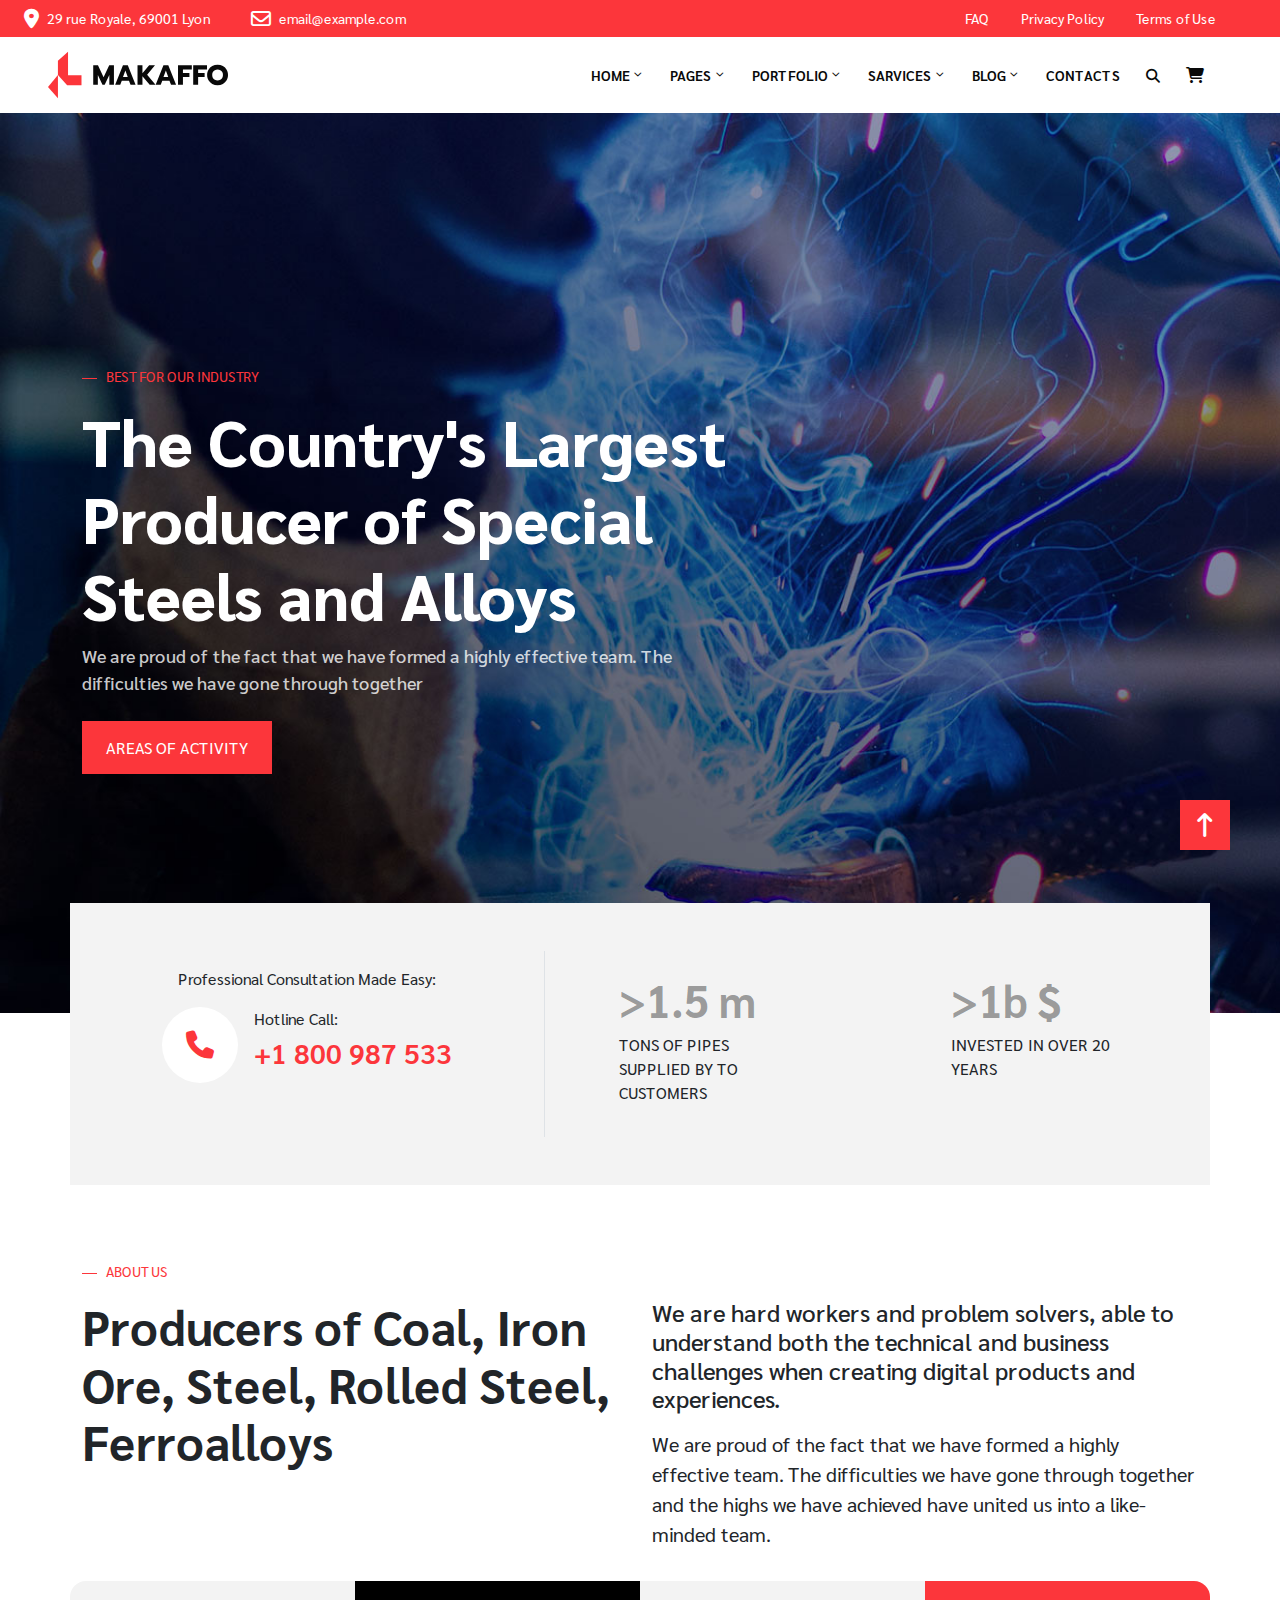
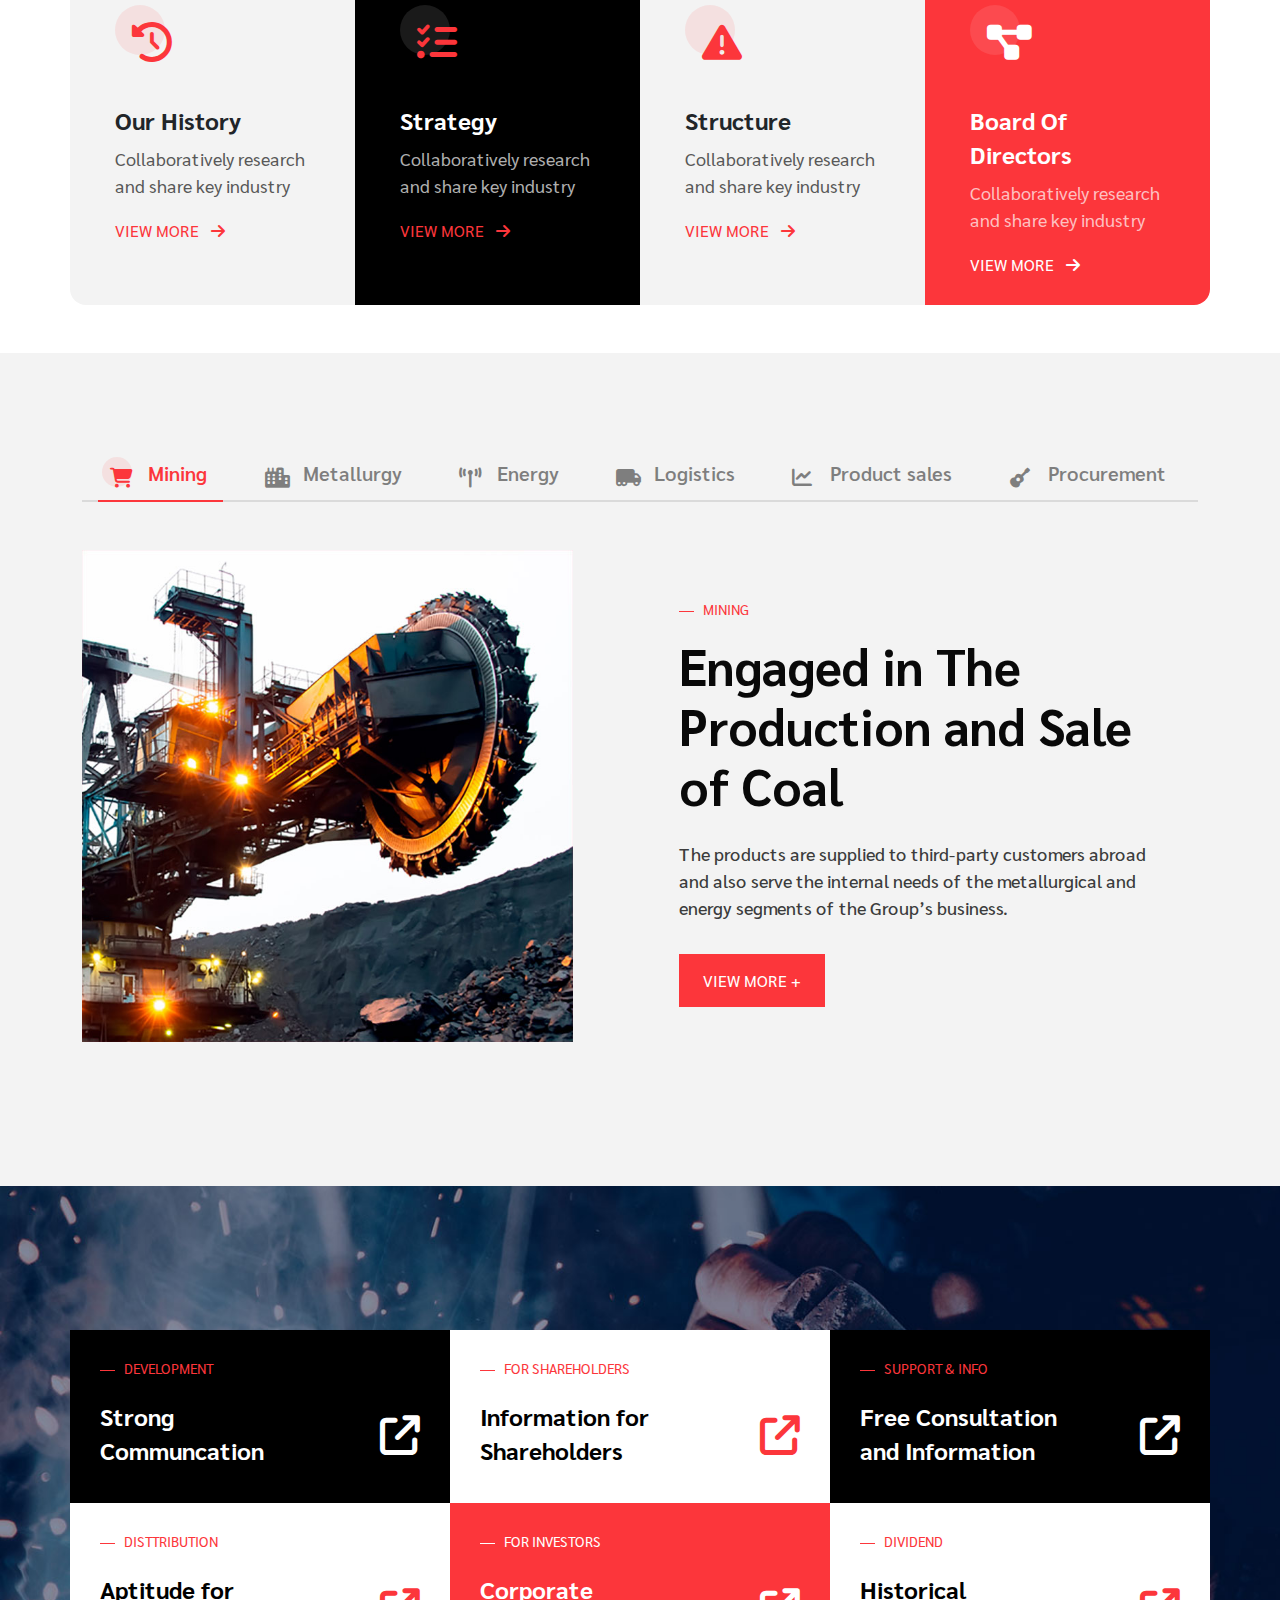
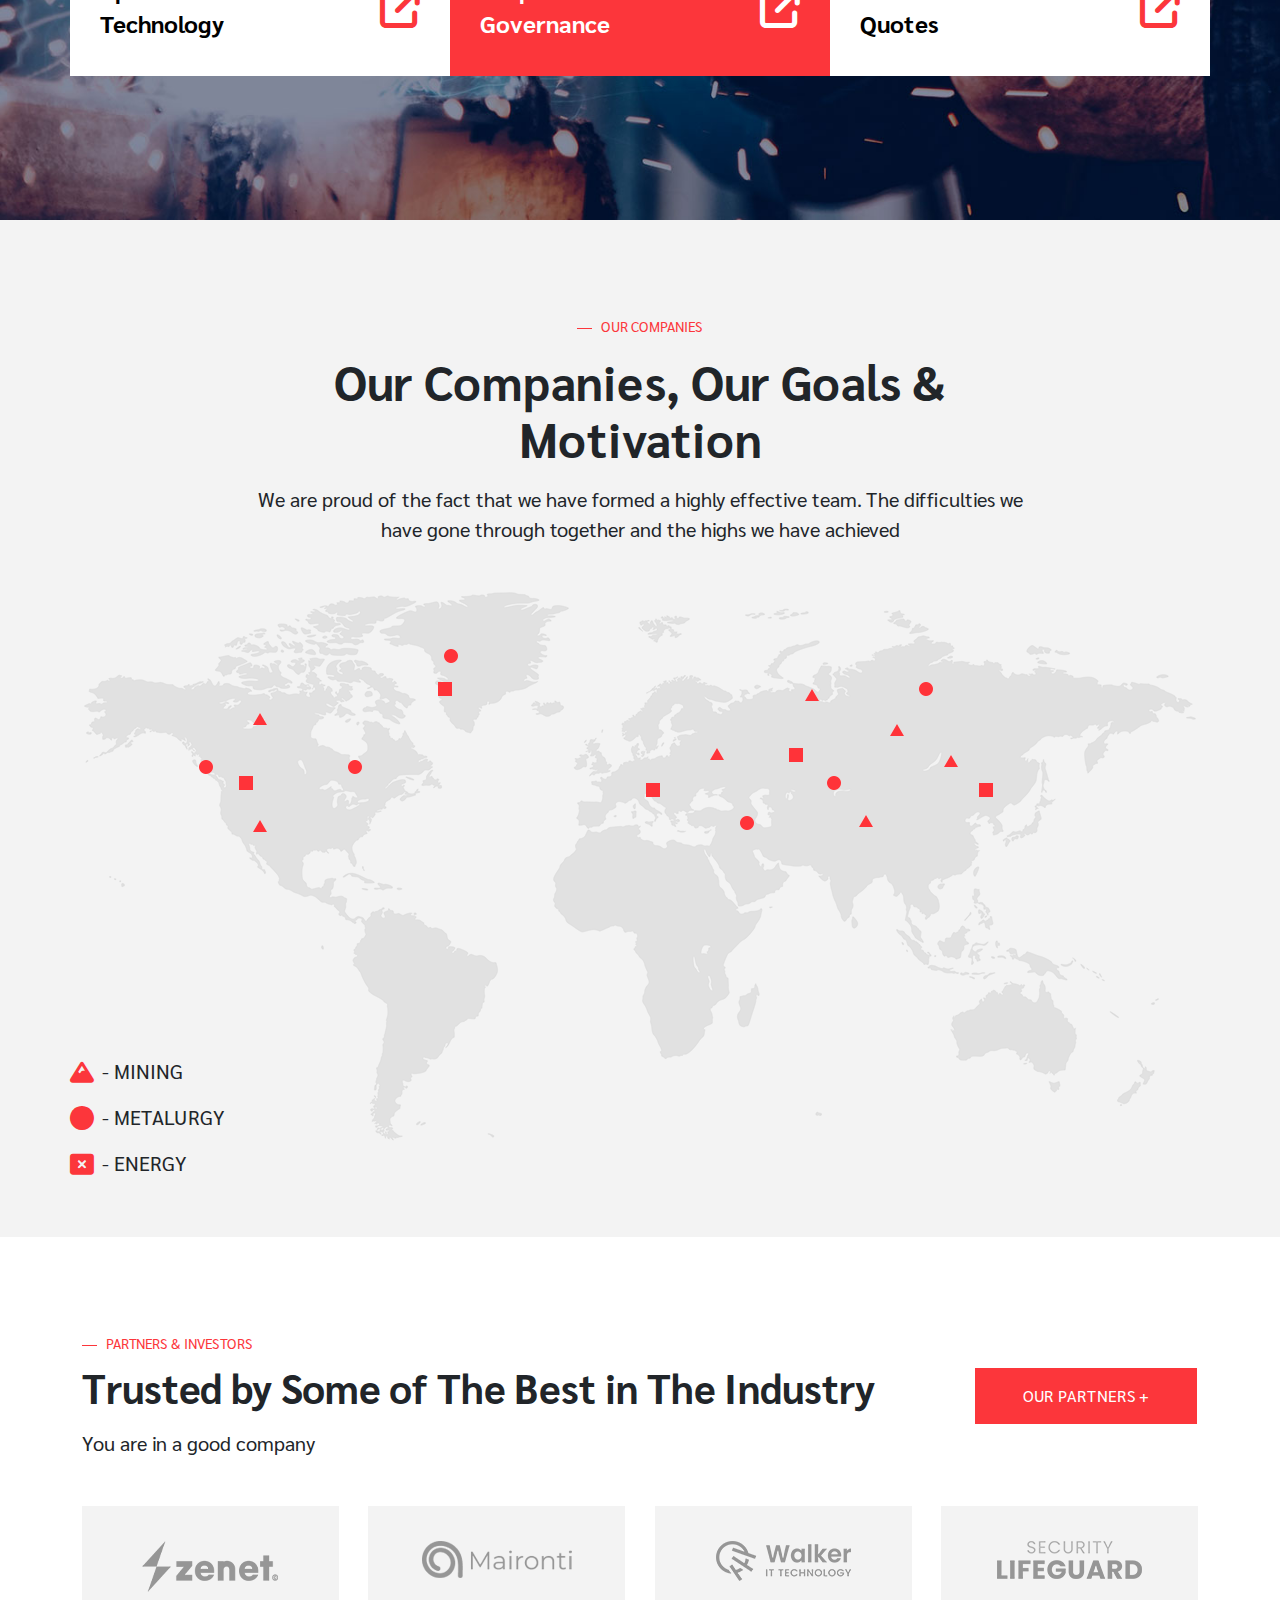
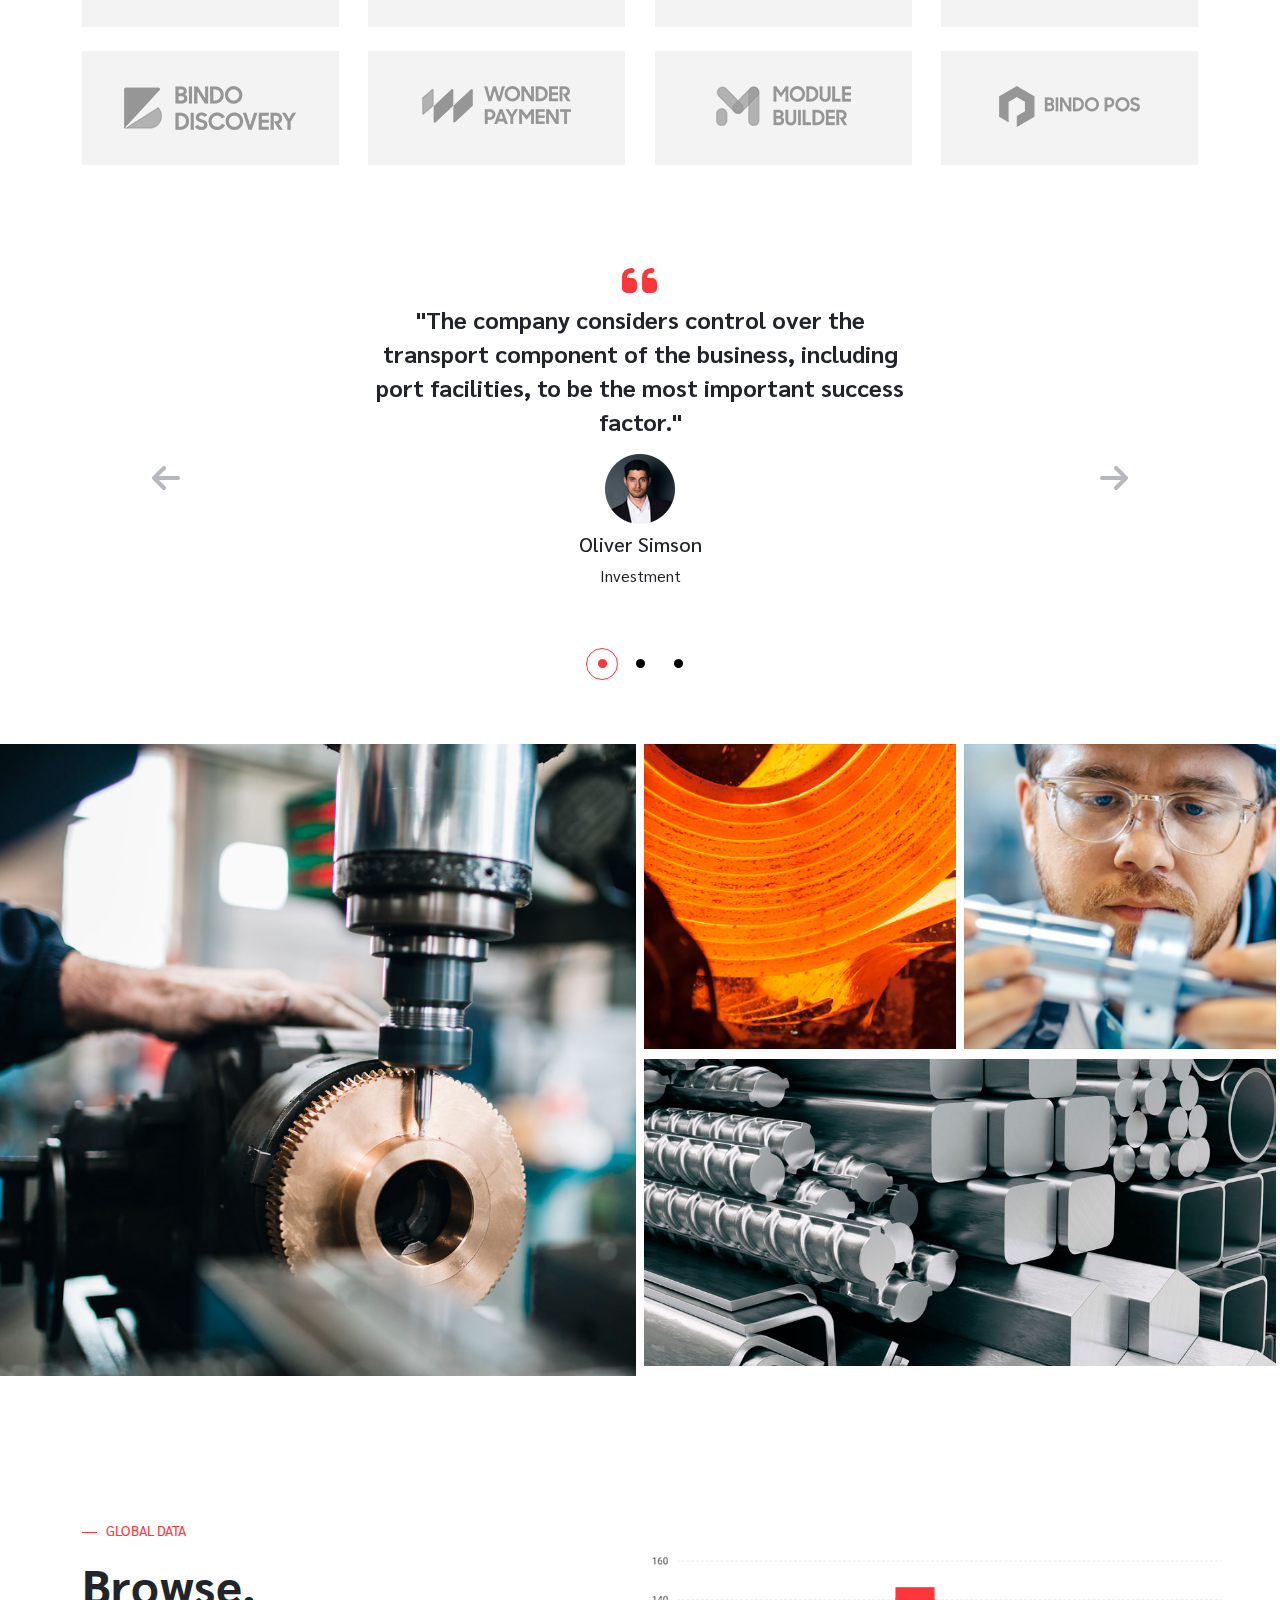
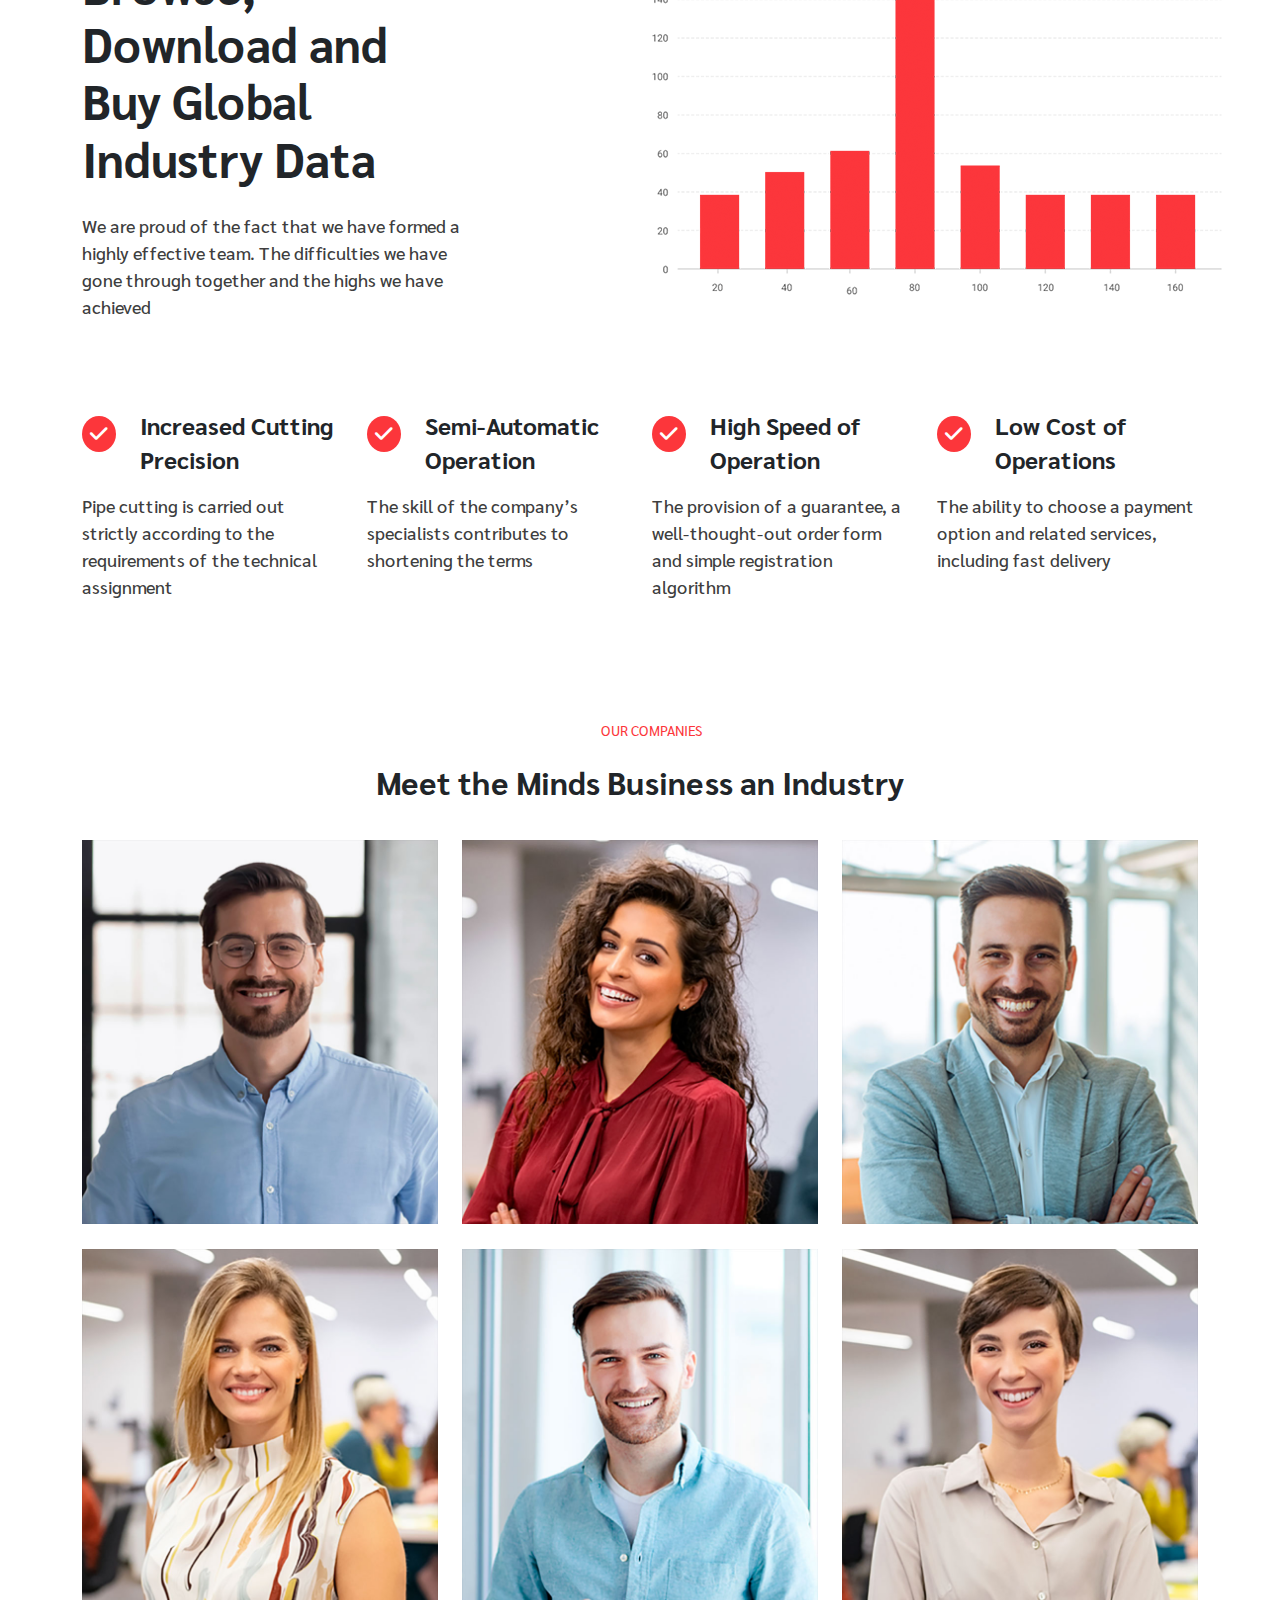
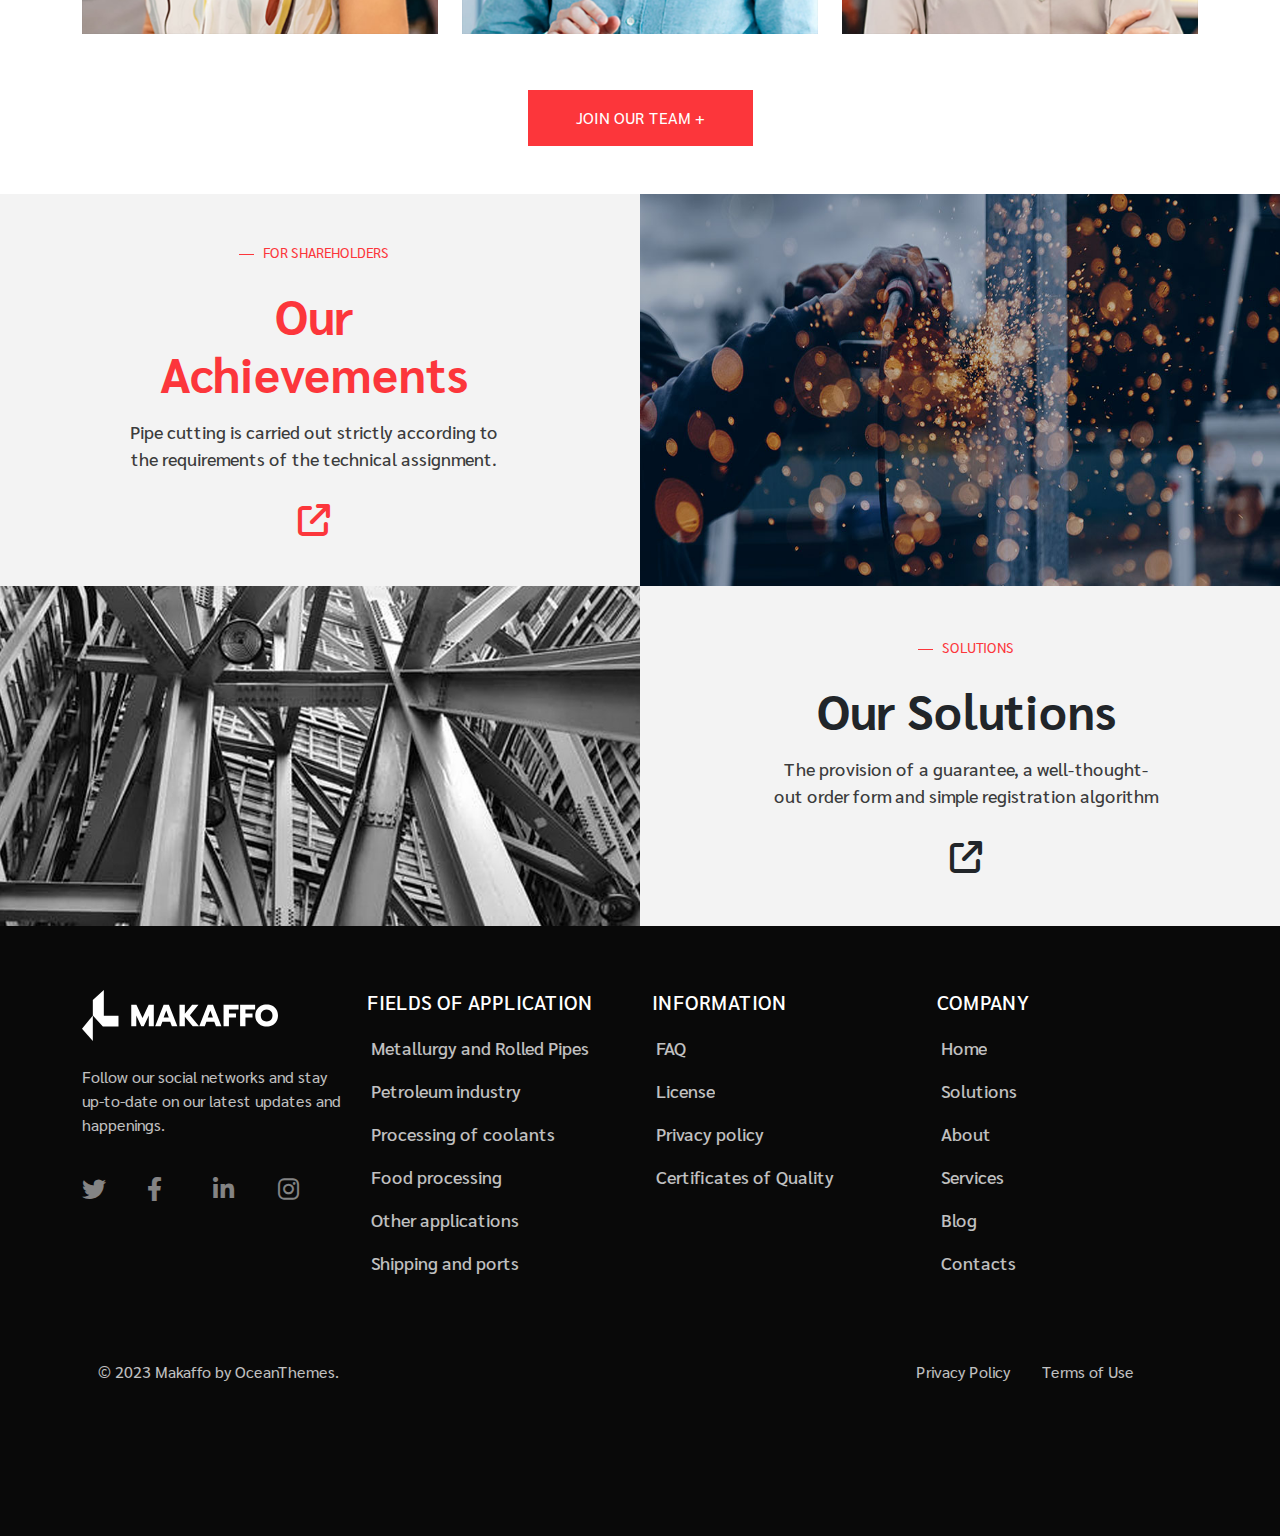
<file: index.html>
<!DOCTYPE html>
<html lang="en">
<head>
    <meta charset="UTF-8">
    <meta name="viewport" content="width=device-width, initial-scale=1.0">
    <link rel="icon" href="/assets/img/logo-red.svg" type="image/x-icon">
    <title>Home</title>

    <link rel="stylesheet" href="vender/bootstrap/bootstrap.min.css">
    <link rel="stylesheet" href="vender/fontawesome/all.min.css">
    <link rel="stylesheet" href="assets/css/home-media.css">
    <link rel="stylesheet" href="assets/css/home-style.css">
    
</head>
<body>

    <section class="desktop-nav fs-6">
        <div class="nav-info d-flex justify-content-between text-white">
            <div class="d-flex">
                <div class="d-flex align-items-center px-3">
                    <i class="fa-solid fa-location-dot px-2 fs-5"></i>
                    <p class="m-0 py-2">29 rue Royale, 69001 Lyon</p>
                </div>
                <div class="d-flex align-items-center px-3">
                    <i class="fa-regular fa-envelope px-2 fs-5"></i>
                    <a href="#" class="m-0 py-2 text-decoration-none text-white">email@example.com</a>
                </div>
            </div>
            <ul class="m-0 me-5 d-flex justify-content-around list-unstyled align-items-center">
                <li><a href="#" class="m-0 py-2 px-3 text-decoration-none text-white">FAQ</a></li>
                <li><a href="#" class="m-0 py-2 px-3 text-decoration-none text-white">Privacy Policy</a></li>
                <li><a href="#" class="m-0 py-2 px-3 text-decoration-none text-white">Terms of Use</a></li>
            </ul>
        </div>
        <nav class="navbar navbar-expand-lg bg-white">
           <div class="container-fluid px-5">
           <a class="navbar-brand" href="#">
            <img src="assets/img/logo-red.svg" alt="logo image" class="img-fluid">
           </a>
           <button class="navbar-toggler" type="button" data-bs-toggle="collapse" data-bs-target="#navbarSupportedContent" aria-controls="navbarSupportedContent" aria-expanded="false" aria-label="Toggle navigation">
             <span class="navbar-toggler-icon"></span>
           </button>
           <div class="collapse navbar-collapse" id="navbarSupportedContent">
             <ul class="navbar-nav ms-auto mb-2 mb-lg-0">
              <li class=" nav-item dropdown">
                 <a class="position-relative nav-link dropdown-toggle" href="#" role="button" data-bs-toggle="dropdown" aria-expanded="false">
                   <span class="">HOME</span>
                   <i class="position-absolute fa-solid fa-chevron-down"></i>
                 </a>
                 <ul class="overflow-auto dropdown-menu">
                   <li><a class="dropdown-item py-2" href="#">Factory Home</a></li>
                   <li><a class="dropdown-item py-2" href="#">Metallurgy Home</a></li>
                   <li><a class="dropdown-item py-2" href="#">Renewable energy</a></li>
                 </ul>
              </li>
              <li class=" nav-item dropdown">
                <a class="position-relative nav-link dropdown-toggle" href="#" role="button" data-bs-toggle="dropdown" aria-expanded="false">
                  <span class="">PAGES</span>
                  <i class="position-absolute fa-solid fa-chevron-down"></i>
                </a>
                <ul class="overflow-auto dropdown-menu">
                    <li><a class="dropdown-item py-2" href="#">About Us</a></li>
                    <li><a class="dropdown-item py-2" href="#">Our Philosophy</a></li>
                    <li><a class="position-relative dropdown-item py-2" href="#">
                        <span class="">Our Team</span>
                        <i class="position-absolute fa-solid fa-chevron-right"></i></a></li>
                    <li><a class="position-relative dropdown-item py-2" href="#">
                        <span class="">Shop</span>
                        <i class="position-absolute fa-solid fa-chevron-right"></i></a></li>
                    <li><a class="dropdown-item py-2" href="#">FAQ’s</a></li>
                    <li><a class="dropdown-item py-2" href="#">Coming Soon</a></li>
                    <li><a class="dropdown-item py-2" href="#">404</a></li>
                  </ul>
              </li>
              <li class=" nav-item dropdown">
                <a class="position-relative nav-link dropdown-toggle" href="#" role="button" data-bs-toggle="dropdown" aria-expanded="false">
                  <span class="">PORTFOLIO</span>
                  <i class="position-absolute fa-solid fa-chevron-down"></i>
                </a>
                <ul class="overflow-auto dropdown-menu">
                    <li><a class="dropdown-item py-2" href="#">Portfolio Grid</a></li>
                    <li><a class="dropdown-item py-2" href="#">Portfolio Single</a></li>
                </ul>
              </li>
              <li class=" nav-item dropdown">
                <a class="position-relative nav-link dropdown-toggle" href="#" role="button" data-bs-toggle="dropdown" aria-expanded="false">
                  <span class="">SARVICES</span>
                  <i class="position-absolute fa-solid fa-chevron-down"></i>
                </a>
                <ul class="overflow-auto dropdown-menu">
                    <li><a class="dropdown-item py-2" href="services.html">Services</a></li>
                    <li><a class="dropdown-item py-2" href="single-service.html">Single service</a></li>
                </ul>
              </li>
              <li class=" nav-item dropdown">
                <a class="position-relative nav-link dropdown-toggle" href="#" role="button" data-bs-toggle="dropdown" aria-expanded="false">
                  <span class="">BLOG</span>
                  <i class="position-absolute fa-solid fa-chevron-down"></i>
                </a>
                <ul class="overflow-auto dropdown-menu">
                    <li><a class="dropdown-item py-2" href="#">Blog List</a></li>
                    <li><a class="dropdown-item py-2" href="#">Blog Single</a></li>
                </ul>
              </li>
              <li class="nav-item">
                <a class="nav-link" aria-current="page" href="contact-us.html"><span>CONTACTS</span></a>
              </li>
              <li class="nav-item">
                <a class="nav-link" href="#"><i class="fa-solid fa-magnifying-glass"></i></a>
              </li>
              <li class=" nav-item dropdown">
                <a class="position-relative nav-link dropdown-toggle" href="#" role="button" data-bs-toggle="dropdown" aria-expanded="false">
                  <span class=""><i class="fs-6 fa-solid fa-cart-shopping"></i></span>
                  
                </a>
                <ul class="cart overflow-auto dropdown-menu">
                    <li><a class="dropdown-item py-2" href="#">No products in the cart.</a></li>
                </ul>
              </li>
             </ul>
           </div>
         </div>
       </nav>
    </section>
    <section class="mobile-nav">
        <nav class="navbar bg-body-tertiary fixed-top">
            <div class="container-fluid">
                <a class="navbar-brand" href="#">
                    <img src="assets/img/logo-red.svg" alt="logo image" class="img-fluid">
                </a>
              <button class="navbar-toggler" type="button" data-bs-toggle="offcanvas" data-bs-target="#offcanvasNavbar" aria-controls="offcanvasNavbar" aria-label="Toggle navigation">
                <span class="navbar-toggler-icon"></span>
              </button>
              <div class="offcanvas offcanvas-end bg-black text-white" tabindex="-1" id="offcanvasNavbar" aria-labelledby="offcanvasNavbarLabel">
                <div class="offcanvas-header">
                  <i class="fa-solid fa-arrow-right-long ps-3 pt-3"></i>
                </div>
                <div class="offcanvas-body">
                  <ul class="navbar-nav justify-content-end flex-grow-1 px-3">
                    <li class="nav-item dropdown position-relative">
                      <a class="nav-link dropdown-toggle position-relative" href="#" role="button" data-bs-toggle="dropdown" aria-expanded="false" onclick="rotateIcon()">
                        <span>Home</span>
                        <i class="fa-solid fa-chevron-right position-absolute end-0"></i>
                      </a>
                      <ul class="dropdown-menu bg-black">
                        <li><a class="text-white dropdown-item" href="#">Factory Home</a></li>
                        <li><a class="text-white dropdown-item" href="#">Metallurgy Home</a></li>
                        <li><a class="text-white dropdown-item" href="#">Renewable energy</a></li>
                      </ul>
                    </li>
                    <li class="nav-item dropdown position-relative">
                        <a class="nav-link dropdown-toggle position-relative" href="#" role="button" data-bs-toggle="dropdown" aria-expanded="false" onclick="rotateIcon()">
                          <span>Pages</span>
                          <i class="fa-solid fa-chevron-right position-absolute end-0"></i>
                        </a>
                        <ul class="dropdown-menu bg-black">
                          <li><a class="text-white dropdown-item" href="#">About Us</a></li>
                          <li><a class="text-white dropdown-item" href="#">Our Philosophy</a></li>
                          <li><a class="position-relative text-white dropdown-item" href="#"><span class="">Our Team</span>
                            <i class="position-absolute fa-solid fa-chevron-right"></i></a></li>
                          <li><a class="position-relative text-white dropdown-item" href="#"><span class="">Shop</span>
                            <i class="position-absolute fa-solid fa-chevron-right"></i></a></li>
                          <li><a class="text-white dropdown-item" href="#">FAQ’s</a></li>
                          <li><a class="text-white dropdown-item" href="#">Coming Soon</a></li>
                          <li><a class="text-white dropdown-item" href="#">404</a></li>
                        </ul>
                    </li>
                    <li class="nav-item dropdown position-relative">
                      <a class="nav-link dropdown-toggle position-relative" href="#" role="button" data-bs-toggle="dropdown" aria-expanded="false" onclick="rotateIcon()">
                        <span>Portfolio</span>
                        <i class="fa-solid fa-chevron-right position-absolute end-0"></i>
                      </a>
                      <ul class="dropdown-menu bg-black">
                        <li><a class="text-white dropdown-item" href="#">Portfolio Grid</a></li>
                        <li><a class="text-white dropdown-item" href="#">Portfolio Single</a></li>
                      </ul>
                    </li>
                    <li class="nav-item dropdown position-relative">
                        <a class="nav-link dropdown-toggle position-relative" href="services.html" role="button" data-bs-toggle="dropdown" aria-expanded="false" onclick="rotateIcon()">
                          <span>Services</span>
                          <i class="fa-solid fa-chevron-right position-absolute end-0"></i>
                        </a>
                        <ul class="dropdown-menu bg-black">
                          <li><a class="text-white dropdown-item" href="services.html">Services</a></li>
                          <li><a class="text-white dropdown-item" href="single-service.html">Single service</a></li>
                        </ul>
                    </li>
                    <li class="nav-item dropdown position-relative">
                        <a class="nav-link dropdown-toggle position-relative" href="#" role="button" data-bs-toggle="dropdown" aria-expanded="false" onclick="rotateIcon()">
                          <span>Blog</span>
                          <i class="fa-solid fa-chevron-right position-absolute end-0"></i>
                        </a>
                        <ul class="dropdown-menu bg-black">
                          <li><a class="text-white dropdown-item" href="#">Blog List</a></li>
                          <li><a class="text-white dropdown-item" href="#">Blog Single</a></li>
                        </ul>
                    </li>
                    <li class="nav-item position-relative">
                       <a class="nav-link" href="contact-us.html">Contacts</a>
                    </li>
                  </ul>
                </div>
              </div>
            </div>
          </nav>
    </section>
    <section class="header vh-100">
        <div class="container h-100 d-flex align-items-center">
            <div class="header-content text-white">
                <p class="pre-text ps-4">BEST FOR OUR INDUSTRY</p>
                <h1>The Country's Largest Producer of Special Steels and Alloys</h1>
                <p class="post-text p-text pb-4">We are proud of the fact that we have formed a highly effective team. The difficulties we have gone through together</p>
                <a href="#" class="transition text-decoration-none text-white px-4 py-3 fs-6 text-uppercase">Areas of activity</a>
            </div>
        </div>
    </section>
    <section class="consultation position-relative">
        <div class="container">
            <div class="row py-5">
                <div class="col-lg-5 border-end text-center py-3">
                    <p >Professional Consultation Made Easy:</p>
                    <div class="d-flex justify-content-center">
                        <i class="fa-solid fa-phone rounded-circle text-mainColor bg-white p-4 fs-3 me-3 h-25"></i>
                        <div>
                            <p class="fs-6 pb-0 mb-0 text-start">Hotline Call: </p>
                            <p class="text-mainColor fs-3 fw-semibold">+1 800 987 533</p>
                        </div>
                    </div>
                </div>
                <div class="col-lg-7 py-3">
                    <div class="row">
                        <div class="col-md-6">
                            <div class="w-60 m-auto">
                                <span class="con-record">>1.5 m</span>
                                <p>TONS OF PIPES SUPPLIED BY TO CUSTOMERS</p>
                            </div>
                        </div>
                        <div class="col-md-6">
                            <div class="w-60 m-auto">
                                <span class="con-record">>1b $</span>
                                <p>INVESTED IN OVER 20 YEARS</p>
                            </div>
                        </div>
                    </div>
                </div>
            </div>
        </div>
    </section>
    <section class="about-us py-5">
        <div class="container">
            <p class="pre-text ps-4">ABOUT US</p>
            <div class="row">
                <div class="col-lg-6">
                    <h2>Producers of Coal, Iron Ore, Steel, Rolled Steel, Ferroalloys</h2>
                </div>
                <div class="col-lg-6">
                    <h4>We are hard workers and problem solvers, able to understand both the technical and business challenges when creating digital products and experiences.</h5>
                    <p class="fs-5 pt-2">We are proud of the fact that we have formed a highly effective team. The difficulties we have gone through together and the highs we have achieved have united us into a like-minded team.</p>
                </div>
            </div>
            <div class="row mt-3">
                <div class="col-xl-3 col-md-6 about-item-1 bg-lightColor py-4 rounded-start-4 order-1 order-xl-0">
                    <div class="w-75 m-auto">
                        <div class="mb-5 position-relative icon-div">
                            <i class="text-mainColor fa-solid fa-clock-rotate-left fs-1 about-icon"></i>
                        </div>
                        <h3>Our History</h3>
                        <p class="info">Collaboratively research and share key industry</p>
                        <a href="#" class="text-mainColor text-decoration-none">
                            <span>VIEW MORE</span>
                            <i class="p-2 fa-solid fa-arrow-right"></i>
                        </a>
                    </div>
                </div> 
                <div class="col-xl-3 col-md-6 about-item-2 bg-black py-4 text-white order-0 order-xl-1">
                    <div class="w-75 m-auto">
                        <div class="mb-5 position-relative dark-bg icon-div">
                            <i class="text-mainColor fa-solid fa-list-check fs-1 about-icon"></i>
                        </div>
                        <h3>Strategy</h3>
                        <p class="dark info">Collaboratively research and share key industry</p>
                        <a href="#" class="text-mainColor text-decoration-none">
                            <span>VIEW MORE</span>
                            <i class="p-2 fa-solid fa-arrow-right"></i>
                        </a>
                    </div>
                </div>
                <div class="col-xl-3 col-md-6 about-item-3 bg-lightColor py-4 order-2 order-xl-2">
                    <div class="w-75 m-auto">
                        <div class="mb-5 position-relative icon-div">
                            <i class="text-mainColor fa-solid fa-triangle-exclamation fs-1 about-icon"></i>
                        </div>
                        <h3>Structure</h3>
                        <p class="info">Collaboratively research and share key industry</p>
                        <a href="#" class="text-mainColor text-decoration-none">
                            <span>VIEW MORE</span>
                            <i class="p-2 fa-solid fa-arrow-right"></i>
                        </a>
                    </div>
                </div>
                <div class="col-xl-3 col-md-6 about-item-4 bg-mainColor py-4 rounded-end-4 text-white order-2 order-xl-3">
                    <div class="w-75 m-auto">
                        <div class="mb-5 position-relative dark-bg icon-div">
                            <i class="fa-solid fa-diagram-project fs-1 about-icon"></i>
                        </div>
                        <h3>Board Of Directors</h3>
                        <p class="dark info">Collaboratively research and share key industry</p>
                        <a href="#" class="text-white text-decoration-none">
                            <span>VIEW MORE</span>
                            <i class="p-2 fa-solid fa-arrow-right"></i>
                        </a>
                    </div>
                </div>
            </div>
        </div>
    </section>
    <section class="tabs bg-lightColor py-5">
        <div class="container py-5">
            <ul class="nav nav-tabs d-flex justify-content-evenly" id="myTab" role="tablist">
                <li class="nav-item px-2" role="presentation">
                  <button class="nav-link active position-relative text-start ps-1  d-flex" id="mining-tab" data-bs-toggle="tab" data-bs-target="#mining-tab-pane" type="button" role="tab" aria-controls="mining-tab-pane" aria-selected="true">
                    <div class="position-relative icon-div">
                      <i class="fa-solid fa-cart-shopping p-2 fs-5 about-icon"></i>
                    </div>
                    <h5 class="pt-1 ps-3 fw-semibold">Mining</h5> 
                  </button>
                </li>
                <li class="nav-item px-2" role="presentation">
                    <button class="nav-link position-relative text-start ps-1 d-flex" id="metallurgy-tab" data-bs-toggle="tab" data-bs-target="#metallurgy-tab-pane" type="button" role="tab" aria-controls="metallurgy-tab-pane" aria-selected="false">
                      <div class="position-relative icon-div">
                        <i class="fa-solid fa-city p-2 fs-5 about-icon"></i>
                      </div>
                      <h5 class="pt-1 ps-3 fw-semibold">Metallurgy</h5> 
                    </button>
                </li>
                <li class="nav-item px-2" role="presentation">
                    <button class="nav-link position-relative text-start ps-1 d-flex" id="energy-tab" data-bs-toggle="tab" data-bs-target="#energy-tab-pane" type="button" role="tab" aria-controls="energy-tab-pane" aria-selected="false">
                      <div class="position-relative icon-div">
                        <i class="fa-solid fa-tower-broadcast p-2 fs-5 about-icon"></i>
                      </div>
                      <h5 class="pt-1 ps-3 fw-semibold">Energy</h5> 
                    </button>
                </li>
                <li class="nav-item px-2" role="presentation">
                    <button class="nav-link position-relative text-start ps-1 d-flex" id="logistics-tab" data-bs-toggle="tab" data-bs-target="#logistics-tab-pane" type="button" role="tab" aria-controls="logistics-tab-pane" aria-selected="false">
                      <div class="position-relative icon-div">
                        <i class="fa-solid fa-truck-moving p-2 fs-5 about-icon"></i>
                      </div>
                      <h5 class="pt-1 ps-3 fw-semibold">Logistics</h5> 
                    </button>
                </li>
                <li class="nav-item px-2" role="presentation">
                    <button class="nav-link position-relative text-start ps-1 d-flex" id="product-tab" data-bs-toggle="tab" data-bs-target="#product-tab-pane" type="button" role="tab" aria-controls="product-tab-pane" aria-selected="false">
                      <div class="position-relative icon-div">
                        <i class="fa-solid fa-chart-line p-2 fs-5 about-icon"></i>
                      </div>
                      <h5 class="pt-1 ps-3 fw-semibold">Product sales</h5> 
                    </button>
                </li>
                <li class="nav-item px-2" role="presentation">
                    <button class="nav-link position-relative text-start ps-1 d-flex" id="procurement-tab" data-bs-toggle="tab" data-bs-target="#procurement-tab-pane" type="button" role="tab" aria-controls="procurement-tab-pane" aria-selected="false">
                      <div class="position-relative icon-div">
                        <i class="fa-solid fa-guitar p-2 fs-5 about-icon"></i>
                      </div>
                      <h5 class="pt-1 ps-3 fw-semibold">Procurement</h5> 
                    </button>
                </li>
              </ul>
              <div class="tab-content" id="myTabContent">
                <div class="tab-pane fade show active" id="mining-tab-pane" role="tabpanel" aria-labelledby="mining-tab" tabindex="0">
                    <div class="row py-5">
                        <div class="col-lg-6">
                            <img src="assets/img/mining.jpg" alt="mining image" class="w-90">
                        </div>
                        <div class="col-lg-6 d-flex align-items-center media-padding">
                            <div class="w-90 m-auto">
                                <p class="pre-text ps-4">MINING</p>
                                <h2 class="tab-title pb-3">Engaged in The Production and Sale of Coal</h2>
                                <p class="mb-5 p-text">The products are supplied to third-party customers abroad and also
                                    serve the internal needs of the metallurgical and energy segments
                                    of the Group’s business.
                                </p>
                                <a href="#" class="bg-mainColor transition text-decoration-none text-white px-4 py-3 fs-6 text-uppercase">VIEW MORE +</a>
                            </div>
                        </div>
                    </div>
                </div>
                <div class="tab-pane fade" id="metallurgy-tab-pane" role="tabpanel" aria-labelledby="metallurgy-tab" tabindex="0">
                    <div class="row py-5">
                        <div class="col-lg-6">
                            <img src="assets/img/metalurgy.jpg" alt="mining image" class="w-90">
                        </div>
                        <div class="col-lg-6 d-flex align-items-center media-padding">
                            <div class="w-90 m-auto">
                                <p class="pre-text ps-4">METALLURGY</p>
                                <h2 class="tab-title pb-3">Engaged in The Production and Sale of Coal</h2>
                                <p class="mb-5 p-text">The products are supplied to third-party customers abroad and also
                                    serve the internal needs of the metallurgical and energy segments
                                    of the Group’s business.
                                </p>
                                <a href="#" class="bg-mainColor transition text-decoration-none text-white px-4 py-3 fs-6 text-uppercase">VIEW MORE +</a>
                            </div>
                        </div>
                    </div>
                </div>
                <div class="tab-pane fade" id="energy-tab-pane" role="tabpanel" aria-labelledby="energy-tab" tabindex="0">
                    <div class="row py-5">
                        <div class="col-lg-6">
                            <img src="assets/img/energy.jpg" alt="mining image" class="w-90">
                        </div>
                        <div class="col-lg-6 d-flex align-items-center media-padding">
                            <div class="w-90 m-auto">
                                <p class="pre-text ps-4">ENERGY</p>
                                <h2 class="tab-title pb-3">Engaged in The Production and Sale of Coal</h2>
                                <p class="mb-5 p-text">The products are supplied to third-party customers abroad and also
                                    serve the internal needs of the metallurgical and energy segments
                                    of the Group’s business.
                                </p>
                                <a href="#" class="bg-mainColor transition text-decoration-none text-white px-4 py-3 fs-6 text-uppercase">VIEW MORE +</a>
                            </div>
                        </div>
                    </div>
                </div>
                <div class="tab-pane fade" id="logistics-tab-pane" role="tabpanel" aria-labelledby="logistics-tab" tabindex="0">
                    <div class="row py-5">
                        <div class="col-lg-6">
                            <img src="assets/img/logistic.jpg" alt="mining image" class="w-90">
                        </div>
                        <div class="col-lg-6 d-flex align-items-center media-padding">
                            <div class="w-90 m-auto">
                                <p class="pre-text ps-4">LOGISTICS</p>
                                <h2 class="tab-title pb-3">Engaged in The Production and Sale of Coal</h2>
                                <p class="mb-5 p-text">The products are supplied to third-party customers abroad and also
                                    serve the internal needs of the metallurgical and energy segments
                                    of the Group’s business.
                                </p>
                                <a href="#" class="bg-mainColor transition text-decoration-none text-white px-4 py-3 fs-6 text-uppercase">VIEW MORE +</a>
                            </div>
                        </div>
                    </div>
                </div>
                <div class="tab-pane fade" id="product-tab-pane" role="tabpanel" aria-labelledby="product-tab" tabindex="0">
                    <div class="row py-5">
                        <div class="col-lg-6">
                            <img src="assets/img/sale.jpg" alt="mining image" class="w-90">
                        </div>
                        <div class="col-lg-6 d-flex align-items-center media-padding">
                            <div class="w-90 m-auto">
                                <p class="pre-text ps-4">PRODUCT SALES</p>
                                <h2 class="tab-title pb-3">Engaged in The Production and Sale of Coal</h2>
                                <p class="mb-5 p-text">The products are supplied to third-party customers abroad and also
                                    serve the internal needs of the metallurgical and energy segments
                                    of the Group’s business.
                                </p>
                                <a href="#" class="bg-mainColor transition text-decoration-none text-white px-4 py-3 fs-6 text-uppercase">VIEW MORE +</a>
                            </div>
                        </div>
                    </div>
                </div>
                <div class="tab-pane fade" id="procurement-tab-pane" role="tabpanel" aria-labelledby="procurement-tab" tabindex="0">
                    <div class="row py-5">
                        <div class="col-lg-6">
                            <img src="assets/img/procurement.jpg" alt="mining image" class="w-90">
                        </div>
                        <div class="col-lg-6 d-flex align-items-center media-padding">
                            <div class="w-90 m-auto">
                                <p class="pre-text ps-4">PROCUREMENT</p>
                                <h2 class="tab-title pb-3">Engaged in The Production and Sale of Coal</h2>
                                <p class="mb-5 p-text">The products are supplied to third-party customers abroad and also
                                    serve the internal needs of the metallurgical and energy segments
                                    of the Group’s business.
                                </p>
                                <a href="#" class="bg-mainColor transition text-decoration-none text-white px-4 py-3 fs-6 text-uppercase">VIEW MORE +</a>
                            </div>
                        </div>
                    </div>
                </div>
              </div>
        </div>
    </section>
    <section class="work py-5">
        <div class="container py-5">
            <div class="row py-5">
                <a href="#" class="text-decoration-none transition col-xl-4 col-md-6 bg-black text-white work-item-black order-0 order-xl-1">
                    <div class="w-90 m-auto py-4">
                        <p class="pre-text ps-4 mt-1">DEVELOPMENT</p>
                        <div class="d-flex justify-content-between py-1">
                            <h3>Strong Communcation</h3>
                            <i class="fa-solid fa-arrow-up-right-from-square fs-1 pt-3"></i>
                        </div>
                    </div>    
                </a>
                <a href="#" class="text-decoration-none transition text-black col-xl-4 col-md-6 bg-white work-item-white order-2 order-xl-1">
                    <div class="w-90 m-auto py-4">
                        <p class="pre-text ps-4 mt-1">FOR SHAREHOLDERS</p>
                        <div class="d-flex justify-content-between py-1">
                            <h3>Information for Shareholders</h3>
                            <i class="text-mainColor fa-solid fa-arrow-up-right-from-square fs-1 pt-3"></i>
                        </div>
                    </div>    
                </a>
                <a href="#" class="text-decoration-none transition col-xl-4 col-md-6 bg-black text-white work-item-black order-3 order-xl-1">
                    <div class="w-90 m-auto py-4">
                        <p class="pre-text ps-4 mt-1">SUPPORT & INFO</p>
                        <div class="d-flex justify-content-between py-1">
                            <h3>Free Consultation and Information</h3>
                            <i class="fa-solid fa-arrow-up-right-from-square fs-1 pt-3"></i>
                        </div>
                    </div>    
                </a>
                <a href="#" class="text-decoration-none transition text-black col-xl-4 col-md-6 bg-white work-item-white order-1 order-xl-1">
                    <div class="w-90 m-auto py-4">
                        <p class="pre-text ps-4 mt-1">DISTTRIBUTION</p>
                        <div class="d-flex justify-content-between py-1">
                            <h3>Aptitude for Technology</h3>
                            <i class="text-mainColor fa-solid fa-arrow-up-right-from-square fs-1 pt-3"></i>
                        </div>
                    </div>    
                </a>
                <a href="#" class="text-decoration-none transition col-xl-4 col-md-6 bg-mainColor text-white work-item-mainColor order-4 order-xl-1">
                    <div class="w-90 m-auto py-4">
                        <p class="text-white pre-text ps-4 mt-1">FOR INVESTORS</p>
                        <div class="d-flex justify-content-between py-1">
                            <h3>Corporate Governance</h3>
                            <i class="fa-solid fa-arrow-up-right-from-square fs-1 pt-3"></i>
                        </div>
                    </div>    
                </a>
                <a href="#" class="text-decoration-none transition text-black col-xl-4 col-md-6 bg-white work-item-white order-4 order-xl-1">
                    <div class="w-90 m-auto py-4">
                        <p class="pre-text ps-4 mt-1">DIVIDEND</p>
                        <div class="d-flex justify-content-between py-1">
                            <h3><span class="d-block">Historical</span> Quotes</h3>
                            <i class="text-mainColor fa-solid fa-arrow-up-right-from-square fs-1 pt-3"></i>
                        </div>
                    </div>    
                </a>
            </div>
        </div>
    </section>
    <section class="companies bg-lightColor py-5">
        <div class="container text-center py-5 position-relative">
            <p class="pre-text ps-4 m-auto">OUR COMPANIES</p>
            <h2 class="m-auto py-3 com-info-media">Our Companies, Our Goals & Motivation</h2>
            <p class="m-auto fs-5 pb-5 com-info-media">We are proud of the fact that we have formed a highly effective team. The difficulties we have gone through together and the highs we have achieved</p>
            <img src="assets/img/map-home2.png" alt="map image" class="img-fluid">
            <div class="shapes">
                <div class="d-flex justify-content-start">
                    <i class="fa-solid fa-mountain text-mainColor fs-4 pt-1"></i>
                    <p class="fs-5 ps-2">- MINING</p>
                </div>
                <div class="d-flex justify-content-start">
                    <i class="fa-solid fa-circle text-mainColor fs-4 pt-1"></i>
                    <p class="fs-5 ps-2">- METALURGY</p>
                </div>
                <div class="d-flex justify-content-start">
                    <i class="fa-solid fa-rectangle-xmark text-mainColor fs-4 pt-1"></i>
                    <p class="fs-5 ps-2">- ENERGY</p>
                </div>
            </div>
        </div>
    </section>
    <section class="partners py-5">
        <div class="container position-relative py-5">
            <p class="pre-text ps-4">PARTNERS & INVESTORS</p>
            <h3 class="fs-1">Trusted by Some of The Best in The Industry</h3>
            <p class="fs-5 py-3">You are in a good company</p>
            <a href="#" class="d-block transition bg-mainColor text-decoration-none text-white px-5 py-3 fs-6 text-uppercase">OUR PARTNERS +</a>
            <div class="partners d-flex justify-content-between pt-3">
                <div class="col-md-2 partner bg-lightColor text-center">
                    <img src="assets/img/partner1.png" alt="partner image" class="opacity-50">
                </div>
                <div class="col-md-2 partner bg-lightColor text-center">
                    <img src="assets/img/partner2.png" alt="partner image" class="img-fluid opacity-50">
                </div>
                <div class="col-md-2 partner bg-lightColor text-center">
                    <img src="assets/img/partner3.png" alt="partner image" class="img-fluid opacity-50">
                </div>
                <div class="col-md-2 partner bg-lightColor text-center">
                    <img src="assets/img/partner4.png" alt="partner image" class="img-fluid opacity-50">
                </div>
            </div>
            <div class="partners d-flex justify-content-between pt-4">
                <div class="col-md-2 partner bg-lightColor text-center">
                    <img src="assets/img/partner5.png" alt="partner image" class="img-fluid opacity-50">
                </div>
                <div class="col-md-2 partner bg-lightColor text-center">
                    <img src="assets/img/partner6.png" alt="partner image" class="img-fluid opacity-50">
                </div>
                <div class="col-md-2 partner bg-lightColor text-center">
                    <img src="assets/img/partner7.png" alt="partner image" class="img-fluid opacity-50">
                </div>
                <div class="col-md-2 partner bg-lightColor text-center">
                    <img src="assets/img/partner8.png" alt="partner image" class="img-fluid opacity-50">
                </div>
            </div>
        </div>
    </section>
    <section class="investers">
        <div class="container">
            <div id="carouselExampleIndicators" class="carousel slide">
                <div class="carousel-indicators">
                  <button type="button" data-bs-target="#carouselExampleIndicators" data-bs-slide-to="0" class="active opacity-100 bg-transparent" aria-current="true" aria-label="Slide 1"></button>
                  <button type="button" data-bs-target="#carouselExampleIndicators" data-bs-slide-to="1" class="opacity-100 bg-transparent" aria-label="Slide 2"></button>
                  <button type="button" data-bs-target="#carouselExampleIndicators" data-bs-slide-to="2" class="opacity-100 bg-transparent" aria-label="Slide 3"></button>
                </div>
                <div class="carousel-inner">
                  <div class="carousel-item text-center active">
                    <i class="fa-solid fa-quote-left fs-1 text-mainColor"></i>
                    <h3>"The company considers control over the transport component of the business, including port facilities, to be the most important success factor."</h3>
                    <img src="assets/img/invster1.png" alt="invster image" class="py-2">
                    <h5>Oliver Simson</h5>
                    <p class="mb-5 pb-5">Investment</p>
                  </div>
                  <div class="carousel-item text-center">
                    <i class="fa-solid fa-quote-left fs-1 text-mainColor"></i>
                    <h3>""I am so happy, my dear friend, so absorbed in the exquisite sense of mere tranquil existence, that I neglect my talents. I should be incapable of drawing a single stroke at the present moment.""</h3>
                    <img src="assets/img/invster2.png" alt="invster image" class="py-2">
                    <h5>Mary Grey</h5>
                    <p class="mb-5 pb-5">Manager</p>
                  </div>
                  <div class="carousel-item text-center">
                    <i class="fa-solid fa-quote-left fs-1 text-mainColor"></i>
                    <h3>""I am so happy, my dear friend, so absorbed in the exquisite sense of mere tranquil existence, that I neglect my talents. I should be incapable of drawing a single stroke at the present moment.""</h3>
                    <img src="assets/img/invster3.png" alt="invster image" class="py-2">
                    <h5>Samanta Fox</h5>
                    <p class="mb-5 pb-5">Designer</p>
                  </div>
                </div>
                <button class="text-secondary carousel-control-prev" type="button" data-bs-target="#carouselExampleIndicators" data-bs-slide="prev">
                  <i class="fa-solid fa-arrow-left fs-2"></i>
                  <span class="visually-hidden">Previous</span>
                </button>
                <button class="text-secondary carousel-control-next" type="button" data-bs-target="#carouselExampleIndicators" data-bs-slide="next">
                  <i class="fa-solid fa-arrow-right fs-2"></i>
                  <span class="visually-hidden">Next</span>
                </button>
              </div>
        </div>
    </section>
    <section class="for-investors my-5">
        <div class="row">
            <div class="col-xl-6 col-lg-12 px-1 position-relative port-item">
                <img src="assets/img/portfolio1.jpg" alt="portfolio image" class="img-fluid m-auto d-block">
                <div href="#" class="bg-mainColor text-white port-info w-90 w-media hidden-info">
                    <div class="w-90 m-auto py-4">
                        <p class="pre-text ps-4 mt-1 text-white">DEVELOPMENT</p>
                        <div class="d-flex justify-content-between align-items-center py-1">
                            <h3 class="mb-0 fs-1">Corporate Governance</h3>
                            <i class="fa-solid fa-arrow-up-right-from-square fs-1 pb-1"></i>
                        </div>
                    </div>    
                </div>
            </div>
            <div class="row col-xl-6 col-lg-12 pe-0">
                <div class="col-md-6 px-1 position-relative port-item">
                    <img src="assets/img/portfolio2.jpg" alt="portfolio image" class="img-fluid m-auto d-block">
                    <div href="#" class="bg-mainColor text-white port-info hidden-info w-90">
                        <div class="w-90 m-auto py-4">
                            <p class="pre-text ps-4 mt-1 text-white">DEVELOPMENT</p>
                            <div class="d-flex justify-content-between align-items-center">
                                <h3 class="mb-0 fs-2">Steel Products</h3>
                                <i class="fa-solid fa-arrow-up-right-from-square fs-1 pb-1"></i>
                            </div>
                        </div>    
                    </div>
                </div>
                <div class="col-md-6 px-1 position-relative port-item">
                    <img src="assets/img/portfolio3.jpg" alt="portfolio image" class="img-fluid m-auto d-block">
                    <div href="#" class="bg-mainColor text-white port-info hidden-info w-90">
                        <div class="w-90 m-auto py-4">
                            <p class="pre-text ps-4 mt-1 text-white">DEVELOPMENT</p>
                            <div class="d-flex justify-content-between align-items-center">
                                <h3 class="mb-0 fs-2">Choosing The Optimal</h3>
                                <i class="fa-solid fa-arrow-up-right-from-square fs-1 pb-1"></i>
                            </div>
                        </div>    
                    </div>
                </div>
                <div class="px-1 position-relative port-item">
                    <img src="assets/img/portfolio4.jpg" alt="portfolio image" class="img-fluid m-auto d-block">
                    <div href="#" class="bg-mainColor text-white port-info hidden-info w-90 w-media">
                        <div class="w-90 m-auto py-4">
                            <p class="pre-text ps-4 mt-1 text-white">DEVELOPMENT</p>
                            <div class="d-flex justify-content-between align-items-center py-1">
                                <h3 class="mb-0 fs-1">Stainless Steel</h3>
                                <i class="fa-solid fa-arrow-up-right-from-square fs-1 pb-1"></i>
                            </div>
                        </div>    
                    </div>
                </div>
            </div>
        </div>
    </section>
    <section class="global-data py-5">
        <div class="container py-5">
            <p class="pre-text ps-4">GLOBAL DATA</p>
            <div class="row">
                <div class="col-xl-6">
                    <h2>Browse, Download and Buy Global Industry Data</h2>
                    <p class="py-3 p-text">We are proud of the fact that we have formed a highly effective team. The difficulties we have gone through together and the highs we have achieved</p>
                </div>
                <div class="col-xl-6">
                    <img src="assets/img/data-chart.png" alt="chart image">
                </div>
            </div>
            <div class="row pt-5">
                <div class="col-xl-3 col-lg-6 py-2">
                    <div class="d-flex ">
                        <div>
                            <i class="fa-solid fa-check fs-5 text-white bg-mainColor p-2 mt-2 rounded-circle d-flex justify-content-center align-items-center"></i>
                        </div>
                        <h3 class="ps-4">Increased Cutting Precision</h3>
                    </div>
                    <p class="p-text pt-2">Pipe cutting is carried out strictly according to the requirements of the technical assignment</p>
                </div>
                <div class="col-xl-3 col-lg-6 py-2">
                    <div class="d-flex ">
                        <div>
                            <i class="fa-solid fa-check fs-5 text-white bg-mainColor p-2 mt-2 rounded-circle d-flex justify-content-center align-items-center"></i>
                        </div>
                        <h3 class="ps-4">Semi-Automatic Operation</h3>
                    </div>
                    <p class="p-text pt-2">The skill of the company’s specialists contributes to shortening the terms</p>
                </div>
                <div class="col-xl-3 col-lg-6 py-2">
                    <div class="d-flex ">
                        <div>
                            <i class="fa-solid fa-check fs-5 text-white bg-mainColor p-2 mt-2 rounded-circle d-flex justify-content-center align-items-center"></i>
                        </div>
                        <h3 class="ps-4">High Speed of Operation</h3>
                    </div>
                    <p class="p-text pt-2">The provision of a guarantee, a well-thought-out order form and simple registration algorithm</p>
                </div>
                <div class="col-xl-3 col-lg-6 py-2">
                    <div class="d-flex ">
                        <div>
                            <i class="fa-solid fa-check fs-5 text-white bg-mainColor p-2 mt-2 rounded-circle d-flex justify-content-center align-items-center"></i>
                        </div>
                        <h3 class="ps-4">Low Cost of Operations</h3>
                    </div>
                    <p class="p-text pt-2">The ability to choose a payment option and related services, including fast delivery</p>
                </div>
            </div>
        </div>
    </section>
    <section class="team">
        <div class="container text-center">
            <p class="pre-text ps-4 m-auto">OUR COMPANIES</p>
            <h3 class="fs-2 pt-4">Meet the Minds Business an Industry</h3>
            <div class="row py-2">
                <div class="col-xl-4 col-md-6 position-relative team-item">
                    <img src="assets/img/team1.jpg" alt="personal image" class="img-fluid">
                    <div href="#" class="bg-mainColor text-white w-media team-item-info hidden-info">
                        <div class="w-90 m-auto py-2">
                            <h3 class="text-start">Sam Anison</h3>
                            <p class="pre-text ps-4 text-white text-uppercase">Founder</p>
                            <div class="d-flex justify-content-between align-items-center pb-2">
                                <div class="t-icons">
                                    <a href="" class="text-decoration-none text-white opacity-50">
                                        <i class="fa-brands fa-facebook-f px-2 fs-5"></i>
                                    </a>
                                    <a href="" class="text-decoration-none text-white opacity-50">
                                        <i class="fa-brands fa-instagram px-2 fs-5"></i>
                                    </a>  
                                </div>
                                <i class="fa-solid fa-arrow-up-right-from-square fs-5"></i>
                            </div>
                        </div>    
                    </div>
                </div>
                <div class="col-xl-4 col-md-6 position-relative team-item">
                    <img src="assets/img/team2.jpg" alt="personal image" class="img-fluid">
                    <div href="#" class="bg-mainColor text-white w-media team-item-info hidden-info">
                        <div class="w-90 m-auto py-2">
                            <h3 class="text-start">Cory Zamora</h3>
                            <p class="pre-text ps-4 text-white text-uppercase">Marketing Specialist</p>
                            <div class="d-flex justify-content-between align-items-center pb-2">
                                <div class="t-icons">
                                    <a href="" class="text-decoration-none text-white opacity-50">
                                        <i class="fa-brands fa-facebook-f px-2 fs-5"></i>
                                    </a>
                                    <a href="" class="text-decoration-none text-white opacity-50">
                                        <i class="fa-brands fa-instagram px-2 fs-5"></i>
                                    </a>  
                                </div>
                                <i class="fa-solid fa-arrow-up-right-from-square fs-5"></i>
                            </div>
                        </div>    
                    </div>
                </div>
                <div class="col-xl-4 col-md-6 position-relative team-item">
                    <img src="assets/img/team3.jpg" alt="personal image" class="img-fluid">
                    <div href="#" class="bg-mainColor text-white w-media team-item-info hidden-info">
                        <div class="w-90 m-auto py-2">
                            <h3 class="text-start">Coriss Ambady</h3>
                            <p class="pre-text ps-4 text-white text-uppercase">Financial Analyst</p>
                            <div class="d-flex justify-content-between align-items-center pb-2">
                                <div class="t-icons">
                                    <a href="" class="text-decoration-none text-white opacity-50">
                                        <i class="fa-brands fa-facebook-f px-2 fs-5"></i>
                                    </a>
                                    <a href="" class="text-decoration-none text-white opacity-50">
                                        <i class="fa-brands fa-instagram px-2 fs-5"></i>
                                    </a>  
                                </div>
                                <i class="fa-solid fa-arrow-up-right-from-square fs-5"></i>
                            </div>
                        </div>    
                    </div>
                </div>
                <div class="col-xl-4 col-md-6 position-relative team-item">
                    <img src="assets/img/team4.jpg" alt="personal image" class="img-fluid">
                    <div href="#" class="bg-mainColor text-white w-media team-item-info hidden-info">
                        <div class="w-90 m-auto py-2">
                            <h3 class="text-start">Jackie Sanders</h3>
                            <p class="pre-text ps-4 text-white text-uppercase">Investment Planner</p>
                            <div class="d-flex justify-content-between align-items-center pb-2">
                                <div class="t-icons">
                                    <a href="" class="text-decoration-none text-white opacity-50">
                                        <i class="fa-brands fa-facebook-f px-2 fs-5"></i>
                                    </a>
                                    <a href="" class="text-decoration-none text-white opacity-50">
                                        <i class="fa-brands fa-instagram px-2 fs-5"></i>
                                    </a>  
                                </div>
                                <i class="fa-solid fa-arrow-up-right-from-square fs-5"></i>
                            </div>
                        </div>    
                    </div>
                </div>
                <div class="col-xl-4 col-md-6 position-relative team-item">
                    <img src="assets/img/team5.jpg" alt="personal image" class="img-fluid">
                    <div href="#" class="bg-mainColor text-white w-media team-item-info hidden-info">
                        <div class="w-90 m-auto py-2">
                            <h3 class="text-start">Nikolas Brooten</h3>
                            <p class="pre-text ps-4 text-white text-uppercase">Sales Manager</p>
                            <div class="d-flex justify-content-between align-items-center pb-2">
                                <div class="t-icons">
                                    <a href="" class="text-decoration-none text-white opacity-50">
                                        <i class="fa-brands fa-facebook-f px-2 fs-5"></i>
                                    </a>
                                    <a href="" class="text-decoration-none text-white opacity-50">
                                        <i class="fa-brands fa-instagram px-2 fs-5"></i>
                                    </a>  
                                </div>
                                <i class="fa-solid fa-arrow-up-right-from-square fs-5"></i>
                            </div>
                        </div>    
                    </div>
                </div>
                <div class="col-xl-4 col-md-6 position-relative team-item">
                    <img src="assets/img/team6.jpg" alt="personal image" class="img-fluid">
                    <div href="#" class="bg-mainColor text-white w-media team-item-info hidden-info">
                        <div class="w-90 m-auto py-2">
                            <h3 class="text-start">Laura Widerski</h3>
                            <p class="pre-text ps-4 text-white text-uppercase">Sales Specialist</p>
                            <div class="d-flex justify-content-between align-items-center pb-2">
                                <div class="t-icons">
                                    <a href="" class="text-decoration-none text-white opacity-50">
                                        <i class="fa-brands fa-facebook-f px-2 fs-5"></i>
                                    </a>
                                    <a href="" class="text-decoration-none text-white opacity-50">
                                        <i class="fa-brands fa-instagram px-2 fs-5"></i>
                                    </a>  
                                </div>
                                <i class="fa-solid fa-arrow-up-right-from-square fs-5"></i>
                            </div>
                        </div>    
                    </div>
                </div>
            </div>
            <a href="#" class="d-block transition bg-mainColor text-decoration-none text-white px-5 py-3 fs-6 mt-5 text-uppercase">join our team +</a>
        </div>
    </section>
    <section class="shareholders mt-5">
        <div class="row">
            <div class="col-xl-6 p-0 d-flex justify-content-center align-items-center py-5 bg-lightColor">
                <div class="text-center w-60">
                    <p class="pre-text ps-4 m-auto mb-4">FOR SHAREHOLDERS</p>
                    <h2 class="text-mainColor mb-3">Our Achievements</h2>
                    <p class="p-text">Pipe cutting is carried out strictly according to the requirements of the technical assignment.</p>
                    <i class="fa-solid fa-arrow-up-right-from-square fs-2 text-mainColor mt-3"></i>
                </div>
            </div>
            <div class="col-xl-6 p-0">
                <img src="assets/img/shareholders1.jpg" alt="working image" class="w-100">
            </div>
            <div class="col-xl-6 p-0 order-2 order-xl-1">
                <img src="assets/img/shareholders2.jpg" alt="working image" class="w-100">
            </div>
            <div class="col-xl-6 p-0 order-1 order-xl-1 d-flex justify-content-center align-items-center py-5 bg-lightColor">
                <div class="text-center w-60">
                    <p class="pre-text ps-4 m-auto mb-4">SOLUTIONS</p>
                    <h2 class="mb-3">Our Solutions</h2>
                    <p class="p-text">The provision of a guarantee, a well-thought-out order form and simple registration algorithm</p>
                    <i class="fa-solid fa-arrow-up-right-from-square fs-2 mt-3"></i>
                </div>
            </div>
        </div>
    </section>
    <section class="footer pb-5">
        <div class="container py-5">
            <div class="row">
                <div class="col-xl-3 col-md-6 py-3">
                    <img src="assets/img/logo-white.svg" alt="white logo" class="w-75">
                    <p class="fs-6 text-white py-4 opacity-75">Follow our social networks and stay up-to-date on our latest updates and happenings.</p>
                    <div class="d-flex">
                        <a href="#" class="text-decoration-none text-white-50 w-25 text-start">
                            <i class="fa-brands fa-twitter transition fs-4"></i>
                        </a>
                        <a href="#" class="text-decoration-none text-white-50 w-25 text-start">
                            <i class="fa-brands fa-facebook-f transition fs-4"></i>
                        </a>
                        <a href="#" class="text-decoration-none text-white-50 w-25 text-start">
                            <i class="fa-brands fa-linkedin-in transition fs-4"></i>
                        </a>
                        <a href="#" class="text-decoration-none text-white-50 w-25 text-start">
                            <i class="fa-brands fa-instagram transition fs-4"></i>
                        </a>  
                    </div>
                </div>
                <div class="col-xl-3 col-md-6 py-3">
                    <h5 class="text-white">FIELDS OF APPLICATION</h5>
                    <div class="ps-1 py-1">
                        <a href="#" class="text-decoration-none d-block py-2">
                            <span class="footer-link p-text text-white opacity-75">Metallurgy and Rolled Pipes</span>
                        </a>
                        <a href="#" class="text-decoration-none d-block py-2">
                            <span class="footer-link p-text text-white opacity-75">Petroleum industry</span>
                        </a>
                        <a href="#" class="text-decoration-none d-block py-2">
                            <span class="footer-link p-text text-white opacity-75">Processing of coolants</span>
                        </a>
                        <a href="#" class="text-decoration-none d-block py-2">
                            <span class="footer-link p-text text-white opacity-75">Food processing</span>
                        </a>
                        <a href="#" class="text-decoration-none d-block py-2">
                            <span class="footer-link p-text text-white opacity-75">Other applications</span>
                            </a>
                        <a href="#" class="text-decoration-none d-block py-2">
                            <span class="footer-link p-text text-white opacity-75">Shipping and ports</span>
                        </a>
                    </div>
                </div>
                <div class="col-xl-3 col-md-6 py-3">
                    <h5 class="text-white">INFORMATION</h5>
                    <div class="ps-1 py-1">
                        <a href="#" class="text-decoration-none d-block py-2">
                            <span class="footer-link p-text text-white opacity-75">FAQ</span>
                        </a>
                        <a href="#" class="text-decoration-none d-block py-2">
                            <span class="footer-link p-text text-white opacity-75">License</span>
                        </a>
                        <a href="#" class="text-decoration-none d-block py-2">
                            <span class="footer-link p-text text-white opacity-75">Privacy policy</span>
                        </a>
                        <a href="#" class="text-decoration-none d-block py-2">
                            <span class="footer-link p-text text-white opacity-75">Certificates of Quality</span>
                        </a>
                    </div>
                </div>
                <div class="col-xl-3 col-md-6 py-3">
                    <h5 class="text-white">COMPANY</h5>
                    <div class="ps-1 py-1">
                        <a href="#" class="text-decoration-none d-block py-2">
                            <span class="footer-link p-text text-white opacity-75">Home</span>
                        </a>
                        <a href="#" class="text-decoration-none d-block py-2">
                            <span class="footer-link p-text text-white opacity-75">Solutions</span>
                        </a>
                        <a href="#" class="text-decoration-none d-block py-2">
                            <span class="footer-link p-text text-white opacity-75">About</span>
                        </a>
                        <a href="#" class="text-decoration-none d-block py-2">
                            <span class="footer-link p-text text-white opacity-75">Services</span>
                        </a>
                        <a href="#" class="text-decoration-none d-block py-2">
                            <span class="footer-link p-text text-white opacity-75">Blog</span>
                        </a>
                        <a href="#" class="text-decoration-none d-block py-2">
                            <span class="footer-link p-text text-white opacity-75">Contacts</span>
                        </a>
                    </div>
                </div>
            </div>
            <div class="d-flex justify-content-between text-white py-5 footer-info">
                <div class="px-3">
                    <p class="m-0 py-2 opacity-75">© 2023 Makaffo by OceanThemes.</p>
                </div>
                <div class="me-5">
                    <ul class="m-0 d-flex list-unstyled">
                        <li>
                            <a href="#" class="text-decoration-none d-block py-2">
                                <span class="footer-link text-white opacity-75 mx-3">Privacy Policy</span>
                            </a>
                        </li>
                        <li>
                            <a href="#" class="text-decoration-none d-block py-2">
                                <span class="footer-link text-white opacity-75 mx-3">Terms of Use</span>
                            </a>
                        </li>
                    </ul>
                </div>
            </div>
        </div>
    </section>
    <section class="back-to-top bg-mainColor">
        <a href="#" class="text-decoration-none text-white d-flex justify-content-center align-items-center">
            <i class="fa-solid fa-arrow-up-long fs-4"></i>
        </a>
    </section>
    <script src="vender/bootstrap/bootstrap.bundle.min.js"></script>
</body>
</html>
</file>
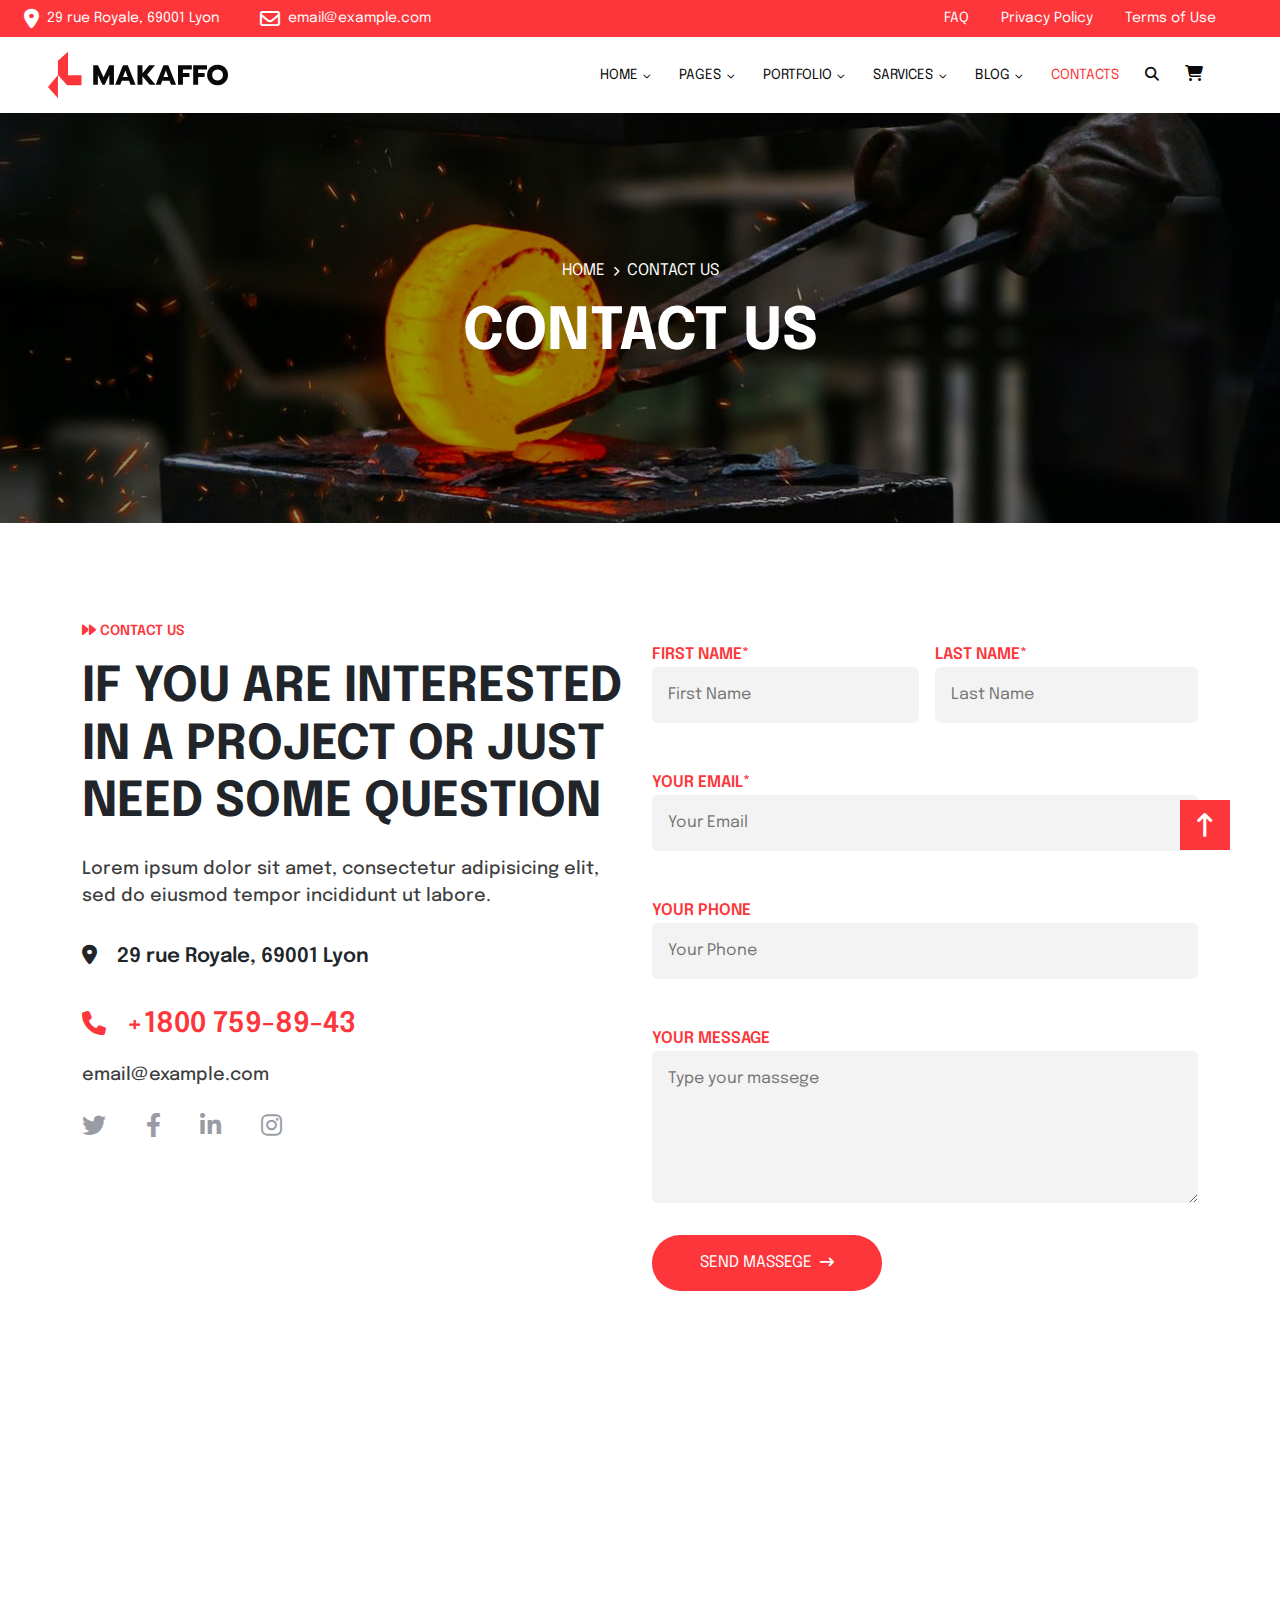
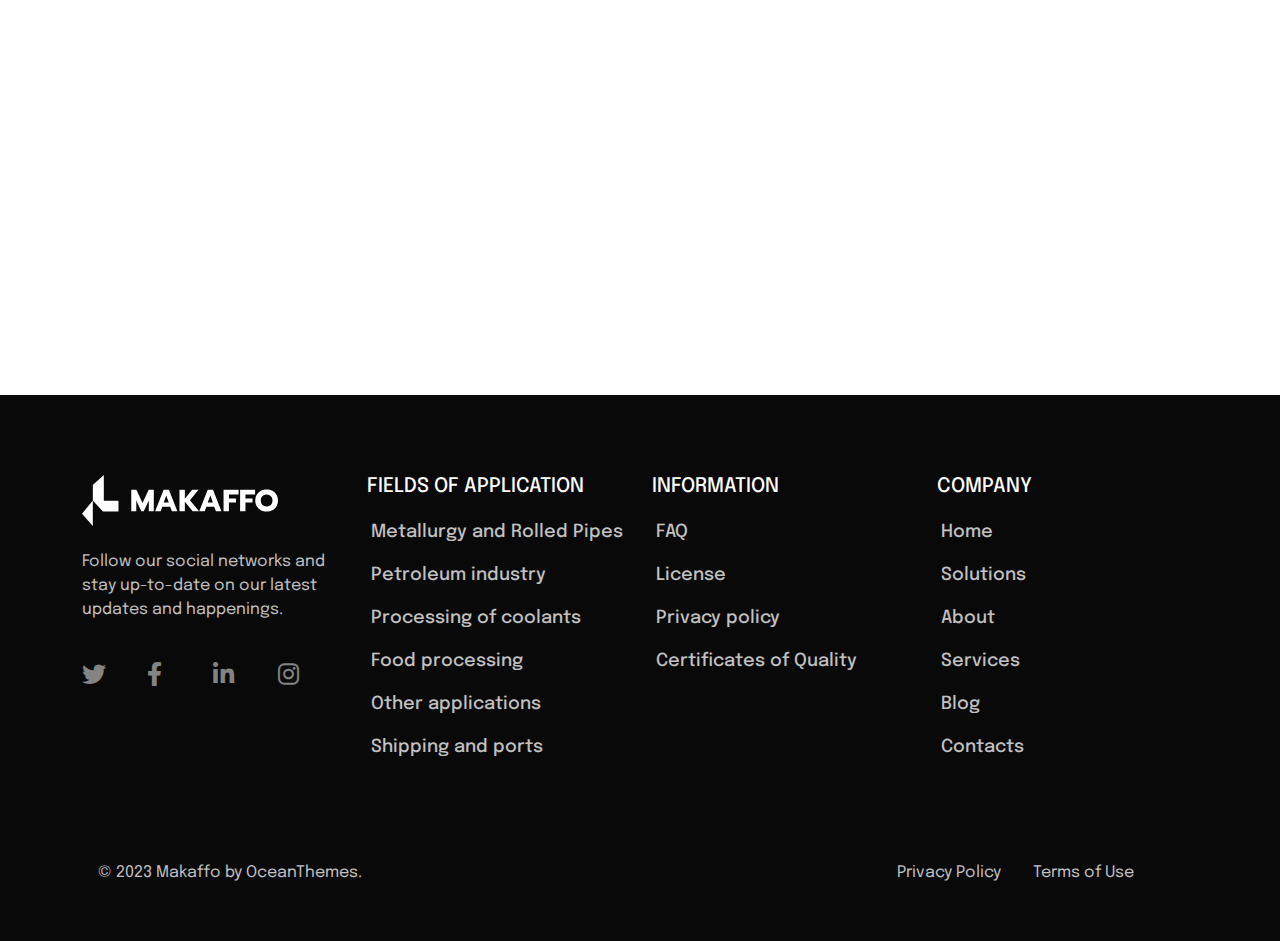
<file: contact-us.html>
<!DOCTYPE html>
<html lang="en">
<head>
    <meta charset="UTF-8">
    <meta name="viewport" content="width=device-width, initial-scale=1.0">
    <link rel="icon" href="/assets/img/logo-red.svg" type="image/x-icon">
    <title>Contact Us</title>

    <link rel="stylesheet" href="vender/bootstrap/bootstrap.min.css">
    <link rel="stylesheet" href="vender/fontawesome/all.min.css">
    <link rel="stylesheet" href="assets/css/contact-media.css">
    <link rel="stylesheet" href="assets/css/contact-style.css">
    
</head>
<body>
    <section class="desktop-nav fs-6">
        <div class="nav-info d-flex justify-content-between text-white">
            <div class="d-flex">
                <div class="d-flex align-items-center px-3">
                    <i class="fa-solid fa-location-dot px-2 fs-5"></i>
                    <p class="m-0 py-2">29 rue Royale, 69001 Lyon</p>
                </div>
                <div class="d-flex align-items-center px-3">
                    <i class="fa-regular fa-envelope px-2 fs-5"></i>
                    <a href="#" class="m-0 py-2 text-decoration-none text-white">email@example.com</a>
                </div>
            </div>
            <ul class="m-0 me-5 d-flex justify-content-around list-unstyled align-items-center">
                <li><a href="#" class="m-0 py-2 px-3 text-decoration-none text-white">FAQ</a></li>
                <li><a href="#" class="m-0 py-2 px-3 text-decoration-none text-white">Privacy Policy</a></li>
                <li><a href="#" class="m-0 py-2 px-3 text-decoration-none text-white">Terms of Use</a></li>
            </ul>
        </div>
        <nav class="navbar navbar-expand-lg bg-white">
           <div class="container-fluid px-5">
           <a class="navbar-brand" href="#">
            <img src="assets/img/logo-red.svg" alt="logo image" class="img-fluid">
           </a>
           <button class="navbar-toggler" type="button" data-bs-toggle="collapse" data-bs-target="#navbarSupportedContent" aria-controls="navbarSupportedContent" aria-expanded="false" aria-label="Toggle navigation">
             <span class="navbar-toggler-icon"></span>
           </button>
           <div class="collapse navbar-collapse" id="navbarSupportedContent">
             <ul class="navbar-nav ms-auto mb-2 mb-lg-0">
              <li class=" nav-item dropdown">
                 <a class="position-relative nav-link dropdown-toggle" href="#" role="button" data-bs-toggle="dropdown" aria-expanded="false">
                   <span class="">HOME</span>
                   <i class="position-absolute fa-solid fa-chevron-down"></i>
                 </a>
                 <ul class="overflow-auto dropdown-menu">
                   <li><a class="dropdown-item py-2" href="#">Factory Home</a></li>
                   <li><a class="dropdown-item py-2" href="index.html">Metallurgy Home</a></li>
                   <li><a class="dropdown-item py-2" href="#">Renewable energy</a></li>
                 </ul>
              </li>
              <li class=" nav-item dropdown">
                <a class="position-relative nav-link dropdown-toggle" href="#" role="button" data-bs-toggle="dropdown" aria-expanded="false">
                  <span class="">PAGES</span>
                  <i class="position-absolute fa-solid fa-chevron-down"></i>
                </a>
                <ul class="overflow-auto dropdown-menu">
                    <li><a class="dropdown-item py-2" href="#">About Us</a></li>
                    <li><a class="dropdown-item py-2" href="#">Our Philosophy</a></li>
                    <li><a class="position-relative dropdown-item py-2" href="#">
                        <span class="">Our Team</span>
                        <i class="position-absolute fa-solid fa-chevron-right"></i></a></li>
                    <li><a class="position-relative dropdown-item py-2" href="#">
                        <span class="">Shop</span>
                        <i class="position-absolute fa-solid fa-chevron-right"></i></a></li>
                    <li><a class="dropdown-item py-2" href="#">FAQ’s</a></li>
                    <li><a class="dropdown-item py-2" href="#">Coming Soon</a></li>
                    <li><a class="dropdown-item py-2" href="#">404</a></li>
                  </ul>
              </li>
              <li class=" nav-item dropdown">
                <a class="position-relative nav-link dropdown-toggle" href="#" role="button" data-bs-toggle="dropdown" aria-expanded="false">
                  <span class="">PORTFOLIO</span>
                  <i class="position-absolute fa-solid fa-chevron-down"></i>
                </a>
                <ul class="overflow-auto dropdown-menu">
                    <li><a class="dropdown-item py-2" href="#">Portfolio Grid</a></li>
                    <li><a class="dropdown-item py-2" href="#">Portfolio Single</a></li>
                </ul>
              </li>
              <li class=" nav-item dropdown">
                <a class="position-relative nav-link dropdown-toggle" href="#" role="button" data-bs-toggle="dropdown" aria-expanded="false">
                  <span class="">SARVICES</span>
                  <i class="position-absolute fa-solid fa-chevron-down"></i>
                </a>
                <ul class="overflow-auto dropdown-menu">
                    <li><a class="dropdown-item py-2" href="services.html">Services</a></li>
                    <li><a class="dropdown-item py-2" href="single-service.html">Single service</a></li>
                </ul>
              </li>
              <li class=" nav-item dropdown">
                <a class="position-relative nav-link dropdown-toggle" href="#" role="button" data-bs-toggle="dropdown" aria-expanded="false">
                  <span class="">BLOG</span>
                  <i class="position-absolute fa-solid fa-chevron-down"></i>
                </a>
                <ul class="overflow-auto dropdown-menu">
                    <li><a class="dropdown-item py-2" href="#">Blog List</a></li>
                    <li><a class="dropdown-item py-2" href="#">Blog Single</a></li>
                </ul>
              </li>
              <li class="nav-item">
                <a class="nav-link" aria-current="page" href="#"><span class="text-mainColor">CONTACTS</span></a>
              </li>
              <li class="nav-item">
                <a class="nav-link" href="#"><i class="fa-solid fa-magnifying-glass"></i></a>
              </li>
              <li class=" nav-item dropdown">
                <a class="position-relative nav-link dropdown-toggle" href="#" role="button" data-bs-toggle="dropdown" aria-expanded="false">
                  <span class=""><i class="fs-6 fa-solid fa-cart-shopping"></i></span>
                  
                </a>
                <ul class="cart overflow-auto dropdown-menu">
                    <li><a class="dropdown-item py-2" href="#">No products in the cart.</a></li>
                </ul>
              </li>
             </ul>
           </div>
         </div>
       </nav>
    </section>
    <section class="mobile-nav">
        <nav class="navbar bg-body-tertiary fixed-top">
            <div class="container-fluid">
                <a class="navbar-brand" href="#">
                    <img src="assets/img/logo-red.svg" alt="logo image" class="img-fluid">
                </a>
              <button class="navbar-toggler" type="button" data-bs-toggle="offcanvas" data-bs-target="#offcanvasNavbar" aria-controls="offcanvasNavbar" aria-label="Toggle navigation">
                <span class="navbar-toggler-icon"></span>
              </button>
              <div class="offcanvas offcanvas-end bg-black text-white" tabindex="-1" id="offcanvasNavbar" aria-labelledby="offcanvasNavbarLabel">
                <div class="offcanvas-header">
                  <i class="fa-solid fa-arrow-right-long ps-3 pt-3"></i>
                </div>
                <div class="offcanvas-body">
                  <ul class="navbar-nav justify-content-end flex-grow-1 px-3">
                    <li class="nav-item dropdown position-relative">
                      <a class="nav-link dropdown-toggle position-relative" href="#" role="button" data-bs-toggle="dropdown" aria-expanded="false" onclick="rotateIcon()">
                        <span>Home</span>
                        <i class="fa-solid fa-chevron-right position-absolute end-0"></i>
                      </a>
                      <ul class="dropdown-menu bg-black">
                        <li><a class="text-white dropdown-item" href="#">Factory Home</a></li>
                        <li><a class="text-white dropdown-item" href="index.html">Metallurgy Home</a></li>
                        <li><a class="text-white dropdown-item" href="#">Renewable energy</a></li>
                      </ul>
                    </li>
                    <li class="nav-item dropdown position-relative">
                        <a class="nav-link dropdown-toggle position-relative" href="#" role="button" data-bs-toggle="dropdown" aria-expanded="false" onclick="rotateIcon()">
                          <span>Pages</span>
                          <i class="fa-solid fa-chevron-right position-absolute end-0"></i>
                        </a>
                        <ul class="dropdown-menu bg-black">
                          <li><a class="text-white dropdown-item" href="#">About Us</a></li>
                          <li><a class="text-white dropdown-item" href="#">Our Philosophy</a></li>
                          <li><a class="position-relative text-white dropdown-item" href="#"><span class="">Our Team</span>
                            <i class="position-absolute fa-solid fa-chevron-right"></i></a></li>
                          <li><a class="position-relative text-white dropdown-item" href="#"><span class="">Shop</span>
                            <i class="position-absolute fa-solid fa-chevron-right"></i></a></li>
                          <li><a class="text-white dropdown-item" href="#">FAQ’s</a></li>
                          <li><a class="text-white dropdown-item" href="#">Coming Soon</a></li>
                          <li><a class="text-white dropdown-item" href="#">404</a></li>
                        </ul>
                    </li>
                    <li class="nav-item dropdown position-relative">
                      <a class="nav-link dropdown-toggle position-relative" href="#" role="button" data-bs-toggle="dropdown" aria-expanded="false" onclick="rotateIcon()">
                        <span>Portfolio</span>
                        <i class="fa-solid fa-chevron-right position-absolute end-0"></i>
                      </a>
                      <ul class="dropdown-menu bg-black">
                        <li><a class="text-white dropdown-item" href="#">Portfolio Grid</a></li>
                        <li><a class="text-white dropdown-item" href="#">Portfolio Single</a></li>
                      </ul>
                    </li>
                    <li class="nav-item dropdown position-relative">
                        <a class="nav-link dropdown-toggle position-relative" href="services.html" role="button" data-bs-toggle="dropdown" aria-expanded="false" onclick="rotateIcon()">
                          <span>Services</span>
                          <i class="fa-solid fa-chevron-right position-absolute end-0"></i>
                        </a>
                        <ul class="dropdown-menu bg-black">
                          <li><a class="text-white dropdown-item" href="services.html">Services</a></li>
                          <li><a class="text-white dropdown-item" href="single-service.html">Single service</a></li>
                        </ul>
                    </li>
                    <li class="nav-item dropdown position-relative">
                        <a class="nav-link dropdown-toggle position-relative" href="#" role="button" data-bs-toggle="dropdown" aria-expanded="false" onclick="rotateIcon()">
                          <span>Blog</span>
                          <i class="fa-solid fa-chevron-right position-absolute end-0"></i>
                        </a>
                        <ul class="dropdown-menu bg-black">
                          <li><a class="text-white dropdown-item" href="#">Blog List</a></li>
                          <li><a class="text-white dropdown-item" href="#">Blog Single</a></li>
                        </ul>
                    </li>
                    <li class="nav-item position-relative">
                       <a class="nav-link" href="#">Contacts</a>
                    </li>
                  </ul>
                </div>
              </div>
            </div>
          </nav>
    </section>
    <section class="header d-flex justify-content-center align-items-center">
        <div class="text-white">
            <div class="text-center pb-3">
                <span class="pe-1">HOME</span>
                <i class="fa-solid fa-chevron-right"></i>
                <span class="ps-1">CONTACT US</span>
            </div>
            <h1>CONTACT US</h1>
        </div> 
    </section>
    <section class="form-section">
        <div class="container py-5">
            <div class="row py-5">
                <div class="col-lg-6">
                    <i class="fa-solid fa-forward text-mainColor"></i>
                    <span class="text-mainColor fw-semibold">CONTACT US</span>
                    <h2 class="py-3">IF YOU ARE INTERESTED IN A PROJECT OR JUST NEED SOME QUESTION</h2>
                    <p class="p-text">Lorem ipsum dolor sit amet, consectetur adipisicing elit, sed do eiusmod tempor incididunt ut labore.</p>
                    <div class="location py-3">
                        <i class="fa-solid fa-location-dot fs-5"></i>
                        <span class="fw-semibold fs-5 ps-3">29 rue Royale, 69001 Lyon</span>
                    </div>
                    <a href="tel:+1800%20759-89-43" class="text-decoration-none text-mainColor tel py-3 d-block">
                        <i class="fa-solid fa-phone fs-4"></i>
                        <span class="fs-3 fw-semibold ps-3">+1800 759-89-43</span>
                    </a>
                    <a href="mailto:email@example.com" class="text-decoration-none p-text email position-relative">email@example.com</a>
                    <div class="d-flex justify-content-between icons py-4">
                        <a href="#" class="text-decoration-none">
                            <i class="fa-brands transition fa-twitter fs-4"></i>
                        </a>
                        <a href="#" class="text-decoration-none">
                            <i class="fa-brands transition fa-facebook-f fs-4"></i>
                        </a>
                        <a href="#" class="text-decoration-none">
                            <i class="fa-brands transition fa-linkedin-in fs-4"></i>
                        </a>
                        <a href="#" class="text-decoration-none">
                            <i class="fa-brands transition fa-instagram fs-4"></i>
                        </a>  
                    </div>
                </div>
                <div class="col-lg-6">
                    <form>
                        <div class="d-flex justify-content-between py-4">
                            <div class="pe-2">
                                <label class="text-mainColor fw-semibold"> FIRST NAME* </label>
                                <input type="email" name="first_name" placeholder="First Name" class="border-0 bg-lightColor py-3 px-3 rounded-2 w-100">
                            </div>
                            <div class="ps-2">
                                <label class="text-mainColor fw-semibold"> LAST NAME* </label>
                                <input type="email" name="last_name" placeholder="Last Name" class="border-0 bg-lightColor py-3 px-3 rounded-2 w-100">
                            </div>
                        </div>
                        <div class="py-4">
                            <label class="text-mainColor fw-semibold"> YOUR EMAIL* </label>
                            <input type="email" name="email" placeholder="Your Email" class="border-0 bg-lightColor py-3 px-3 rounded-2 w-100">
                        </div>
                        <div class="py-4">
                            <label class="text-mainColor fw-semibold"> YOUR PHONE </label>
                            <input type="email" name="phone" placeholder="Your Phone" class="border-0 bg-lightColor py-3 px-3 rounded-2 w-100">
                        </div>
                        <div class="py-4">
                            <label class="text-mainColor fw-semibold"> YOUR MESSAGE </label>
                            <textarea name="massege" rows="5" placeholder="Type your massege" class="border-0 bg-lightColor py-3 px-3 rounded-2 w-100"></textarea>
                        </div>
                        <button type="submit" class="form-button py-3 px-5 bg-mainColor rounded-pill border-0 text-white">SEND MASSEGE<i class="fa-solid fa-arrow-right-long ps-2"></i></button>
                    </form>
                </div>
            </div>
        </div>
    </section>
    <section class="map">
        <iframe src="https://www.google.com/maps/embed?pb=!1m18!1m12!1m3!1d108513.54042467245!2d35.257759739089224!3d31.796437970101277!2m3!1f0!2f0!3f0!3m2!1i1024!2i768!4f13.1!3m3!1m2!1s0x1502d7d634c1fc4b%3A0xd96f623e456ee1cb!2z2KfZhNmC2K_Ys9iMINil2LPYsdin2KbZitmE!5e0!3m2!1sar!2s!4v1694631953942!5m2!1sar!2s" height="600" style="border:0;" allowfullscreen="" loading="lazy" referrerpolicy="no-referrer-when-downgrade" class="w-100"></iframe>
    </section>
    <section class="footer">
        <div class="container pt-5">
            <div class="row py-3">
                <div class="col-xl-3 col-md-6 py-3">
                    <img src="assets/img/logo-white.svg" alt="white logo" class="w-75">
                    <p class="fs-6 text-white py-4 opacity-75">Follow our social networks and stay up-to-date on our latest updates and happenings.</p>
                    <div class="d-flex">
                        <a href="#" class="text-decoration-none text-white-50 w-25 text-start">
                            <i class="fa-brands transition fa-twitter fs-4"></i>
                        </a>
                        <a href="#" class="text-decoration-none text-white-50 w-25 text-start">
                            <i class="fa-brands transition fa-facebook-f fs-4"></i>
                        </a>
                        <a href="#" class="text-decoration-none text-white-50 w-25 text-start">
                            <i class="fa-brands transition fa-linkedin-in fs-4"></i>
                        </a>
                        <a href="#" class="text-decoration-none text-white-50 w-25 text-start">
                            <i class="fa-brands transition fa-instagram fs-4"></i>
                        </a>  
                    </div>
                </div>
                <div class="col-xl-3 col-md-6 py-3">
                    <h5 class="text-white">FIELDS OF APPLICATION</h5>
                    <div class="ps-1 py-1">
                        <a href="#" class="text-decoration-none d-block py-2">
                            <span class="footer-link p-text text-white opacity-75">Metallurgy and Rolled Pipes</span>
                        </a>
                        <a href="#" class="text-decoration-none d-block py-2">
                            <span class="footer-link p-text text-white opacity-75">Petroleum industry</span>
                        </a>
                        <a href="#" class="text-decoration-none d-block py-2">
                            <span class="footer-link p-text text-white opacity-75">Processing of coolants</span>
                        </a>
                        <a href="#" class="text-decoration-none d-block py-2">
                            <span class="footer-link p-text text-white opacity-75">Food processing</span>
                        </a>
                        <a href="#" class="text-decoration-none d-block py-2">
                            <span class="footer-link p-text text-white opacity-75">Other applications</span>
                            </a>
                        <a href="#" class="text-decoration-none d-block py-2">
                            <span class="footer-link p-text text-white opacity-75">Shipping and ports</span>
                        </a>
                    </div>
                </div>
                <div class="col-xl-3 col-md-6 py-3">
                    <h5 class="text-white">INFORMATION</h5>
                    <div class="ps-1 py-1">
                        <a href="#" class="text-decoration-none d-block py-2">
                            <span class="footer-link p-text text-white opacity-75">FAQ</span>
                        </a>
                        <a href="#" class="text-decoration-none d-block py-2">
                            <span class="footer-link p-text text-white opacity-75">License</span>
                        </a>
                        <a href="#" class="text-decoration-none d-block py-2">
                            <span class="footer-link p-text text-white opacity-75">Privacy policy</span>
                        </a>
                        <a href="#" class="text-decoration-none d-block py-2">
                            <span class="footer-link p-text text-white opacity-75">Certificates of Quality</span>
                        </a>
                    </div>
                </div>
                <div class="col-xl-3 col-md-6 py-3">
                    <h5 class="text-white">COMPANY</h5>
                    <div class="ps-1 py-1">
                        <a href="#" class="text-decoration-none d-block py-2">
                            <span class="footer-link p-text text-white opacity-75">Home</span>
                        </a>
                        <a href="#" class="text-decoration-none d-block py-2">
                            <span class="footer-link p-text text-white opacity-75">Solutions</span>
                        </a>
                        <a href="#" class="text-decoration-none d-block py-2">
                            <span class="footer-link p-text text-white opacity-75">About</span>
                        </a>
                        <a href="#" class="text-decoration-none d-block py-2">
                            <span class="footer-link p-text text-white opacity-75">Services</span>
                        </a>
                        <a href="#" class="text-decoration-none d-block py-2">
                            <span class="footer-link p-text text-white opacity-75">Blog</span>
                        </a>
                        <a href="#" class="text-decoration-none d-block py-2">
                            <span class="footer-link p-text text-white opacity-75">Contacts</span>
                        </a>
                    </div>
                </div>
            </div>
            <div class="d-flex justify-content-between text-white py-5 footer-info">
                <div class="px-3">
                    <p class="m-0 py-2 opacity-75">© 2023 Makaffo by OceanThemes.</p>
                </div>
                <div class="me-5">
                    <ul class="m-0 d-flex list-unstyled">
                        <li>
                            <a href="#" class="text-decoration-none d-block py-2">
                                <span class="footer-link transition text-white opacity-75 mx-3">Privacy Policy</span>
                            </a>
                        </li>
                        <li>
                            <a href="#" class="text-decoration-none d-block py-2">
                                <span class="footer-link transition text-white opacity-75 mx-3">Terms of Use</span>
                            </a>
                        </li>
                    </ul>
                </div>
            </div>
        </div>
    </section>
    <section class="back-to-top bg-mainColor">
        <a href="#" class="text-decoration-none text-white d-flex justify-content-center align-items-center">
            <i class="fa-solid fa-arrow-up-long fs-4"></i>
        </a>
    </section>
    <script src="vender/bootstrap/bootstrap.bundle.min.js"></script>
</body>
</file>
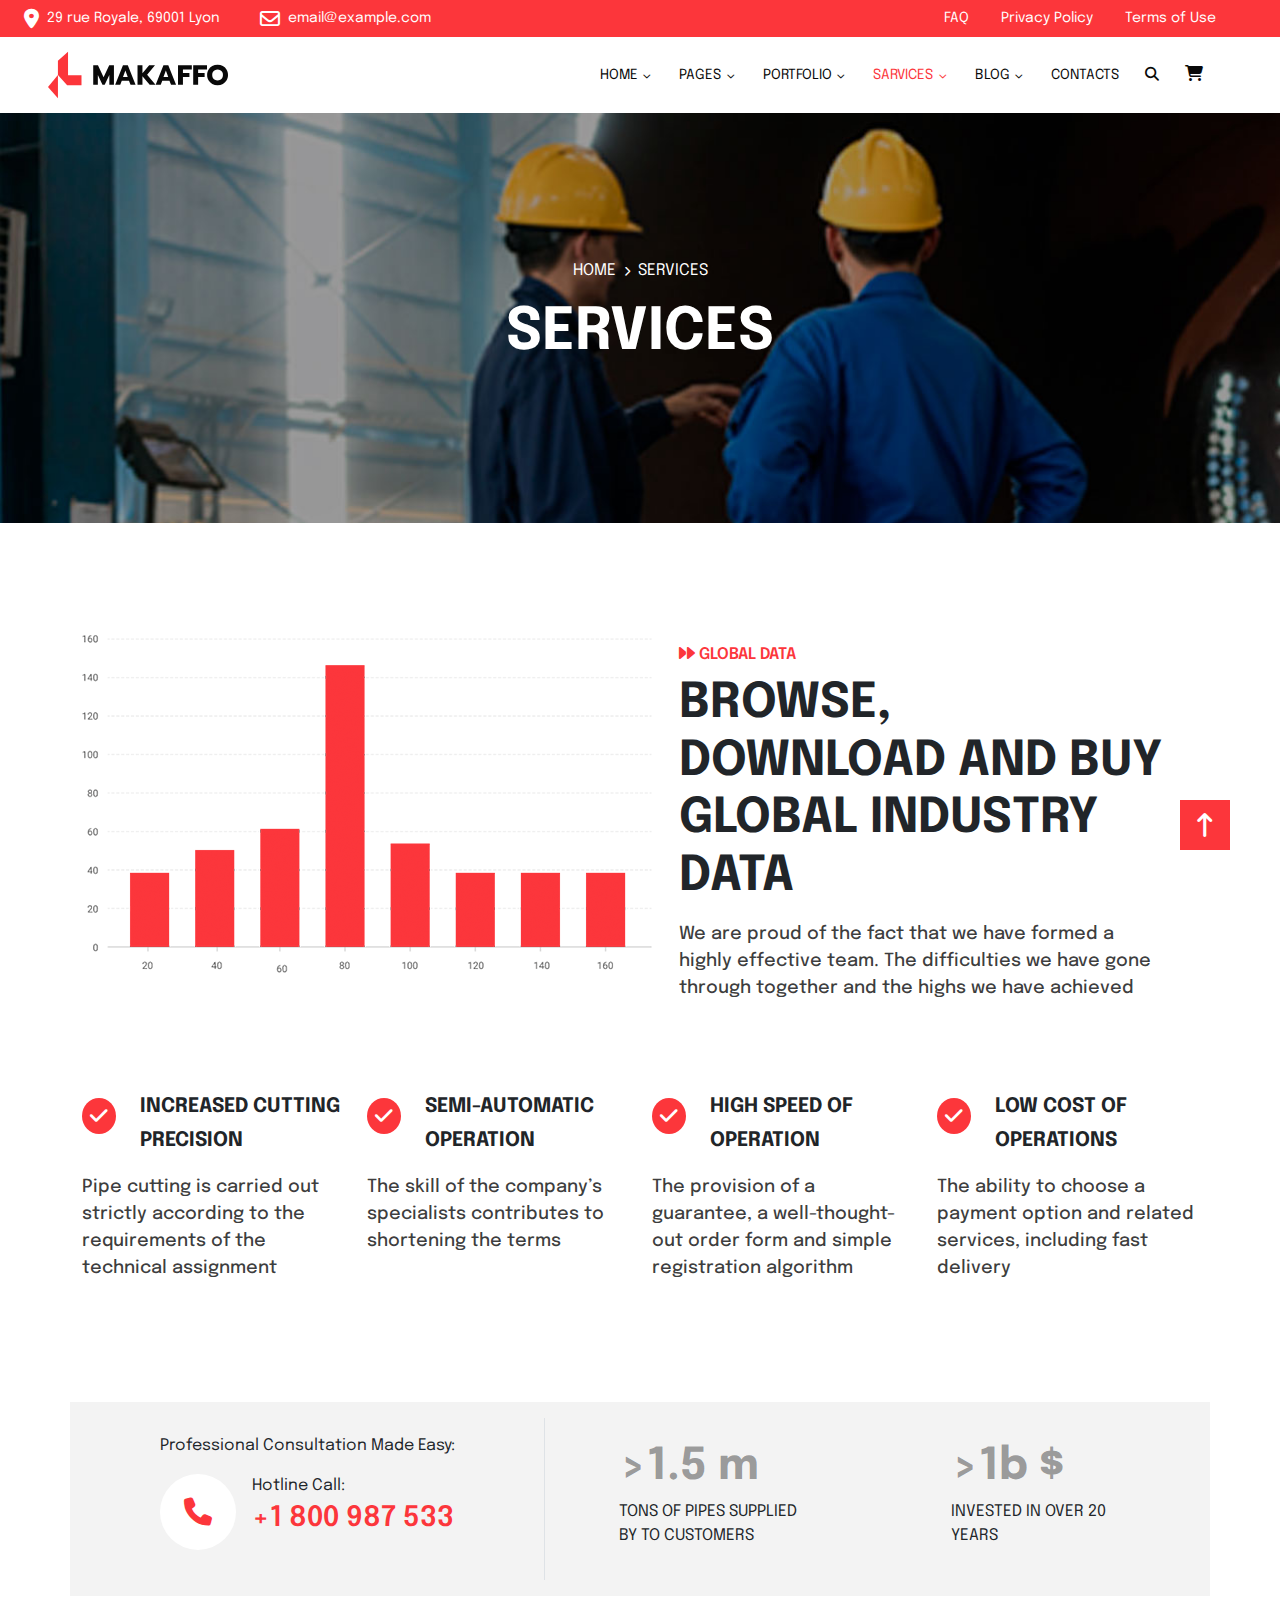
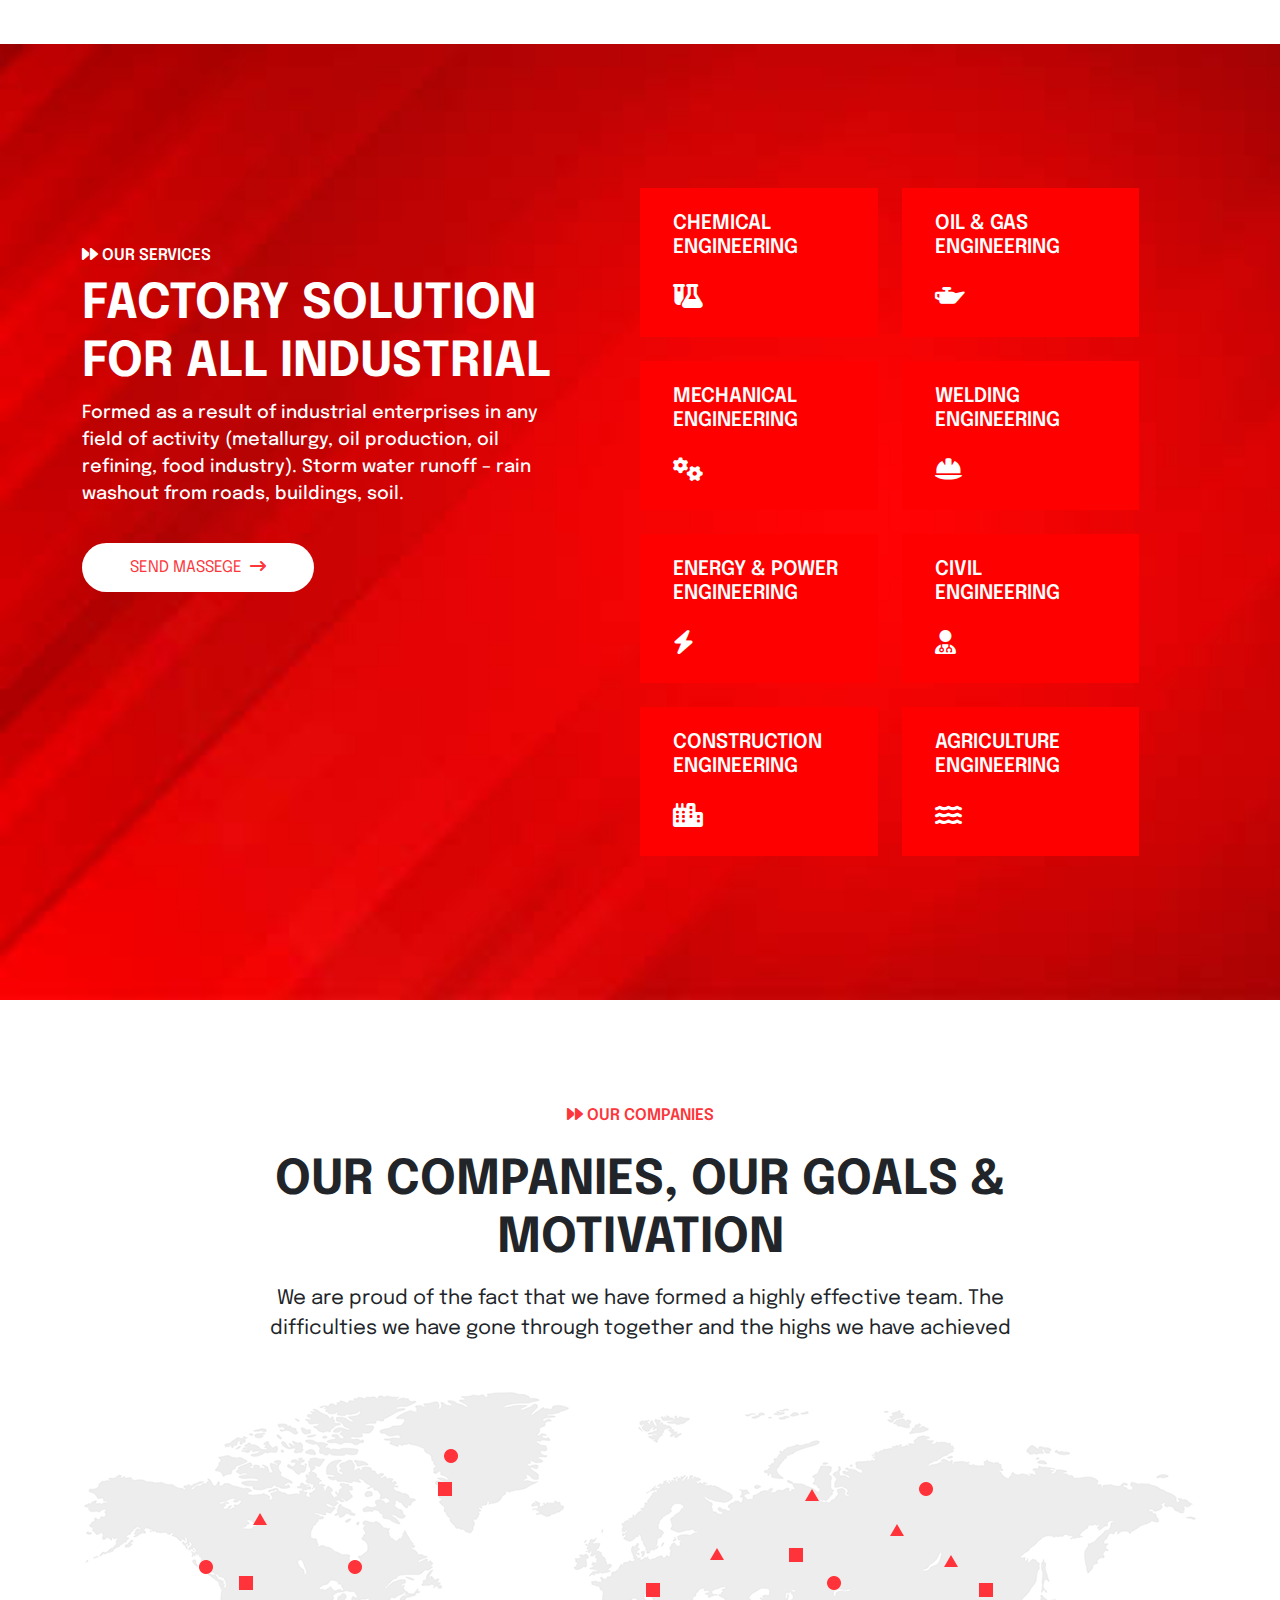
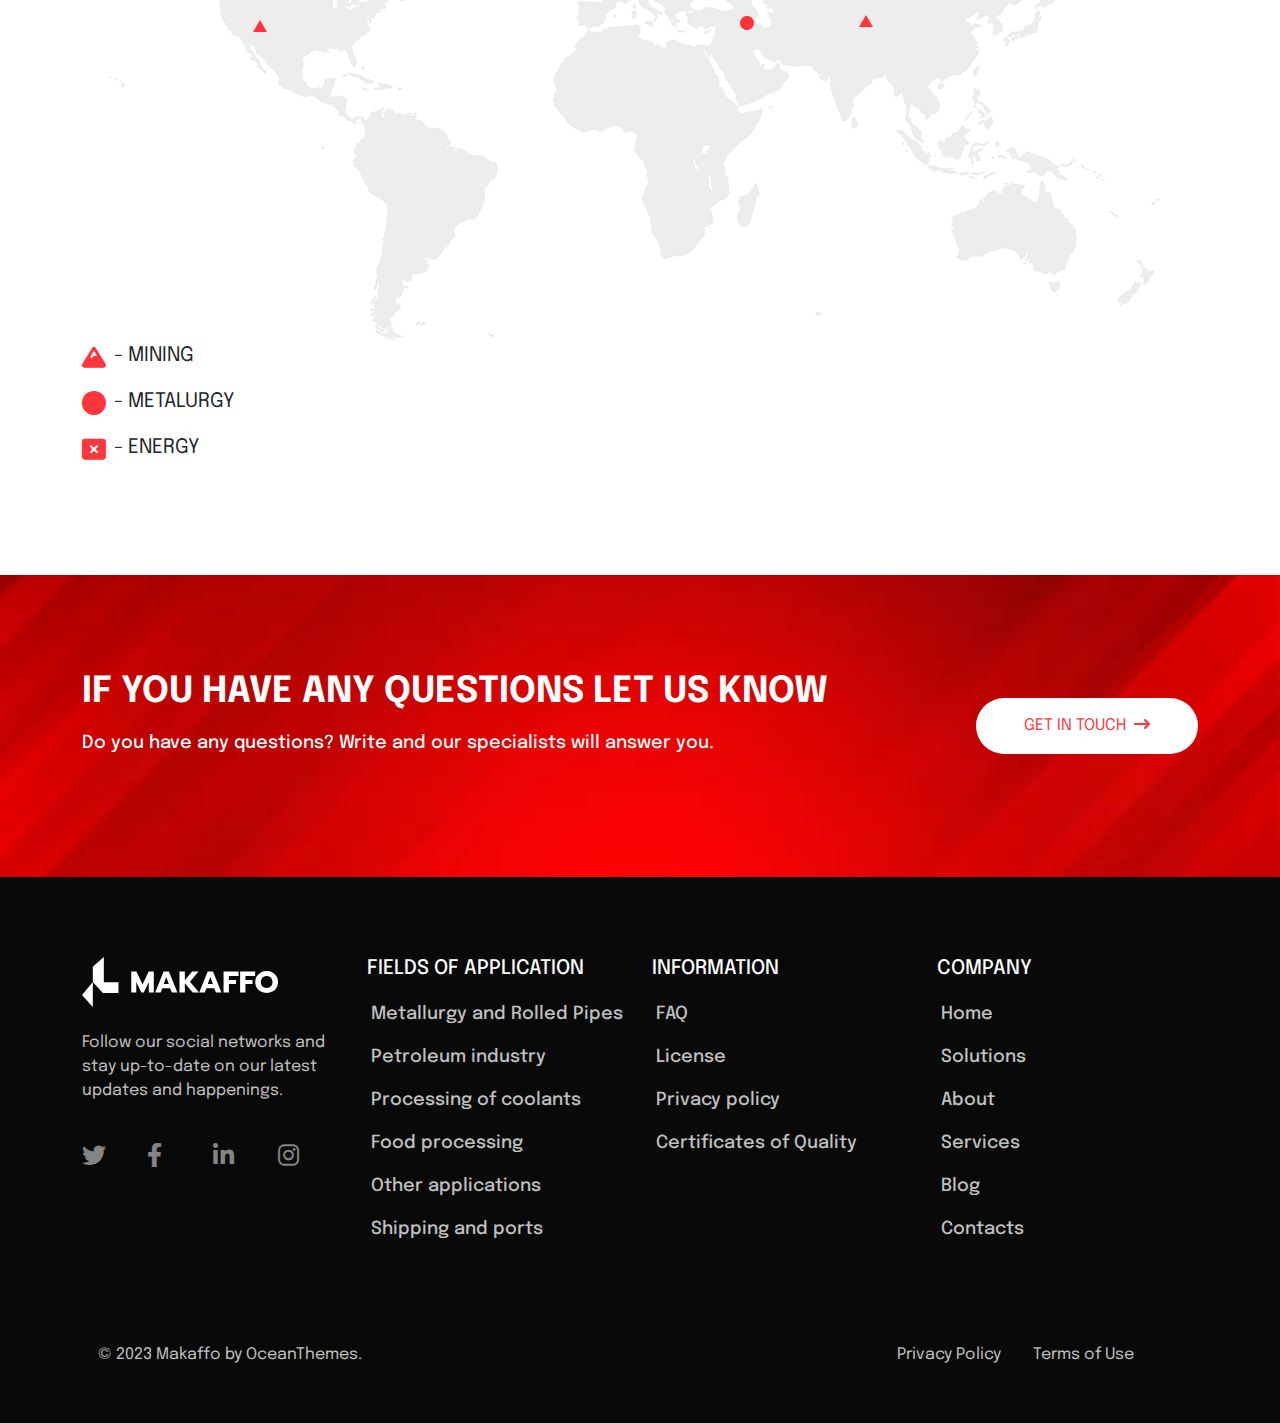
<file: services.html>
<!DOCTYPE html>
<html lang="en">
<head>
    <meta charset="UTF-8">
    <meta name="viewport" content="width=device-width, initial-scale=1.0">
    <link rel="icon" href="/assets/img/logo-red.svg" type="image/x-icon">
    <title>Services</title>

    <link rel="stylesheet" href="vender/bootstrap/bootstrap.min.css">
    <link rel="stylesheet" href="vender/fontawesome/all.min.css">
    <link rel="stylesheet" href="assets/css/services-media.css">
    <link rel="stylesheet" href="assets/css/services-style.css">
    
</head>
<body>
    <section class="desktop-nav fs-6">
    <div class="nav-info d-flex justify-content-between text-white">
        <div class="d-flex">
            <div class="d-flex align-items-center px-3">
                <i class="fa-solid fa-location-dot px-2 fs-5"></i>
                <p class="m-0 py-2">29 rue Royale, 69001 Lyon</p>
            </div>
            <div class="d-flex align-items-center px-3">
                <i class="fa-regular fa-envelope px-2 fs-5"></i>
                <a href="#" class="m-0 py-2 text-decoration-none text-white">email@example.com</a>
            </div>
        </div>
        <ul class="m-0 me-5 d-flex justify-content-around list-unstyled align-items-center">
            <li><a href="#" class="m-0 py-2 px-3 text-decoration-none text-white">FAQ</a></li>
            <li><a href="#" class="m-0 py-2 px-3 text-decoration-none text-white">Privacy Policy</a></li>
            <li><a href="#" class="m-0 py-2 px-3 text-decoration-none text-white">Terms of Use</a></li>
        </ul>
    </div>
    <nav class="navbar navbar-expand-lg bg-white">
       <div class="container-fluid px-5">
       <a class="navbar-brand" href="#">
        <img src="assets/img/logo-red.svg" alt="logo image" class="img-fluid">
       </a>
       <button class="navbar-toggler" type="button" data-bs-toggle="collapse" data-bs-target="#navbarSupportedContent" aria-controls="navbarSupportedContent" aria-expanded="false" aria-label="Toggle navigation">
         <span class="navbar-toggler-icon"></span>
       </button>
       <div class="collapse navbar-collapse" id="navbarSupportedContent">
         <ul class="navbar-nav ms-auto mb-2 mb-lg-0">
          <li class=" nav-item dropdown">
             <a class="position-relative nav-link dropdown-toggle" href="#" role="button" data-bs-toggle="dropdown" aria-expanded="false">
               <span class="">HOME</span>
               <i class="position-absolute fa-solid fa-chevron-down"></i>
             </a>
             <ul class="overflow-auto dropdown-menu">
               <li><a class="dropdown-item py-2" href="#">Factory Home</a></li>
               <li><a class="dropdown-item py-2" href="index.html">Metallurgy Home</a></li>
               <li><a class="dropdown-item py-2" href="#">Renewable energy</a></li>
             </ul>
          </li>
          <li class=" nav-item dropdown">
            <a class="position-relative nav-link dropdown-toggle" href="#" role="button" data-bs-toggle="dropdown" aria-expanded="false">
              <span class="">PAGES</span>
              <i class="position-absolute fa-solid fa-chevron-down"></i>
            </a>
            <ul class="overflow-auto dropdown-menu">
                <li><a class="dropdown-item py-2" href="#">About Us</a></li>
                <li><a class="dropdown-item py-2" href="#">Our Philosophy</a></li>
                <li><a class="position-relative dropdown-item py-2" href="#">
                    <span class="">Our Team</span>
                    <i class="position-absolute fa-solid fa-chevron-right"></i></a></li>
                <li><a class="position-relative dropdown-item py-2" href="#">
                    <span class="">Shop</span>
                    <i class="position-absolute fa-solid fa-chevron-right"></i></a></li>
                <li><a class="dropdown-item py-2" href="#">FAQ’s</a></li>
                <li><a class="dropdown-item py-2" href="#">Coming Soon</a></li>
                <li><a class="dropdown-item py-2" href="#">404</a></li>
              </ul>
          </li>
          <li class=" nav-item dropdown">
            <a class="position-relative nav-link dropdown-toggle" href="#" role="button" data-bs-toggle="dropdown" aria-expanded="false">
              <span class="">PORTFOLIO</span>
              <i class="position-absolute fa-solid fa-chevron-down"></i>
            </a>
            <ul class="overflow-auto dropdown-menu">
                <li><a class="dropdown-item py-2" href="#">Portfolio Grid</a></li>
                <li><a class="dropdown-item py-2" href="#">Portfolio Single</a></li>
            </ul>
          </li>
          <li class=" nav-item dropdown">
            <a class="position-relative nav-link dropdown-toggle" href="#" role="button" data-bs-toggle="dropdown" aria-expanded="false">
              <span class="text-mainColor">SARVICES</span>
              <i class="position-absolute fa-solid fa-chevron-down text-mainColor"></i>
            </a>
            <ul class="overflow-auto dropdown-menu">
                <li><a class="dropdown-item py-2" href="#">Services</a></li>
                <li><a class="dropdown-item py-2" href="single-service.html">Single service</a></li>
            </ul>
          </li>
          <li class=" nav-item dropdown">
            <a class="position-relative nav-link dropdown-toggle" href="#" role="button" data-bs-toggle="dropdown" aria-expanded="false">
              <span class="">BLOG</span>
              <i class="position-absolute fa-solid fa-chevron-down"></i>
            </a>
            <ul class="overflow-auto dropdown-menu">
                <li><a class="dropdown-item py-2" href="#">Blog List</a></li>
                <li><a class="dropdown-item py-2" href="#">Blog Single</a></li>
            </ul>
          </li>
          <li class="nav-item">
            <a class="nav-link" aria-current="page" href="contact-us.html"><span>CONTACTS</span></a>
          </li>
          <li class="nav-item">
            <a class="nav-link" href="#"><i class="fa-solid fa-magnifying-glass"></i></a>
          </li>
          <li class=" nav-item dropdown">
            <a class="position-relative nav-link dropdown-toggle" href="#" role="button" data-bs-toggle="dropdown" aria-expanded="false">
              <span class=""><i class="fs-6 fa-solid fa-cart-shopping"></i></span>
              
            </a>
            <ul class="cart overflow-auto dropdown-menu">
                <li><a class="dropdown-item py-2" href="#">No products in the cart.</a></li>
            </ul>
          </li>
         </ul>
       </div>
     </div>
   </nav>
    </section>
    <section class="mobile-nav">
    <nav class="navbar bg-body-tertiary fixed-top">
        <div class="container-fluid">
            <a class="navbar-brand" href="#">
                <img src="assets/img/logo-red.svg" alt="logo image" class="img-fluid">
            </a>
          <button class="navbar-toggler" type="button" data-bs-toggle="offcanvas" data-bs-target="#offcanvasNavbar" aria-controls="offcanvasNavbar" aria-label="Toggle navigation">
            <span class="navbar-toggler-icon"></span>
          </button>
          <div class="offcanvas offcanvas-end bg-black text-white" tabindex="-1" id="offcanvasNavbar" aria-labelledby="offcanvasNavbarLabel">
            <div class="offcanvas-header">
              <i class="fa-solid fa-arrow-right-long ps-3 pt-3"></i>
            </div>
            <div class="offcanvas-body">
              <ul class="navbar-nav justify-content-end flex-grow-1 px-3">
                <li class="nav-item dropdown position-relative">
                  <a class="nav-link dropdown-toggle position-relative" href="#" role="button" data-bs-toggle="dropdown" aria-expanded="false" onclick="rotateIcon()">
                    <span>Home</span>
                    <i class="fa-solid fa-chevron-right position-absolute end-0"></i>
                  </a>
                  <ul class="dropdown-menu bg-black">
                    <li><a class="text-white dropdown-item" href="#">Factory Home</a></li>
                    <li><a class="text-white dropdown-item" href="index.html">Metallurgy Home</a></li>
                    <li><a class="text-white dropdown-item" href="#">Renewable energy</a></li>
                  </ul>
                </li>
                <li class="nav-item dropdown position-relative">
                    <a class="nav-link dropdown-toggle position-relative" href="#" role="button" data-bs-toggle="dropdown" aria-expanded="false" onclick="rotateIcon()">
                      <span>Pages</span>
                      <i class="fa-solid fa-chevron-right position-absolute end-0"></i>
                    </a>
                    <ul class="dropdown-menu bg-black">
                      <li><a class="text-white dropdown-item" href="#">About Us</a></li>
                      <li><a class="text-white dropdown-item" href="#">Our Philosophy</a></li>
                      <li><a class="position-relative text-white dropdown-item" href="#"><span class="">Our Team</span>
                        <i class="position-absolute fa-solid fa-chevron-right"></i></a></li>
                      <li><a class="position-relative text-white dropdown-item" href="#"><span class="">Shop</span>
                        <i class="position-absolute fa-solid fa-chevron-right"></i></a></li>
                      <li><a class="text-white dropdown-item" href="#">FAQ’s</a></li>
                      <li><a class="text-white dropdown-item" href="#">Coming Soon</a></li>
                      <li><a class="text-white dropdown-item" href="#">404</a></li>
                    </ul>
                </li>
                <li class="nav-item dropdown position-relative">
                  <a class="nav-link dropdown-toggle position-relative" href="#" role="button" data-bs-toggle="dropdown" aria-expanded="false" onclick="rotateIcon()">
                    <span>Portfolio</span>
                    <i class="fa-solid fa-chevron-right position-absolute end-0"></i>
                  </a>
                  <ul class="dropdown-menu bg-black">
                    <li><a class="text-white dropdown-item" href="#">Portfolio Grid</a></li>
                    <li><a class="text-white dropdown-item" href="#">Portfolio Single</a></li>
                  </ul>
                </li>
                <li class="nav-item dropdown position-relative">
                    <a class="nav-link dropdown-toggle position-relative" href="services.html" role="button" data-bs-toggle="dropdown" aria-expanded="false" onclick="rotateIcon()">
                      <span>Services</span>
                      <i class="fa-solid fa-chevron-right position-absolute end-0"></i>
                    </a>
                    <ul class="dropdown-menu bg-black">
                      <li><a class="text-white dropdown-item" href="#">Services</a></li>
                      <li><a class="text-white dropdown-item" href="single-service.html">Single service</a></li>
                    </ul>
                </li>
                <li class="nav-item dropdown position-relative">
                    <a class="nav-link dropdown-toggle position-relative" href="#" role="button" data-bs-toggle="dropdown" aria-expanded="false" onclick="rotateIcon()">
                      <span>Blog</span>
                      <i class="fa-solid fa-chevron-right position-absolute end-0"></i>
                    </a>
                    <ul class="dropdown-menu bg-black">
                      <li><a class="text-white dropdown-item" href="#">Blog List</a></li>
                      <li><a class="text-white dropdown-item" href="#">Blog Single</a></li>
                    </ul>
                </li>
                <li class="nav-item position-relative">
                   <a class="nav-link" href="contact-us.html">Contacts</a>
                </li>
              </ul>
            </div>
          </div>
        </div>
      </nav>
    </section>
    <section class="header d-flex justify-content-center align-items-center">
        <div class="text-white">
            <div class="text-center pb-3">
                <span class="pe-1">HOME</span>
                <i class="fa-solid fa-chevron-right"></i>
                <span class="ps-1">SERVICES</span>
            </div>
            <h1>SERVICES</h1>
        </div> 
    </section>
    <section class="global-data py-5">
      <div class="container py-5">
          <div class="row">
              <div class="col-xl-6 order-1 order-xl-0 py-3">
                <img src="assets/img/data-chart.png" alt="chart image">
              </div>
              <div class="col-xl-6 order-0 order-xl-1 py-3">
                <div class="w-90 m-auto py-2 ">
                  <i class="fa-solid fa-forward text-mainColor"></i>
                  <span class="text-mainColor fw-semibold">GLOBAL DATA</span>
                </div>
                <h2 class="w-90 m-auto text-uppercase">Browse, Download and Buy Global Industry Data</h2>
                <p class="py-3 p-text w-90 m-auto">We are proud of the fact that we have formed a highly effective team. The difficulties we have gone through together and the highs we have achieved</p>
              </div>
          </div>
          <div class="row pt-5">
              <div class="col-xl-3 col-lg-6 py-2">
                  <div class="d-flex ">
                      <div>
                          <i class="fa-solid fa-check fs-5 text-white bg-mainColor p-2 mt-2 rounded-circle d-flex justify-content-center align-items-center"></i>
                      </div>
                      <h3 class="ps-4 text-uppercase fs-5">Increased Cutting Precision</h3>
                  </div>
                  <p class="p-text pt-2">Pipe cutting is carried out strictly according to the requirements of the technical assignment</p>
              </div>
              <div class="col-xl-3 col-lg-6 py-2">
                  <div class="d-flex ">
                      <div>
                          <i class="fa-solid fa-check fs-5 text-white bg-mainColor p-2 mt-2 rounded-circle d-flex justify-content-center align-items-center"></i>
                      </div>
                      <h3 class="ps-4 text-uppercase fs-5">Semi-Automatic Operation</h3>
                  </div>
                  <p class="p-text pt-2">The skill of the company’s specialists contributes to shortening the terms</p>
              </div>
              <div class="col-xl-3 col-lg-6 py-2">
                  <div class="d-flex ">
                      <div>
                          <i class="fa-solid fa-check fs-5 text-white bg-mainColor p-2 mt-2 rounded-circle d-flex justify-content-center align-items-center"></i>
                      </div>
                      <h3 class="ps-4 text-uppercase fs-5">High Speed of Operation</h3>
                  </div>
                  <p class="p-text pt-2">The provision of a guarantee, a well-thought-out order form and simple registration algorithm</p>
              </div>
              <div class="col-xl-3 col-lg-6 py-2">
                  <div class="d-flex ">
                      <div>
                          <i class="fa-solid fa-check fs-5 text-white bg-mainColor p-2 mt-2 rounded-circle d-flex justify-content-center align-items-center"></i>
                      </div>
                      <h3 class="ps-4 text-uppercase fs-5">Low Cost of Operations</h3>
                  </div>
                  <p class="p-text pt-2">The ability to choose a payment option and related services, including fast delivery</p>
              </div>
          </div>
      </div>
    </section>
    <section class="consultation position-relative mb-5">
      <div class="container">
          <div class="row py-3">
              <div class="col-lg-5 border-end text-center py-3">
                  <p >Professional Consultation Made Easy:</p>
                  <div class="d-flex justify-content-center">
                      <i class="fa-solid fa-phone rounded-circle text-mainColor bg-white p-4 fs-3 me-3 h-25"></i>
                      <div>
                          <p class="fs-6 pb-0 mb-0 text-start">Hotline Call: </p>
                          <p class="text-mainColor fs-3 fw-semibold">+1 800 987 533</p>
                      </div>
                  </div>
              </div>
              <div class="col-lg-7 py-3">
                  <div class="row">
                      <div class="col-md-6">
                          <div class="w-60 m-auto">
                              <span class="con-record">>1.5 m</span>
                              <p>TONS OF PIPES SUPPLIED BY TO CUSTOMERS</p>
                          </div>
                      </div>
                      <div class="col-md-6">
                          <div class="w-60 m-auto">
                              <span class="con-record">>1b $</span>
                              <p>INVESTED IN OVER 20 YEARS</p>
                          </div>
                      </div>
                  </div>
              </div>
          </div>
      </div>
    </section>
    <section class="services py-5">
      <div class="container py-5">
        <div class="row py-5">
          <div class="col-lg-6 text-white py-5">
            <div class="py-2">
              <i class="fa-solid fa-forward"></i>
              <span class="fw-semibold">OUR SERVICES</span>
            </div>
            <h2>FACTORY SOLUTION FOR ALL INDUSTRIAL</h2>
            <p class="p-text text-white w-90 mb-5">Formed as a result of industrial enterprises in any field of activity (metallurgy, oil production, oil refining, food industry). Storm water runoff – rain washout from roads, buildings, soil.</p>
            <a href="#" class="our-sol py-3 px-5 bg-white rounded-pill border-0 text-mainColor text-decoration-none">SEND MASSEGE<i class="fa-solid fa-arrow-right-long ps-2"></i></a>
          </div>
          <div class="col-lg-6">
            <div class="row gap-4">
              <div class="service col-md-5 py-4 bg-red">
                <a href="#" class="text-decoration-none text-white">
                  <div class="w-80 m-auto">
                    <h5 class="fw-semibold">CHEMICAL ENGINEERING</h4>
                    <i class="fa-solid fa-flask-vial fs-4 pt-3"></i>
                  </div>
                </a>
              </div>
              <div class="service col-md-5 py-4 bg-red">
                <a href="#" class="text-decoration-none text-white">
                  <div class="w-80 m-auto">
                    <h5 class="fw-semibold">OIL & GAS ENGINEERING</h4>
                    <i class="fa-solid fa-oil-can fs-4 pt-3"></i>
                  </div>
                </a>
              </div>
              <div class="service col-md-5 py-4 bg-red">
                <a href="#" class="text-decoration-none text-white">
                  <div class="w-80 m-auto">
                    <h5 class="fw-semibold">MECHANICAL ENGINEERING</h4>
                    <i class="fa-solid fa-gears fs-4 pt-3"></i>
                  </div>
                </a>
              </div>
              <div class="service col-md-5 py-4 bg-red">
                <a href="#" class="text-decoration-none text-white">
                  <div class="w-80 m-auto">
                    <h5 class="fw-semibold">WELDING ENGINEERING</h4>
                    <i class="fa-solid fa-helmet-safety fs-4 pt-3"></i>
                  </div>
                </a>
              </div>
              <div class="service col-md-5 py-4 bg-red">
                <a href="#" class="text-decoration-none text-white">
                  <div class="w-80 m-auto">
                    <h5 class="fw-semibold">ENERGY & POWER ENGINEERING</h4>
                    <i class="fa-solid fa-bolt fs-4 pt-3"></i>
                  </div>
                </a>
              </div>
              <div class="service col-md-5 py-4 bg-red">
                <a href="#" class="text-decoration-none text-white">
                  <div class="w-80 m-auto">
                    <h5 class="fw-semibold">CIVIL ENGINEERING</h4>
                    <i class="fa-solid fa-user-doctor fs-4 pt-3"></i>
                  </div>
                </a>
              </div>
              <div class="service col-md-5 py-4 bg-red">
                <a href="#" class="text-decoration-none text-white">
                  <div class="w-80 m-auto">
                    <h5 class="fw-semibold">CONSTRUCTION ENGINEERING</h4>
                    <i class="fa-solid fa-city fs-4 pt-3"></i>
                  </div>
                </a>
              </div>
              <div class="service col-md-5 py-4 bg-red">
                <a href="#" class="text-decoration-none text-white">
                  <div class="w-80 m-auto">
                    <h5 class="fw-semibold">AGRICULTURE ENGINEERING</h4>
                    <i class="fa-solid fa-water fs-4 pt-3"></i>
                  </div>
                </a>
              </div>
            </div>
          </div>
        </div>
      </div>
    </section>
    <section class="companies py-5">
      <div class="container text-center py-5 position-relative">
          <div class="py-2 text-mainColor">
            <i class="fa-solid fa-forward "></i>
            <span class="fw-semibold">OUR COMPANIES</span>
          </div>
          <h2 class="m-auto py-3 com-info-media text-uppercase">Our Companies, Our Goals & Motivation</h2>
          <p class="m-auto fs-5 pb-5 com-info-media">We are proud of the fact that we have formed a highly effective team. The difficulties we have gone through together and the highs we have achieved</p>
          <img src="assets/img/map-home2.png" alt="map image" class="img-fluid">
          <div class="shapes">
              <div class="d-flex justify-content-start">
                  <i class="fa-solid fa-mountain text-mainColor fs-4 pt-1"></i>
                  <p class="fs-5 ps-2">- MINING</p>
              </div>
              <div class="d-flex justify-content-start">
                  <i class="fa-solid fa-circle text-mainColor fs-4 pt-1"></i>
                  <p class="fs-5 ps-2">- METALURGY</p>
              </div>
              <div class="d-flex justify-content-start">
                  <i class="fa-solid fa-rectangle-xmark text-mainColor fs-4 pt-1"></i>
                  <p class="fs-5 ps-2">- ENERGY</p>
              </div>
          </div>
      </div>
    </section>
    <section class="ask">
      <div class="container py-5">
        <div class="d-flex justify-content-between py-5 d-media">
          <div>
            <h2 class="text-white">IF YOU HAVE ANY QUESTIONS LET US KNOW</h2>
            <p class="p-text text-white py-2">Do you have any questions? Write and our specialists will answer you.</p>
          </div>
          <div class="d-flex justify-content-center align-items-center">
            <a href="#" class="our-sol py-3 px-5 bg-white rounded-pill border-0 text-mainColor text-decoration-none">GET IN TOUCH<i class="fa-solid fa-arrow-right-long ps-2"></i></a>
          </div>
        </div>
      </div>
    </section>
    <section class="footer">
        <div class="container pt-5">
            <div class="row py-3">
                <div class="col-xl-3 col-md-6 py-3">
                    <img src="assets/img/logo-white.svg" alt="white logo" class="w-75">
                    <p class="fs-6 text-white py-4 opacity-75">Follow our social networks and stay up-to-date on our latest updates and happenings.</p>
                    <div class="d-flex">
                        <a href="#" class="text-decoration-none text-white-50 w-25 text-start">
                            <i class="fa-brands transition fa-twitter fs-4"></i>
                        </a>
                        <a href="#" class="text-decoration-none text-white-50 w-25 text-start">
                            <i class="fa-brands transition fa-facebook-f fs-4"></i>
                        </a>
                        <a href="#" class="text-decoration-none text-white-50 w-25 text-start">
                            <i class="fa-brands transition fa-linkedin-in fs-4"></i>
                        </a>
                        <a href="#" class="text-decoration-none text-white-50 w-25 text-start">
                            <i class="fa-brands transition fa-instagram fs-4"></i>
                        </a>  
                    </div>
                </div>
                <div class="col-xl-3 col-md-6 py-3">
                    <h5 class="text-white">FIELDS OF APPLICATION</h5>
                    <div class="ps-1 py-1">
                        <a href="#" class="text-decoration-none d-block py-2">
                            <span class="footer-link p-text text-white opacity-75">Metallurgy and Rolled Pipes</span>
                        </a>
                        <a href="#" class="text-decoration-none d-block py-2">
                            <span class="footer-link p-text text-white opacity-75">Petroleum industry</span>
                        </a>
                        <a href="#" class="text-decoration-none d-block py-2">
                            <span class="footer-link p-text text-white opacity-75">Processing of coolants</span>
                        </a>
                        <a href="#" class="text-decoration-none d-block py-2">
                            <span class="footer-link p-text text-white opacity-75">Food processing</span>
                        </a>
                        <a href="#" class="text-decoration-none d-block py-2">
                            <span class="footer-link p-text text-white opacity-75">Other applications</span>
                            </a>
                        <a href="#" class="text-decoration-none d-block py-2">
                            <span class="footer-link p-text text-white opacity-75">Shipping and ports</span>
                        </a>
                    </div>
                </div>
                <div class="col-xl-3 col-md-6 py-3">
                    <h5 class="text-white">INFORMATION</h5>
                    <div class="ps-1 py-1">
                        <a href="#" class="text-decoration-none d-block py-2">
                            <span class="footer-link p-text text-white opacity-75">FAQ</span>
                        </a>
                        <a href="#" class="text-decoration-none d-block py-2">
                            <span class="footer-link p-text text-white opacity-75">License</span>
                        </a>
                        <a href="#" class="text-decoration-none d-block py-2">
                            <span class="footer-link p-text text-white opacity-75">Privacy policy</span>
                        </a>
                        <a href="#" class="text-decoration-none d-block py-2">
                            <span class="footer-link p-text text-white opacity-75">Certificates of Quality</span>
                        </a>
                    </div>
                </div>
                <div class="col-xl-3 col-md-6 py-3">
                    <h5 class="text-white">COMPANY</h5>
                    <div class="ps-1 py-1">
                        <a href="#" class="text-decoration-none d-block py-2">
                            <span class="footer-link p-text text-white opacity-75">Home</span>
                        </a>
                        <a href="#" class="text-decoration-none d-block py-2">
                            <span class="footer-link p-text text-white opacity-75">Solutions</span>
                        </a>
                        <a href="#" class="text-decoration-none d-block py-2">
                            <span class="footer-link p-text text-white opacity-75">About</span>
                        </a>
                        <a href="#" class="text-decoration-none d-block py-2">
                            <span class="footer-link p-text text-white opacity-75">Services</span>
                        </a>
                        <a href="#" class="text-decoration-none d-block py-2">
                            <span class="footer-link p-text text-white opacity-75">Blog</span>
                        </a>
                        <a href="#" class="text-decoration-none d-block py-2">
                            <span class="footer-link p-text text-white opacity-75">Contacts</span>
                        </a>
                    </div>
                </div>
            </div>
            <div class="d-flex justify-content-between text-white py-5 footer-info">
                <div class="px-3">
                    <p class="m-0 py-2 opacity-75">© 2023 Makaffo by OceanThemes.</p>
                </div>
                <div class="me-5">
                    <ul class="m-0 d-flex list-unstyled">
                        <li>
                            <a href="#" class="text-decoration-none d-block py-2">
                                <span class="footer-link transition text-white opacity-75 mx-3">Privacy Policy</span>
                            </a>
                        </li>
                        <li>
                            <a href="#" class="text-decoration-none d-block py-2">
                                <span class="footer-link transition text-white opacity-75 mx-3">Terms of Use</span>
                            </a>
                        </li>
                    </ul>
                </div>
            </div>
        </div>
    </section>
    <section class="back-to-top bg-mainColor">
        <a href="#" class="text-decoration-none text-white d-flex justify-content-center align-items-center">
            <i class="fa-solid fa-arrow-up-long fs-4"></i>
        </a>
    </section>
    <script src="vender/bootstrap/bootstrap.bundle.min.js"></script>
</body>
</file>
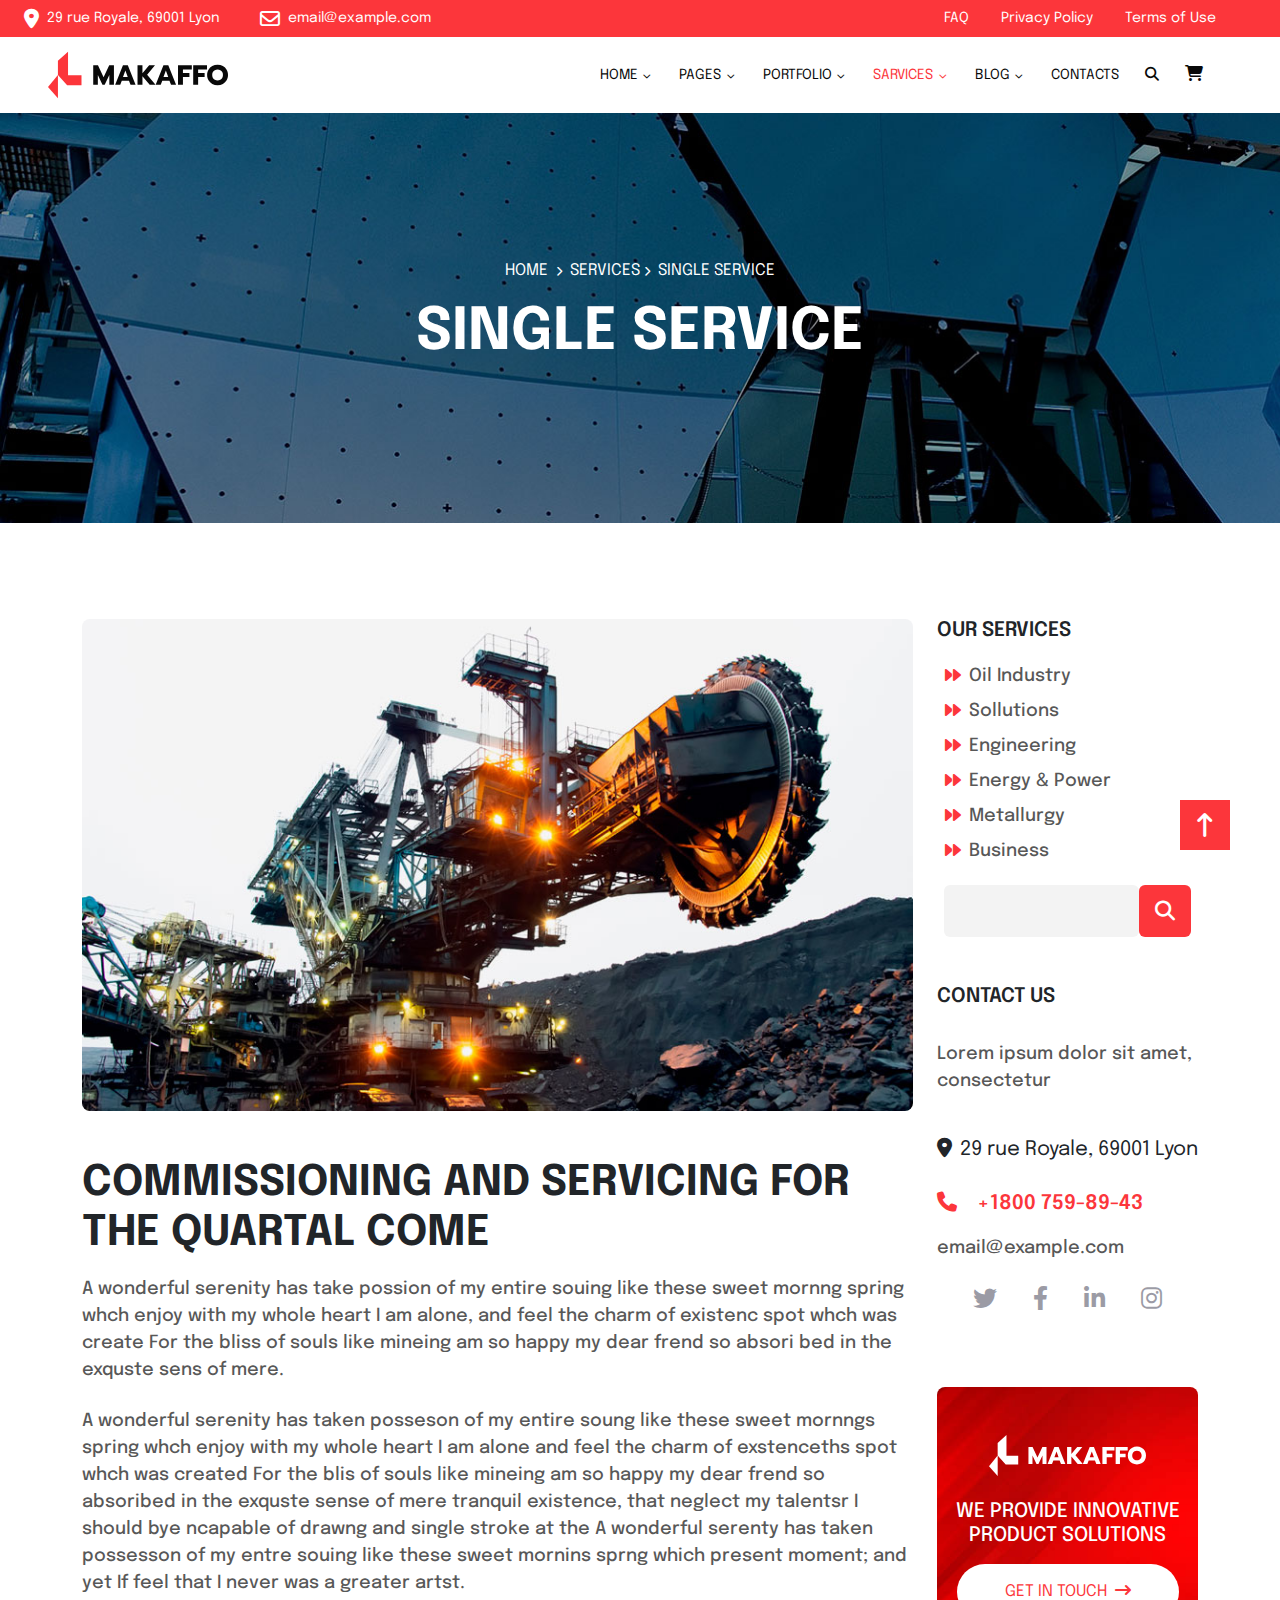
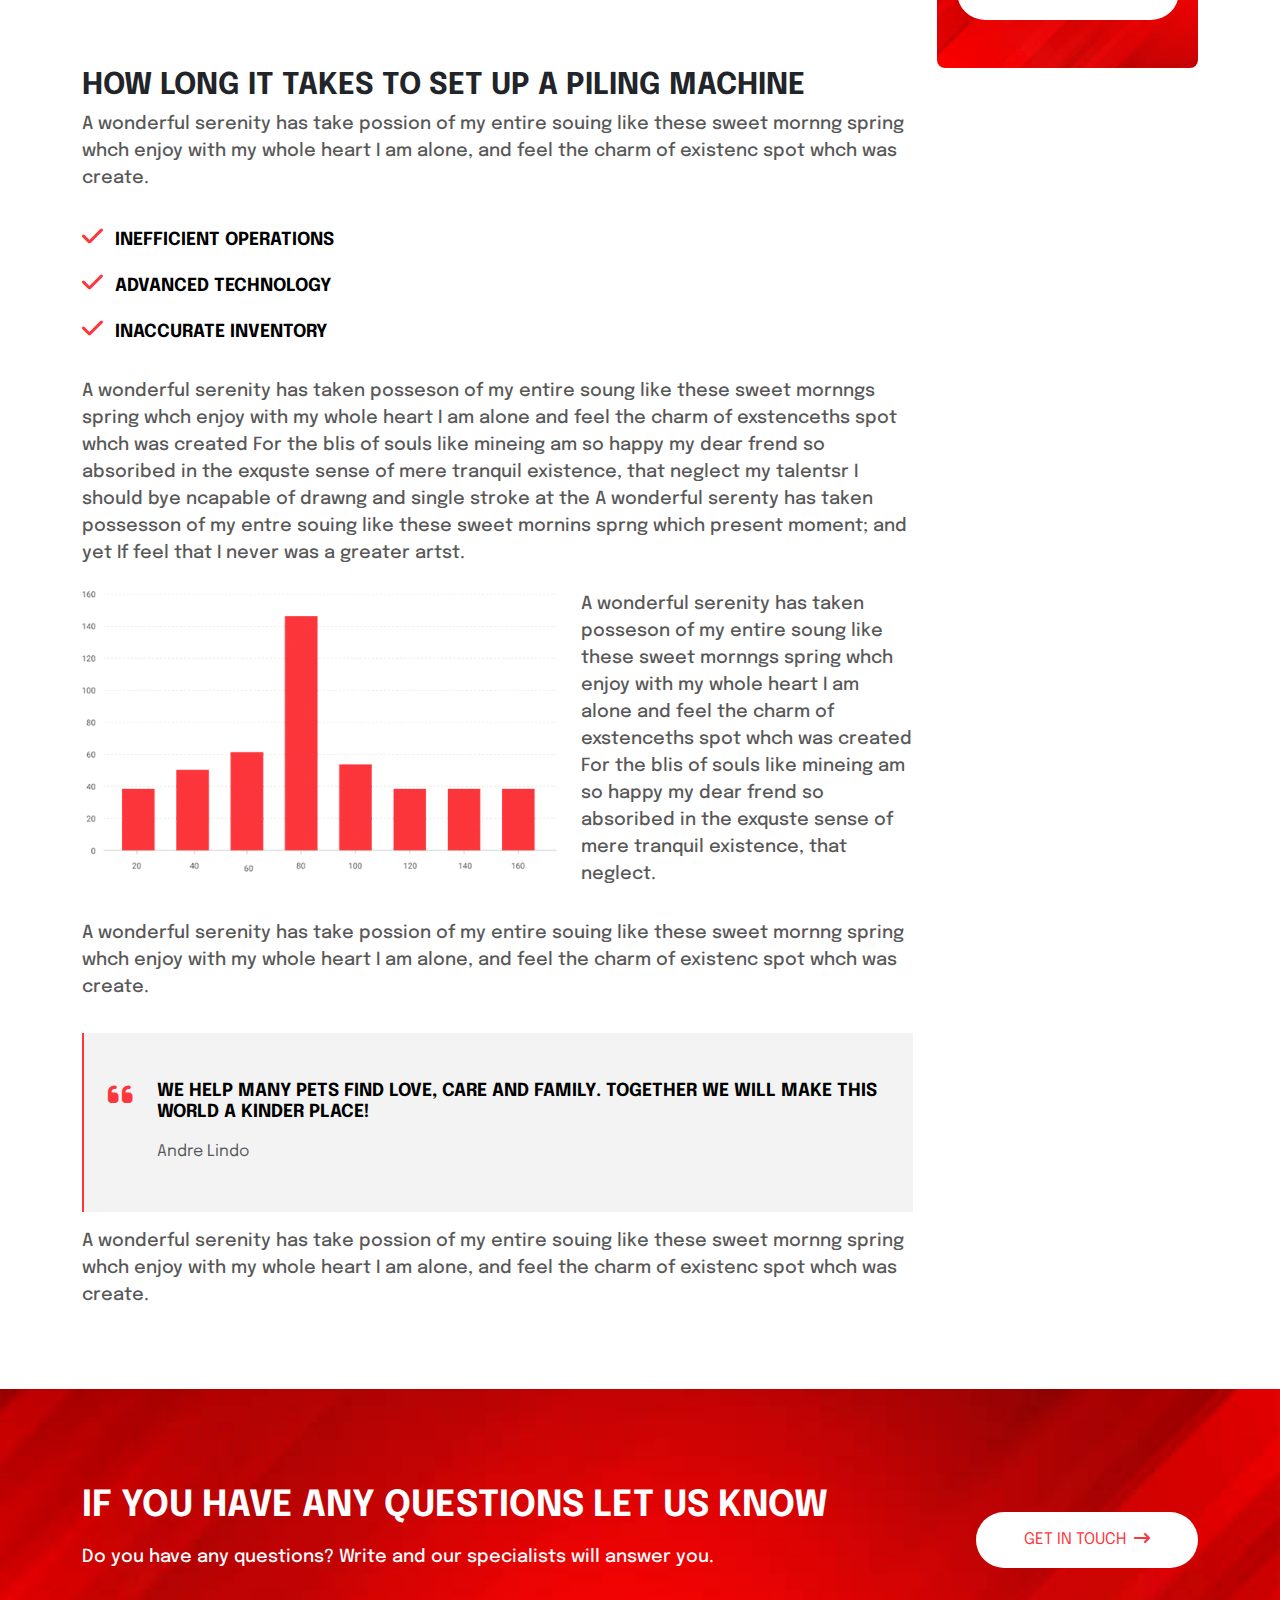
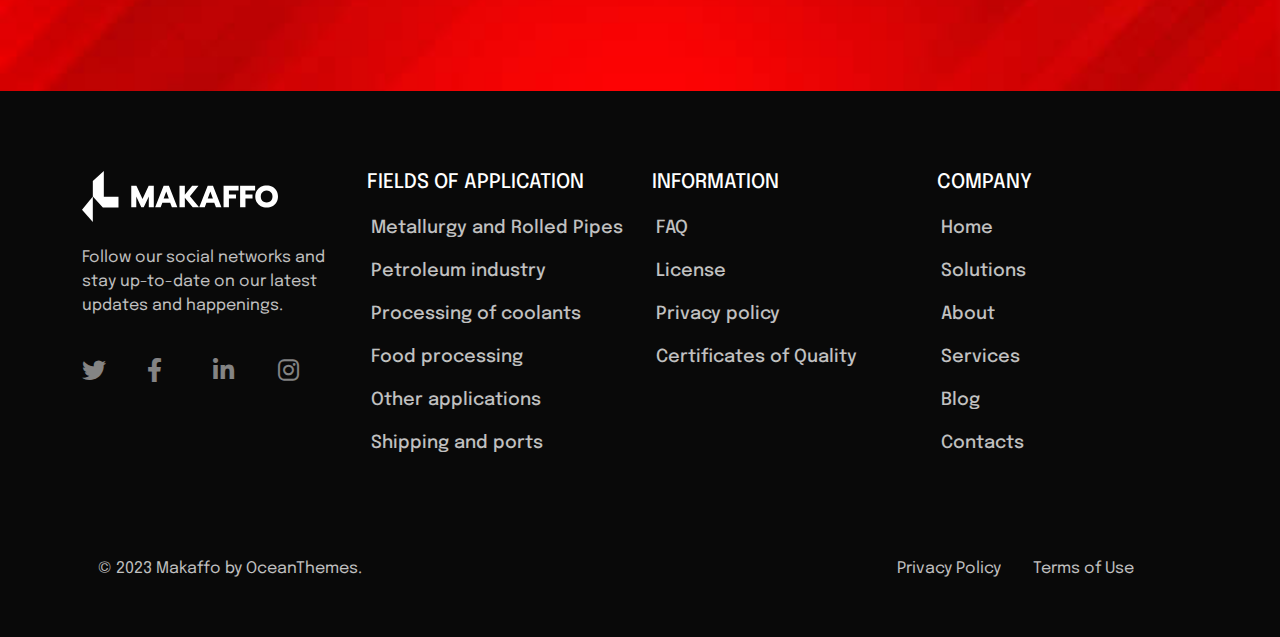
<file: single-service.html>
<!DOCTYPE html>
<html lang="en">
<head>
    <meta charset="UTF-8">
    <meta name="viewport" content="width=device-width, initial-scale=1.0">
    <link rel="icon" href="/assets/img/logo-red.svg" type="image/x-icon">
    <title>Services</title>

    <link rel="stylesheet" href="vender/bootstrap/bootstrap.min.css">
    <link rel="stylesheet" href="vender/fontawesome/all.min.css">
    <link rel="stylesheet" href="assets/css/s-service-media.css">
    <link rel="stylesheet" href="assets/css/s-service-style.css">
    
</head>
<body>
    <section class="desktop-nav fs-6">
    <div class="nav-info d-flex justify-content-between text-white">
        <div class="d-flex">
            <div class="d-flex align-items-center px-3">
                <i class="fa-solid fa-location-dot px-2 fs-5"></i>
                <p class="m-0 py-2">29 rue Royale, 69001 Lyon</p>
            </div>
            <div class="d-flex align-items-center px-3">
                <i class="fa-regular fa-envelope px-2 fs-5"></i>
                <a href="#" class="m-0 py-2 text-decoration-none text-white">email@example.com</a>
            </div>
        </div>
        <ul class="m-0 me-5 d-flex justify-content-around list-unstyled align-items-center">
            <li><a href="#" class="m-0 py-2 px-3 text-decoration-none text-white">FAQ</a></li>
            <li><a href="#" class="m-0 py-2 px-3 text-decoration-none text-white">Privacy Policy</a></li>
            <li><a href="#" class="m-0 py-2 px-3 text-decoration-none text-white">Terms of Use</a></li>
        </ul>
    </div>
    <nav class="navbar navbar-expand-lg bg-white">
       <div class="container-fluid px-5">
       <a class="navbar-brand" href="#">
        <img src="assets/img/logo-red.svg" alt="logo image" class="img-fluid">
       </a>
       <button class="navbar-toggler" type="button" data-bs-toggle="collapse" data-bs-target="#navbarSupportedContent" aria-controls="navbarSupportedContent" aria-expanded="false" aria-label="Toggle navigation">
         <span class="navbar-toggler-icon"></span>
       </button>
       <div class="collapse navbar-collapse" id="navbarSupportedContent">
         <ul class="navbar-nav ms-auto mb-2 mb-lg-0">
          <li class=" nav-item dropdown">
             <a class="position-relative nav-link dropdown-toggle" href="#" role="button" data-bs-toggle="dropdown" aria-expanded="false">
               <span class="">HOME</span>
               <i class="position-absolute fa-solid fa-chevron-down"></i>
             </a>
             <ul class="overflow-auto dropdown-menu">
               <li><a class="dropdown-item py-2" href="#">Factory Home</a></li>
               <li><a class="dropdown-item py-2" href="index.html">Metallurgy Home</a></li>
               <li><a class="dropdown-item py-2" href="#">Renewable energy</a></li>
             </ul>
          </li>
          <li class=" nav-item dropdown">
            <a class="position-relative nav-link dropdown-toggle" href="#" role="button" data-bs-toggle="dropdown" aria-expanded="false">
              <span class="">PAGES</span>
              <i class="position-absolute fa-solid fa-chevron-down"></i>
            </a>
            <ul class="overflow-auto dropdown-menu">
                <li><a class="dropdown-item py-2" href="#">About Us</a></li>
                <li><a class="dropdown-item py-2" href="#">Our Philosophy</a></li>
                <li><a class="position-relative dropdown-item py-2" href="#">
                    <span class="">Our Team</span>
                    <i class="position-absolute fa-solid fa-chevron-right"></i></a></li>
                <li><a class="position-relative dropdown-item py-2" href="#">
                    <span class="">Shop</span>
                    <i class="position-absolute fa-solid fa-chevron-right"></i></a></li>
                <li><a class="dropdown-item py-2" href="#">FAQ’s</a></li>
                <li><a class="dropdown-item py-2" href="#">Coming Soon</a></li>
                <li><a class="dropdown-item py-2" href="#">404</a></li>
              </ul>
          </li>
          <li class=" nav-item dropdown">
            <a class="position-relative nav-link dropdown-toggle" href="#" role="button" data-bs-toggle="dropdown" aria-expanded="false">
              <span class="">PORTFOLIO</span>
              <i class="position-absolute fa-solid fa-chevron-down"></i>
            </a>
            <ul class="overflow-auto dropdown-menu">
                <li><a class="dropdown-item py-2" href="#">Portfolio Grid</a></li>
                <li><a class="dropdown-item py-2" href="#">Portfolio Single</a></li>
            </ul>
          </li>
          <li class=" nav-item dropdown">
            <a class="position-relative nav-link dropdown-toggle" href="#" role="button" data-bs-toggle="dropdown" aria-expanded="false">
              <span class="text-mainColor">SARVICES</span>
              <i class="position-absolute fa-solid fa-chevron-down text-mainColor"></i>
            </a>
            <ul class="overflow-auto dropdown-menu">
                <li><a class="dropdown-item py-2" href="services.html">Services</a></li>
                <li><a class="dropdown-item py-2" href="#">Single service</a></li>
            </ul>
          </li>
          <li class=" nav-item dropdown">
            <a class="position-relative nav-link dropdown-toggle" href="#" role="button" data-bs-toggle="dropdown" aria-expanded="false">
              <span class="">BLOG</span>
              <i class="position-absolute fa-solid fa-chevron-down"></i>
            </a>
            <ul class="overflow-auto dropdown-menu">
                <li><a class="dropdown-item py-2" href="#">Blog List</a></li>
                <li><a class="dropdown-item py-2" href="#">Blog Single</a></li>
            </ul>
          </li>
          <li class="nav-item">
            <a class="nav-link" aria-current="page" href="contact-us.html"><span>CONTACTS</span></a>
          </li>
          <li class="nav-item">
            <a class="nav-link" href="#"><i class="fa-solid fa-magnifying-glass"></i></a>
          </li>
          <li class=" nav-item dropdown">
            <a class="position-relative nav-link dropdown-toggle" href="#" role="button" data-bs-toggle="dropdown" aria-expanded="false">
              <span class=""><i class="fs-6 fa-solid fa-cart-shopping"></i></span>
              
            </a>
            <ul class="cart overflow-auto dropdown-menu">
                <li><a class="dropdown-item py-2" href="#">No products in the cart.</a></li>
            </ul>
          </li>
         </ul>
       </div>
     </div>
   </nav>
    </section>
    <section class="mobile-nav">
    <nav class="navbar bg-body-tertiary fixed-top">
        <div class="container-fluid">
            <a class="navbar-brand" href="#">
                <img src="assets/img/logo-red.svg" alt="logo image" class="img-fluid">
            </a>
          <button class="navbar-toggler" type="button" data-bs-toggle="offcanvas" data-bs-target="#offcanvasNavbar" aria-controls="offcanvasNavbar" aria-label="Toggle navigation">
            <span class="navbar-toggler-icon"></span>
          </button>
          <div class="offcanvas offcanvas-end bg-black text-white" tabindex="-1" id="offcanvasNavbar" aria-labelledby="offcanvasNavbarLabel">
            <div class="offcanvas-header">
              <i class="fa-solid fa-arrow-right-long ps-3 pt-3"></i>
            </div>
            <div class="offcanvas-body">
              <ul class="navbar-nav justify-content-end flex-grow-1 px-3">
                <li class="nav-item dropdown position-relative">
                  <a class="nav-link dropdown-toggle position-relative" href="#" role="button" data-bs-toggle="dropdown" aria-expanded="false" onclick="rotateIcon()">
                    <span>Home</span>
                    <i class="fa-solid fa-chevron-right position-absolute end-0"></i>
                  </a>
                  <ul class="dropdown-menu bg-black">
                    <li><a class="text-white dropdown-item" href="#">Factory Home</a></li>
                    <li><a class="text-white dropdown-item" href="index.html">Metallurgy Home</a></li>
                    <li><a class="text-white dropdown-item" href="#">Renewable energy</a></li>
                  </ul>
                </li>
                <li class="nav-item dropdown position-relative">
                    <a class="nav-link dropdown-toggle position-relative" href="#" role="button" data-bs-toggle="dropdown" aria-expanded="false" onclick="rotateIcon()">
                      <span>Pages</span>
                      <i class="fa-solid fa-chevron-right position-absolute end-0"></i>
                    </a>
                    <ul class="dropdown-menu bg-black">
                      <li><a class="text-white dropdown-item" href="#">About Us</a></li>
                      <li><a class="text-white dropdown-item" href="#">Our Philosophy</a></li>
                      <li><a class="position-relative text-white dropdown-item" href="#"><span class="">Our Team</span>
                        <i class="position-absolute fa-solid fa-chevron-right"></i></a></li>
                      <li><a class="position-relative text-white dropdown-item" href="#"><span class="">Shop</span>
                        <i class="position-absolute fa-solid fa-chevron-right"></i></a></li>
                      <li><a class="text-white dropdown-item" href="#">FAQ’s</a></li>
                      <li><a class="text-white dropdown-item" href="#">Coming Soon</a></li>
                      <li><a class="text-white dropdown-item" href="#">404</a></li>
                    </ul>
                </li>
                <li class="nav-item dropdown position-relative">
                  <a class="nav-link dropdown-toggle position-relative" href="#" role="button" data-bs-toggle="dropdown" aria-expanded="false" onclick="rotateIcon()">
                    <span>Portfolio</span>
                    <i class="fa-solid fa-chevron-right position-absolute end-0"></i>
                  </a>
                  <ul class="dropdown-menu bg-black">
                    <li><a class="text-white dropdown-item" href="#">Portfolio Grid</a></li>
                    <li><a class="text-white dropdown-item" href="#">Portfolio Single</a></li>
                  </ul>
                </li>
                <li class="nav-item dropdown position-relative">
                    <a class="nav-link dropdown-toggle position-relative" href="services.html" role="button" data-bs-toggle="dropdown" aria-expanded="false" onclick="rotateIcon()">
                      <span>Services</span>
                      <i class="fa-solid fa-chevron-right position-absolute end-0"></i>
                    </a>
                    <ul class="dropdown-menu bg-black">
                      <li><a class="text-white dropdown-item" href="services.html">Services</a></li>
                      <li><a class="text-white dropdown-item" href="#">Single service</a></li>
                    </ul>
                </li>
                <li class="nav-item dropdown position-relative">
                    <a class="nav-link dropdown-toggle position-relative" href="#" role="button" data-bs-toggle="dropdown" aria-expanded="false" onclick="rotateIcon()">
                      <span>Blog</span>
                      <i class="fa-solid fa-chevron-right position-absolute end-0"></i>
                    </a>
                    <ul class="dropdown-menu bg-black">
                      <li><a class="text-white dropdown-item" href="#">Blog List</a></li>
                      <li><a class="text-white dropdown-item" href="#">Blog Single</a></li>
                    </ul>
                </li>
                <li class="nav-item position-relative">
                   <a class="nav-link" href="contact-us.html">Contacts</a>
                </li>
              </ul>
            </div>
          </div>
        </div>
      </nav>
    </section>
    <section class="header d-flex justify-content-center align-items-center">
        <div class="text-white">
            <div class="text-center pb-3">
                <span class="pe-1">HOME</span>
                <i class="fa-solid fa-chevron-right"></i>
                <span class="ps-1">SERVICES</span>
                <i class="fa-solid fa-chevron-right"></i>
                <span class="ps-1">SINGLE SERVICE</span>
            </div>
            <h1>SINGLE SERVICE</h1>
        </div> 
    </section>
    <section class="our-services">
        <div class="container py-5">
            <div class="row pt-5">
                <div class="col-xl-9">
                    <img src="assets/img/image1-single-service.jpg" alt="mining image" class="w-100 rounded-3">
                    <div class="py-5">
                        <h2>COMMISSIONING AND SERVICING FOR THE QUARTAL COME</h2>
                        <p class="p-text py-2">A wonderful serenity has take possion of my entire souing like these sweet mornng spring whch enjoy with my whole heart I am alone, and feel the charm of existenc spot whch was create For the bliss of souls like mineing am so happy my dear frend so absori bed in the exquste sens of mere.</p>
                        <p class="p-text">A wonderful serenity has taken posseson of my entire soung like these sweet mornngs spring whch enjoy with my whole heart I am alone and feel the charm of exstenceths spot whch was created For the blis of souls like mineing am so happy my dear frend so absoribed in the exquste sense of mere tranquil existence, that neglect my talentsr I should bye ncapable of drawng and single stroke at the A wonderful serenty has taken possesson of my entre souing like these sweet mornins sprng which present moment; and yet If feel that I never was a greater artst.</p>
                    </div>
                    <div class="py-2">
                        <h3>HOW LONG IT TAKES TO SET UP A PILING MACHINE</h3>
                        <p class="p-text">A wonderful serenity has take possion of my entire souing like these sweet mornng spring whch enjoy with my whole heart I am alone, and feel the charm of existenc spot whch was create.</p>
                    </div>
                    <ul class="p-0">
                        <li class="py-2">
                            <i class="fa-solid fa-check fs-4 text-mainColor"></i>
                            <span class="ps-2 p-text fw-bold text-black">INEFFICIENT OPERATIONS</span>
                        </li>
                        <li class="py-2">
                            <i class="fa-solid fa-check fs-4 text-mainColor"></i>
                            <span class="ps-2 p-text fw-bold text-black">ADVANCED TECHNOLOGY</span>
                        </li>
                        <li class="py-2">
                            <i class="fa-solid fa-check fs-4 text-mainColor"></i>
                            <span class="ps-2 p-text fw-bold text-black">INACCURATE INVENTORY</span>
                        </li>
                    </ul>
                    <div class="py-2">
                        <p class="p-text">A wonderful serenity has taken posseson of my entire soung like these sweet mornngs spring whch enjoy with my whole heart I am alone and feel the charm of exstenceths spot whch was created For the blis of souls like mineing am so happy my dear frend so absoribed in the exquste sense of mere tranquil existence, that neglect my talentsr I should bye ncapable of drawng and single stroke at the A wonderful serenty has taken possesson of my entre souing like these sweet mornins sprng which present moment; and yet If feel that I never was a greater artst.</p>
                    </div>
                    <div class="row">
                        <div class="col-xl-7">
                            <img src="assets/img/data-chart.png" alt="data chart" class="img-fluid">
                        </div>
                        <div class="col-xl-5">
                            <p class="p-text">A wonderful serenity has taken posseson of my entire soung like these sweet mornngs spring whch enjoy with my whole heart I am alone and feel the charm of exstenceths spot whch was created For the blis of souls like mineing am so happy my dear frend so absoribed in the exquste sense of mere tranquil existence, that neglect.</p>
                        </div>
                    </div>
                    <div class="py-3">
                        <p class="p-text">A wonderful serenity has take possion of my entire souing like these sweet mornng spring whch enjoy with my whole heart I am alone, and feel the charm of existenc spot whch was create.</p>
                    </div>
                    <div class="py-5 d-flex bg-lightColor border-start border-mainColor border-2">
                        <div class="px-4">
                            <i class="fa-solid fa-quote-left fs-3 text-mainColor"></i>
                        </div>
                        <div class="pe-2">
                            <h5 class="p-text fw-bold text-black">WE HELP MANY PETS FIND LOVE, CARE AND FAMILY. TOGETHER WE WILL MAKE THIS WORLD A KINDER PLACE!</h5>
                            <p class="text-body-secondary pt-2 mb-0">Andre Lindo</p>
                        </div>
                    </div>
                    <div class="py-3">
                        <p class="p-text">A wonderful serenity has take possion of my entire souing like these sweet mornng spring whch enjoy with my whole heart I am alone, and feel the charm of existenc spot whch was create.</p>
                    </div>
                </div>
                <div class="col-xl-3">
                    <h5 class="fw-semibold">OUR SERVICES</h5>
                    <ul class="ps-2 pt-2">
                        <li class="py-1">
                            <a href="#" class="text-decoration-none">
                                <i class="fa-solid fa-forward text-mainColor"></i>
                                <span class="p-text ps-1">Oil Industry</span>
                            </a> 
                        </li>
                        <li class="py-1">
                            <a href="#" class="text-decoration-none">
                                <i class="fa-solid fa-forward text-mainColor"></i>
                                <span class="p-text ps-1">Sollutions</span>
                            </a> 
                        </li>
                        <li class="py-1">
                            <a href="#" class="text-decoration-none">
                                <i class="fa-solid fa-forward text-mainColor"></i>
                                <span class="p-text ps-1">Engineering</span>
                            </a> 
                        </li>
                        <li class="py-1">
                            <a href="#" class="text-decoration-none">
                                <i class="fa-solid fa-forward text-mainColor"></i>
                                <span class="p-text ps-1">Energy & Power</span>
                            </a> 
                        </li>
                        <li class="py-1">
                            <a href="#" class="text-decoration-none">
                                <i class="fa-solid fa-forward text-mainColor"></i>
                                <span class="p-text ps-1">Metallurgy</span>
                            </a> 
                        </li>
                        <li class="py-1">
                            <a href="#" class="text-decoration-none">
                                <i class="fa-solid fa-forward text-mainColor"></i>
                                <span class="p-text ps-1">Business</span>
                            </a> 
                        </li>
                    </ul>
                    <form action="" class="d-flex justify-content-center">
                        <input type="text" class="border-0 rounded-2 bg-lightColor py-2 fs-4 w-75">
                        <button class="border-0 bg-transparent p-0">
                            <i class="fa-solid fa-magnifying-glass text-white bg-mainColor p-3 rounded-2 fs-5"></i>
                        </button>
                    </form>
                    <div class="py-5">
                        <h5 class="fw-semibold pb-3">CONTACT US</h4>
                        <p class="p-text py-2">Lorem ipsum dolor sit amet, consectetur</p>
                        <div class="location py-3">
                            <i class="fa-solid fa-location-dot fs-5"></i>
                            <span class="fs-5 ps-1">29 rue Royale, 69001 Lyon</span>
                        </div>
                        <a href="tel:+1800%20759-89-43" class="text-decoration-none text-mainColor tel pb-3 pt-2 d-block">
                            <i class="fa-solid fa-phone fs-5"></i>
                            <span class="fs-5 fw-semibold ps-3">+1800 759-89-43</span>
                        </a>
                        <a href="mailto:email@example.com" class="text-decoration-none p-text email position-relative">email@example.com</a>
                        <div class="d-flex justify-content-evenly icons py-4">
                            <a href="#" class="text-decoration-none">
                                <i class="fa-brands transition fa-twitter fs-4 icon"></i>
                            </a>
                            <a href="#" class="text-decoration-none">
                                <i class="fa-brands transition fa-facebook-f fs-4 icon"></i>
                            </a>
                            <a href="#" class="text-decoration-none">
                                <i class="fa-brands transition fa-linkedin-in fs-4 icon"></i>
                            </a>
                            <a href="#" class="text-decoration-none">
                                <i class="fa-brands transition fa-instagram fs-4 icon"></i>
                            </a>  
                        </div>
                    </div>
                    <div class="product-solutions py-5 text-center rounded-3">
                        <img src="assets/img/logo-white.svg" alt="white logo" class="w-60 pb-4">
                        <h5 class="text-uppercase text-white">we provide innovative product solutions</h5>
                        <div class="d-flex justify-content-center align-items-center pt-2">
                            <a href="#" class="our-sol py-3 px-5 bg-white rounded-pill border-0 text-mainColor text-decoration-none">GET IN TOUCH<i class="fa-solid fa-arrow-right-long ps-2"></i></a>
                        </div>
                    </div>
                </div>  
            </div>
        </div>
    </section>
    <section class="ask">
      <div class="container py-5">
        <div class="d-flex justify-content-between py-5 d-media">
          <div>
            <h2 class="text-white">IF YOU HAVE ANY QUESTIONS LET US KNOW</h2>
            <p class="p-text text-white py-2">Do you have any questions? Write and our specialists will answer you.</p>
          </div>
          <div class="d-flex justify-content-center align-items-center">
            <a href="#" class="our-sol py-3 px-5 bg-white rounded-pill border-0 text-mainColor text-decoration-none">GET IN TOUCH<i class="fa-solid fa-arrow-right-long ps-2"></i></a>
          </div>
        </div>
      </div>
    </section>
    <section class="footer">
        <div class="container pt-5">
            <div class="row py-3">
                <div class="col-xl-3 col-md-6 py-3">
                    <img src="assets/img/logo-white.svg" alt="white logo" class="w-75">
                    <p class="fs-6 text-white py-4 opacity-75">Follow our social networks and stay up-to-date on our latest updates and happenings.</p>
                    <div class="d-flex">
                        <a href="#" class="text-decoration-none text-white-50 w-25 text-start">
                            <i class="fa-brands transition fa-twitter fs-4"></i>
                        </a>
                        <a href="#" class="text-decoration-none text-white-50 w-25 text-start">
                            <i class="fa-brands transition fa-facebook-f fs-4"></i>
                        </a>
                        <a href="#" class="text-decoration-none text-white-50 w-25 text-start">
                            <i class="fa-brands transition fa-linkedin-in fs-4"></i>
                        </a>
                        <a href="#" class="text-decoration-none text-white-50 w-25 text-start">
                            <i class="fa-brands transition fa-instagram fs-4"></i>
                        </a>  
                    </div>
                </div>
                <div class="col-xl-3 col-md-6 py-3">
                    <h5 class="text-white">FIELDS OF APPLICATION</h5>
                    <div class="ps-1 py-1">
                        <a href="#" class="text-decoration-none d-block py-2">
                            <span class="footer-link p-text text-white opacity-75">Metallurgy and Rolled Pipes</span>
                        </a>
                        <a href="#" class="text-decoration-none d-block py-2">
                            <span class="footer-link p-text text-white opacity-75">Petroleum industry</span>
                        </a>
                        <a href="#" class="text-decoration-none d-block py-2">
                            <span class="footer-link p-text text-white opacity-75">Processing of coolants</span>
                        </a>
                        <a href="#" class="text-decoration-none d-block py-2">
                            <span class="footer-link p-text text-white opacity-75">Food processing</span>
                        </a>
                        <a href="#" class="text-decoration-none d-block py-2">
                            <span class="footer-link p-text text-white opacity-75">Other applications</span>
                            </a>
                        <a href="#" class="text-decoration-none d-block py-2">
                            <span class="footer-link p-text text-white opacity-75">Shipping and ports</span>
                        </a>
                    </div>
                </div>
                <div class="col-xl-3 col-md-6 py-3">
                    <h5 class="text-white">INFORMATION</h5>
                    <div class="ps-1 py-1">
                        <a href="#" class="text-decoration-none d-block py-2">
                            <span class="footer-link p-text text-white opacity-75">FAQ</span>
                        </a>
                        <a href="#" class="text-decoration-none d-block py-2">
                            <span class="footer-link p-text text-white opacity-75">License</span>
                        </a>
                        <a href="#" class="text-decoration-none d-block py-2">
                            <span class="footer-link p-text text-white opacity-75">Privacy policy</span>
                        </a>
                        <a href="#" class="text-decoration-none d-block py-2">
                            <span class="footer-link p-text text-white opacity-75">Certificates of Quality</span>
                        </a>
                    </div>
                </div>
                <div class="col-xl-3 col-md-6 py-3">
                    <h5 class="text-white">COMPANY</h5>
                    <div class="ps-1 py-1">
                        <a href="#" class="text-decoration-none d-block py-2">
                            <span class="footer-link p-text text-white opacity-75">Home</span>
                        </a>
                        <a href="#" class="text-decoration-none d-block py-2">
                            <span class="footer-link p-text text-white opacity-75">Solutions</span>
                        </a>
                        <a href="#" class="text-decoration-none d-block py-2">
                            <span class="footer-link p-text text-white opacity-75">About</span>
                        </a>
                        <a href="#" class="text-decoration-none d-block py-2">
                            <span class="footer-link p-text text-white opacity-75">Services</span>
                        </a>
                        <a href="#" class="text-decoration-none d-block py-2">
                            <span class="footer-link p-text text-white opacity-75">Blog</span>
                        </a>
                        <a href="#" class="text-decoration-none d-block py-2">
                            <span class="footer-link p-text text-white opacity-75">Contacts</span>
                        </a>
                    </div>
                </div>
            </div>
            <div class="d-flex justify-content-between text-white py-5 footer-info">
                <div class="px-3">
                    <p class="m-0 py-2 opacity-75">© 2023 Makaffo by OceanThemes.</p>
                </div>
                <div class="me-5">
                    <ul class="m-0 d-flex list-unstyled">
                        <li>
                            <a href="#" class="text-decoration-none d-block py-2">
                                <span class="footer-link transition text-white opacity-75 mx-3">Privacy Policy</span>
                            </a>
                        </li>
                        <li>
                            <a href="#" class="text-decoration-none d-block py-2">
                                <span class="footer-link transition text-white opacity-75 mx-3">Terms of Use</span>
                            </a>
                        </li>
                    </ul>
                </div>
            </div>
        </div>
    </section>
    <section class="back-to-top bg-mainColor">
        <a href="#" class="text-decoration-none text-white d-flex justify-content-center align-items-center">
            <i class="fa-solid fa-arrow-up-long fs-4"></i>
        </a>
    </section>
    <script src="vender/bootstrap/bootstrap.bundle.min.js"></script>
</body>
</file>
<file: assets/css/home-media.css>
@media (max-width:1200px){.port-item{padding-block:5px}.w-media{width:73%!important}.global-data .col-xl-6 p,.global-data h2{width:100%!important}}@media (max-width:992px){.desktop-nav{display:none}.mobile-nav{display:block!important}.about-item-1{border-top-right-radius:1rem;border-top-left-radius:0!important;border-bottom-left-radius:0!important}.about-item-2{border-top-left-radius:1rem}.about-item-3{border-bottom-left-radius:1rem}.about-item-4{border-top-right-radius:0!important}.about-us{margin-top:300px!important}.media-padding{padding-top:30px}.partners .container a{position:static!important;margin-bottom:20px;width:fit-content}.com-info-media{width:100%!important}.w-media{width:90%!important}}@media (max-width:768px){.footer-info,.partners{display:block!important}.consultation .container{position:static!important;transform:translate(0,0)!important;-webkit-transform:translate(0,0)!important;-moz-transform:translate(0,0)!important;-ms-transform:translate(0,0)!important;-o-transform:translate(0,0)!important}.about-item-2{border-bottom-left-radius:0!important;border-top-right-radius:1rem}.about-item-1{border-top-right-radius:0}.about-item-3{border-bottom-left-radius:0}.about-item-4{border-top-right-radius:0!important;border-bottom-left-radius:1rem}.about-us{margin-top:50px!important}.partners{padding-block:0!important}.partner{width:100%!important;margin-block:15px}}
</file>
<file: assets/css/home-style.css>
@import url(https://fonts.googleapis.com/css2?family=Sarabun&display=swap);.bg-mainColor,.desktop-nav .nav-info,.header-content a,.tabs .nav-link.active::after,.tabs .nav-link:hover:after{background-color:var(--mainColor)}h2,h3{font-weight:700}.header,.work{background-size:cover}*{font-family:Sarabun,sans-serif}:root{--mainColor:#FC363B;--lightColor:#F3F3F3}@media(min-width:1400px){.container,.container-lg,.container-md,.container-sm,.container-xl,.container-xxl{max-width:1170px}}.desktop-nav .nav-link:hover,.footer a i:hover,.tabs .nav-link:focus,.tabs .nav-link:hover,.text-mainColor{color:var(--mainColor)}.text-lightColor{color:var(--lightColor)}.bg-lightColor{background-color:var(--lightColor)}.desktop-nav .nav-info{font-size:14px}.w-15{width:15%}.w-60{width:60%}.w-90{width:90%}.p-text{font-size:18px;font-weight:500;color:#090909CC}.transition{transition:.5s;-webkit-transition:.5s;-moz-transition:.5s;-ms-transition:.5s;-o-transition:.5s}h2{font-size:48px}h3{font-size:24px;line-height:34px}.nav-link{font-weight:600;font-size:14px;color:#090909;margin-inline:5px}.mobile-nav .nav-link{color:#fff}.navbar-brand img{width:180px;height:50px}.dropdown-toggle::after{opacity:0}.dropdown-menu i,.dropdown-toggle i{font-size:8px;top:13px;right:10px}.desktop-nav .dropdown-menu i{top:16px}.desktop-nav .dropdown-menu[data-bs-popper]{top:60px;left:50%;transform:translateX(-50%);-webkit-transform:translateX(-50%);-moz-transform:translateX(-50%);-ms-transform:translateX(-50%);-o-transform:translateX(-50%)}.dropdown-item:focus,.dropdown-item:hover{color:var(--mainColor);background-color:transparent}.cart{left:auto!important}.mobile-nav .nav-item::after{content:'';position:absolute;right:0;left:3px;bottom:0;width:100%;height:1px;background-color:#3c3b3b}.mobile-nav{display:none}.mobile-nav .offcanvas{width:310px!important}.mobile-nav .navbar-nav .nav-link.active,.mobile-nav .navbar-nav .nav-link.show{color:#fff!important}.mobile-nav .nav-item{padding-block:5px}.mobile-nav .nav-item>a,.mobile-nav .nav-link span{font-size:16px}.header-content a:hover,.mobile-nav .dropdown-item:focus,.mobile-nav .dropdown-item:hover,.partners a:hover,.tabs a:hover,.team .container>a:hover{background-color:#000}.header{background-image:url(../img/header-bg.jpg)}.header-content{width:680px}.header-content h1{font-size:64px;font-weight:800}.pre-text{color:var(--mainColor);position:relative;font-size:14px;width:fit-content!important}.pre-text::before{content:'';position:absolute;left:0;top:12px;width:15px;height:1px;background-color:var(--mainColor)}.post-text{color:rgba(255,255,255,.8);width:98%}.consultation .container{background-color:var(--lightColor);position:absolute;top:-110px;left:50%;transform:translate(-50%,-50%);-webkit-transform:translate(-50%);-moz-transform:translate(-50%);-ms-transform:translate(-50%);-o-transform:translate(-50%)}.con-record{font-size:44px;font-weight:700;color:#09090966}.about-us{margin-top:200px}.about-us .info{font-size:18px;font-weight:400;color:#585858}.about-us .about-icon{position:absolute;top:17px;left:17px}.icon-div{background-color:#fc363B1A;border-radius:100%;-webkit-border-radius:100%;-moz-border-radius:100%;-ms-border-radius:100%;-o-border-radius:100%}.about-us .icon-div{height:50px;width:50px}.dark{color:rgba(255,255,255,.7)!important}.dark-bg{background-color:#fffFFF1A}.tabs .nav-tabs .nav-link.active{background-color:transparent;color:var(--mainColor)}.tabs .nav-link{color:#09090980}.tabs .nav-link.active .icon-div,.tabs .nav-link:hover .icon-div{background-color:#fc363B1A}.tabs .icon-div{background-color:transparent;height:30px;width:30px}.tabs .nav-link,.tabs .nav-link:focus,.tabs .nav-link:hover,.tabs .nav-tabs .nav-link.active{border:none}.tabs .nav-tabs{border-bottom:2px solid rgba(0,0,0,.1)}.tabs .nav-link::after{content:'';position:absolute;left:0;right:0;bottom:-1px;height:2px;background-color:transparent}.tabs .about-icon{position:absolute;top:3px}.tab-title{font-size:50px;font-weight:700;color:#090909}.work{background-image:url(../img/bg-work.jpg)}.work h3{width:65%}.work-item-black:hover{background-color:#090909CC!important}.work-item-white:hover{background-color:#fffC!important}.work-item-mainColor:hover{background-color:#fc363BCC}.port-info .pre-text::before,.team .pre-text::before,.work-item-mainColor .pre-text::before{background-color:#fff}.companies .shapes{position:absolute;left:0;bottom:-5px}.com-info-media{width:800px}.partners .container a{position:absolute;right:13px;top:83px}.partner{width:23%;padding-block:35px}.carousel-indicators button::before{content:"\f111";font-family:FontAwesome;font-size:9px;color:#000;cursor:pointer}.carousel-indicators [data-bs-target]{text-indent:0!important;display:flex;justify-content:center;align-items:center;width:30px!important;height:30px!important;border:1px solid transparent;border-radius:50%;-webkit-border-radius:50%;-moz-border-radius:50%;-ms-border-radius:50%;-o-border-radius:50%}.carousel-indicators .active,.carousel-indicators .active::before{color:var(--mainColor);border-color:var(--mainColor)}.carousel-item{padding-inline:25%}.carousel-inner .active{height:435px!important}.hidden-info{position:absolute;left:50%;transform:translate(-50%,-50%);-webkit-transform:translate(-50%,);-moz-transform:translate(-50%,);-ms-transform:translate(-50%,);-o-transform:translate(-50%,);opacity:0;transition:.2s;-webkit-transition:.2s;-moz-transition:.2s;-ms-transition:.2s;-o-transition:.2s}.port-info,.team-item-info{bottom:-60px}.port-item:hover{cursor:pointer}.port-item:hover .port-info{opacity:1;bottom:-50px}.global-data .col-xl-6>p,.global-data h2{width:380px}.footer-link:hover,.t-icons a:hover{opacity:1!important}.team-item-info{width:85%}.team-item{padding-top:25px}.team-item:hover .team-item-info{bottom:-45px;opacity:1}.team .container>a{width:fit-content;margin:auto}.shareholders img{height:-webkit-fill-available}.footer{background-color:#090909}.footer-link{position:relative;transition:.5s;-webkit-transition:.5s;-moz-transition:.5s;-ms-transition:.5s;-o-transition:.5s}.row .footer-link::after{content:'';width:0;position:absolute;left:0;right:0;bottom:0;background-color:#fff;height:1px;transition:.5s;-webkit-transition:.5s;-moz-transition:.5s;-ms-transition:.5s;-o-transition:.5s}.footer-link:hover:after{width:100%}.back-to-top{position:fixed;right:50px;bottom:50px}.back-to-top a{width:50px;height:50px}
</file>
<file: assets/css/contact-media.css>
@media (max-width:992px){.desktop-nav{display:none}.mobile-nav{display:block!important}}
</file>
<file: assets/css/contact-style.css>
@import url(https://fonts.googleapis.com/css2?family=Epilogue&display=swap);h1,h2,h3{font-weight:700}.bg-mainColor,.desktop-nav .nav-btn:hover,.desktop-nav .nav-info{background-color:var(--mainColor)}*{font-family:Epilogue,sans-serif}:root{--mainColor:#FC363B;--lightColor:#F3F3F3}@media(min-width:1400px){.container,.container-lg,.container-md,.container-sm,.container-xl,.container-xxl{max-width:1170px}}.desktop-nav .nav-link:hover,.footer a i:hover,.form-section .email:hover,.icons i:hover,.text-mainColor{color:var(--mainColor)}.border-mainColor{border-color:var(--mainColor)!important}.text-lightColor{color:var(--lightColor)}.bg-lightColor{background-color:var(--lightColor)}.desktop-nav .nav-info{font-size:14px}.w-15{width:15%}.w-60{width:60%}.w-90{width:90%}.p-text{font-size:18px;font-weight:500;color:#090909CC}.desktop-nav .nav-btn,.form-button,.transition{transition:.5s;-webkit-transition:.5s;-moz-transition:.5s;-ms-transition:.5s;-o-transition:.5s}h1{font-size:58px}h2{font-size:48px}h3{font-size:24px;line-height:34px}.nav-link{font-size:14px;color:#090909;margin-inline:5px}.desktop-nav .nav-btn:hover a,.mobile-nav .nav-link{color:#fff}.navbar-brand img{width:180px;height:50px}.navbar .tel{padding-left:5%}.dropdown-toggle::after{opacity:0}.dropdown-menu i,.dropdown-toggle i{font-size:8px;top:15px;right:10px}.desktop-nav .dropdown-menu i{top:16px}.desktop-nav .nav-btn:hover{cursor:pointer}.desktop-nav .dropdown-menu[data-bs-popper]{top:60px;left:50%;transform:translateX(-50%);-webkit-transform:translateX(-50%);-moz-transform:translateX(-50%);-ms-transform:translateX(-50%);-o-transform:translateX(-50%)}.dropdown-item:focus,.dropdown-item:hover{color:var(--mainColor);background-color:transparent}.cart{left:auto!important}.mobile-nav .nav-item::after{content:'';position:absolute;right:0;left:3px;bottom:0;width:100%;height:1px;background-color:#3c3b3b}.form-section .email::after,.row .footer-link::after{content:'';position:absolute;left:0;right:0;bottom:0;height:1px}.mobile-nav{display:none}.mobile-nav .offcanvas{width:310px!important}.mobile-nav .navbar-nav .nav-link.active,.mobile-nav .navbar-nav .nav-link.show{color:#fff!important}.mobile-nav .nav-item{padding-block:5px}.mobile-nav .nav-item>a,.mobile-nav .nav-link span{font-size:16px}.form-button:hover,.mobile-nav .dropdown-item:focus,.mobile-nav .dropdown-item:hover{background-color:#000}.header{background-image:url(../img/bg-pheader-contact.jpg);background-size:cover;width:100%;height:410px}.header i{font-size:10px}.form-section i,.form-section span{font-size:14px}.form-section .email::after{width:0;background-color:var(--mainColor);transition:.5s;-webkit-transition:.5s;-moz-transition:.5s;-ms-transition:.5s;-o-transition:.5s}.footer-link:hover:after,.form-section .email:hover:after{width:100%}.form-section input:focus,.form-section textarea:focus{outline:0}.icons{width:200px}.icons i{color:#38384C80}.footer{background-color:#090909}.footer-link{position:relative}.row .footer-link::after{width:0;background-color:#fff;transition:.5s;-webkit-transition:.5s;-moz-transition:.5s;-ms-transition:.5s;-o-transition:.5s}.footer-link:hover{opacity:1!important}.back-to-top{position:fixed;right:50px;bottom:50px}.back-to-top a{width:50px;height:50px}
</file>
<file: assets/css/services-media.css>
@media (max-width:992px){.desktop-nav{display:none}.d-media,.mobile-nav{display:block!important}.com-info-media{width:100%!important}}
</file>
<file: assets/css/services-style.css>
@import url(https://fonts.googleapis.com/css2?family=Epilogue&display=swap);.mobile-nav .nav-item::after,.row .footer-link::after{content:'';position:absolute;right:0;bottom:0;height:1px}*{font-family:Epilogue,sans-serif}:root{--mainColor:#FC363B;--lightColor:#F3F3F3}@media(min-width:1400px){.container,.container-lg,.container-md,.container-sm,.container-xl,.container-xxl{max-width:1170px}}.desktop-nav .nav-link:hover,.footer a i:hover,.text-mainColor{color:var(--mainColor)}.border-mainColor{border-color:var(--mainColor)!important}.text-lightColor{color:var(--lightColor)}.bg-mainColor{background-color:var(--mainColor)}.bg-lightColor,.consultation .container{background-color:var(--lightColor)}.bg-red{background-color:red}.desktop-nav .nav-info{background-color:var(--mainColor);font-size:14px}.w-15{width:15%}.w-60{width:60%}.w-80{width:80%}.w-90{width:90%}.p-text{font-size:18px;font-weight:500;color:#090909CC}.ask h2,.con-record,h1,h2,h3{font-weight:700}.desktop-nav .nav-btn,.our-sol,.service,.transition{transition:.5s;-webkit-transition:.5s;-moz-transition:.5s;-ms-transition:.5s;-o-transition:.5s}h1{font-size:58px}h2{font-size:48px}h3{font-size:24px;line-height:34px}.nav-link{font-size:14px;color:#090909;margin-inline:5px}.desktop-nav .nav-btn:hover a,.mobile-nav .nav-link{color:#fff}.navbar-brand img{width:180px;height:50px}.navbar .tel{padding-left:5%}.dropdown-toggle::after{opacity:0}.dropdown-menu i,.dropdown-toggle i{font-size:8px;top:15px;right:10px}.desktop-nav .dropdown-menu i{top:16px}.desktop-nav .nav-btn:hover{background-color:var(--mainColor);cursor:pointer}.desktop-nav .dropdown-menu[data-bs-popper]{top:60px;left:50%;transform:translateX(-50%);-webkit-transform:translateX(-50%);-moz-transform:translateX(-50%);-ms-transform:translateX(-50%);-o-transform:translateX(-50%)}.dropdown-item:focus,.dropdown-item:hover{color:var(--mainColor);background-color:transparent}.cart{left:auto!important}.mobile-nav .nav-item::after{left:3px;width:100%;background-color:#3c3b3b}.mobile-nav{display:none}.mobile-nav .offcanvas{width:310px!important}.mobile-nav .navbar-nav .nav-link.active,.mobile-nav .navbar-nav .nav-link.show{color:#fff!important}.mobile-nav .nav-item{padding-block:5px}.mobile-nav .nav-item>a,.mobile-nav .nav-link span{font-size:16px}.mobile-nav .dropdown-item:focus,.mobile-nav .dropdown-item:hover{background-color:#000}.header{background-image:url(../img/bg-pheader-service.jpg);background-size:cover;width:100%;height:410px}.header i{font-size:10px}.con-record{font-size:44px;color:#09090966}.ask,.services{background-image:url(../img/bd-red.jpg);background-size:cover}.our-sol:hover{background-color:#000!important;color:#fff}.service:hover{background-color:#fff}.service:hover a{color:red!important}.com-info-media{width:800px}.ask h2{font-size:36px}.footer{background-color:#090909}.footer-link{position:relative}.row .footer-link::after{width:0;left:0;background-color:#fff;transition:.5s;-webkit-transition:.5s;-moz-transition:.5s;-ms-transition:.5s;-o-transition:.5s}.footer-link:hover{opacity:1!important}.footer-link:hover:after{width:100%}.back-to-top{position:fixed;right:50px;bottom:50px}.back-to-top a{width:50px;height:50px}
</file>
<file: assets/css/s-service-media.css>
@media (max-width:992px){.desktop-nav{display:none}.d-media,.mobile-nav{display:block!important}}
</file>
<file: assets/css/s-service-style.css>
@import url(https://fonts.googleapis.com/css2?family=Epilogue&display=swap);.bg-mainColor,.desktop-nav .nav-btn:hover,.desktop-nav .nav-info{background-color:var(--mainColor)}.ask h2,h1,h2,h3{font-weight:700}*{font-family:Epilogue,sans-serif}:root{--mainColor:#FC363B;--lightColor:#F3F3F3}@media(min-width:1400px){.container,.container-lg,.container-md,.container-sm,.container-xl,.container-xxl{max-width:1170px}}.desktop-nav .nav-link:hover,.footer a i:hover,.icon:hover,.our-services .email:hover,.text-mainColor{color:var(--mainColor)}.border-mainColor{border-color:var(--mainColor)!important}.text-lightColor{color:var(--lightColor)}.bg-lightColor{background-color:var(--lightColor)}.bg-red{background-color:red}.desktop-nav .nav-info{font-size:14px}.w-15{width:15%}.w-60{width:60%}.w-80{width:80%}.w-90{width:90%}.p-text{font-size:18px;font-weight:500;color:#585858}.desktop-nav .nav-btn,.our-sol,.transition{transition:.5s;-webkit-transition:.5s;-moz-transition:.5s;-ms-transition:.5s;-o-transition:.5s}h1{font-size:58px}h2{font-size:48px}h3{font-size:24px;line-height:34px}ul{list-style-type:none}.nav-link{font-size:14px;color:#090909;margin-inline:5px}.desktop-nav .nav-btn:hover a,.mobile-nav .nav-link{color:#fff}.navbar-brand img{width:180px;height:50px}.navbar .tel{padding-left:5%}.dropdown-toggle::after{opacity:0}.dropdown-menu i,.dropdown-toggle i{font-size:8px;top:15px;right:10px}.desktop-nav .dropdown-menu i{top:16px}.desktop-nav .nav-btn:hover{cursor:pointer}.desktop-nav .dropdown-menu[data-bs-popper]{top:60px;left:50%;transform:translateX(-50%);-webkit-transform:translateX(-50%);-moz-transform:translateX(-50%);-ms-transform:translateX(-50%);-o-transform:translateX(-50%)}.dropdown-item:focus,.dropdown-item:hover{color:var(--mainColor);background-color:transparent}.cart{left:auto!important}.mobile-nav .nav-item::after{content:'';position:absolute;right:0;left:3px;bottom:0;width:100%;height:1px;background-color:#3c3b3b}.our-services .email::after,.row .footer-link::after{content:'';position:absolute;left:0;right:0;bottom:0;height:1px}.mobile-nav{display:none}.mobile-nav .offcanvas{width:310px!important}.mobile-nav .navbar-nav .nav-link.active,.mobile-nav .navbar-nav .nav-link.show{color:#fff!important}.mobile-nav .nav-item{padding-block:5px}.mobile-nav .nav-item>a,.mobile-nav .nav-link span{font-size:16px}.mobile-nav .dropdown-item:focus,.mobile-nav .dropdown-item:hover{background-color:#000}.header{background-image:url(../img/bg-pheader-s-service.jpg);background-size:cover;width:100%;height:410px}.header i{font-size:10px}.our-services ul li a:hover i,.our-services ul li a:hover span{color:#000!important}.icon{color:#38384C80}.our-services .email::after{width:0;background-color:var(--mainColor);transition:.5s;-webkit-transition:.5s;-moz-transition:.5s;-ms-transition:.5s;-o-transition:.5s}.footer-link:hover:after,.our-services .email:hover:after{width:100%}.ask,.product-solutions{background-image:url(../img/bd-red.jpg);background-size:cover}.our-sol:hover{background-color:#000!important;color:#fff}.our-services h2{font-size:42px}.our-services h3{font-size:30px;font-weight:700}.ask h2{font-size:36px}.footer{background-color:#090909}.footer-link{position:relative}.row .footer-link::after{width:0;background-color:#fff;transition:.5s;-webkit-transition:.5s;-moz-transition:.5s;-ms-transition:.5s;-o-transition:.5s}.footer-link:hover{opacity:1!important}.back-to-top{position:fixed;right:50px;bottom:50px}.back-to-top a{width:50px;height:50px}.footer-link:hover:after{width:100%}
</file>
